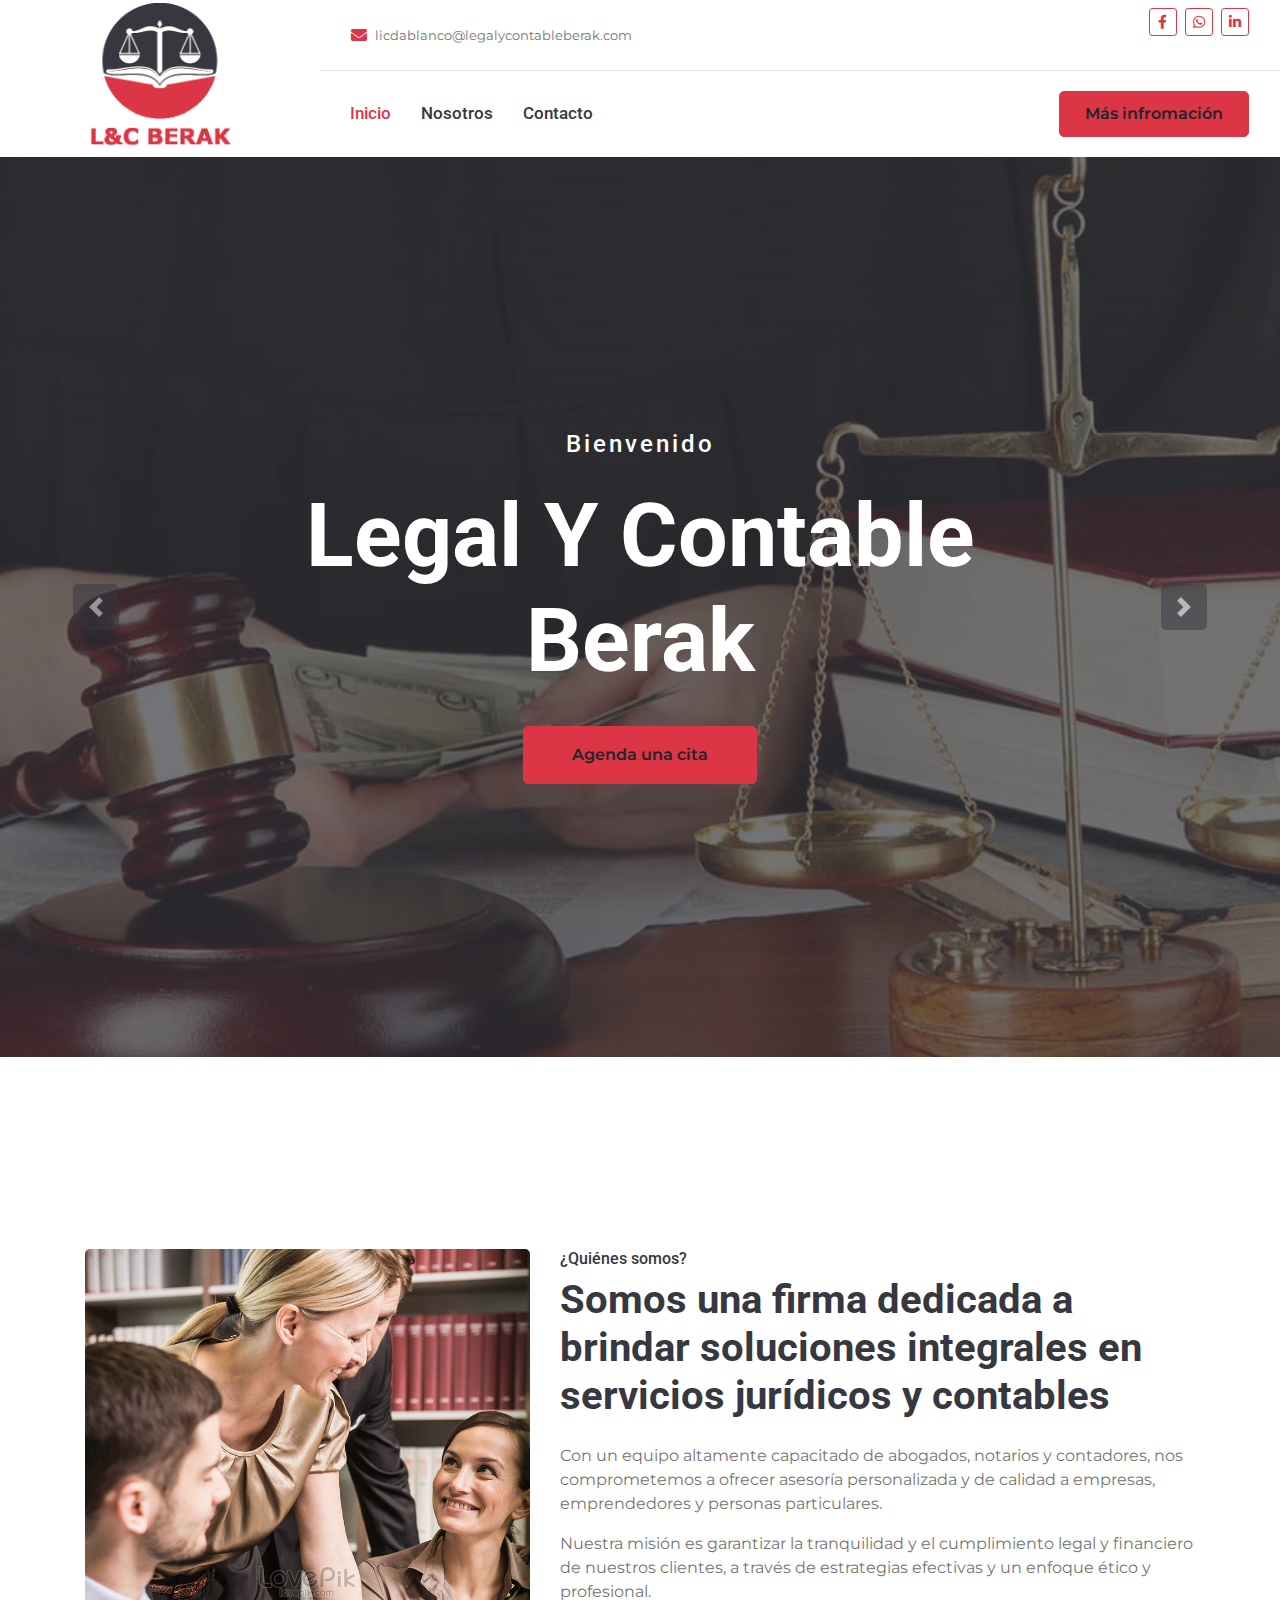
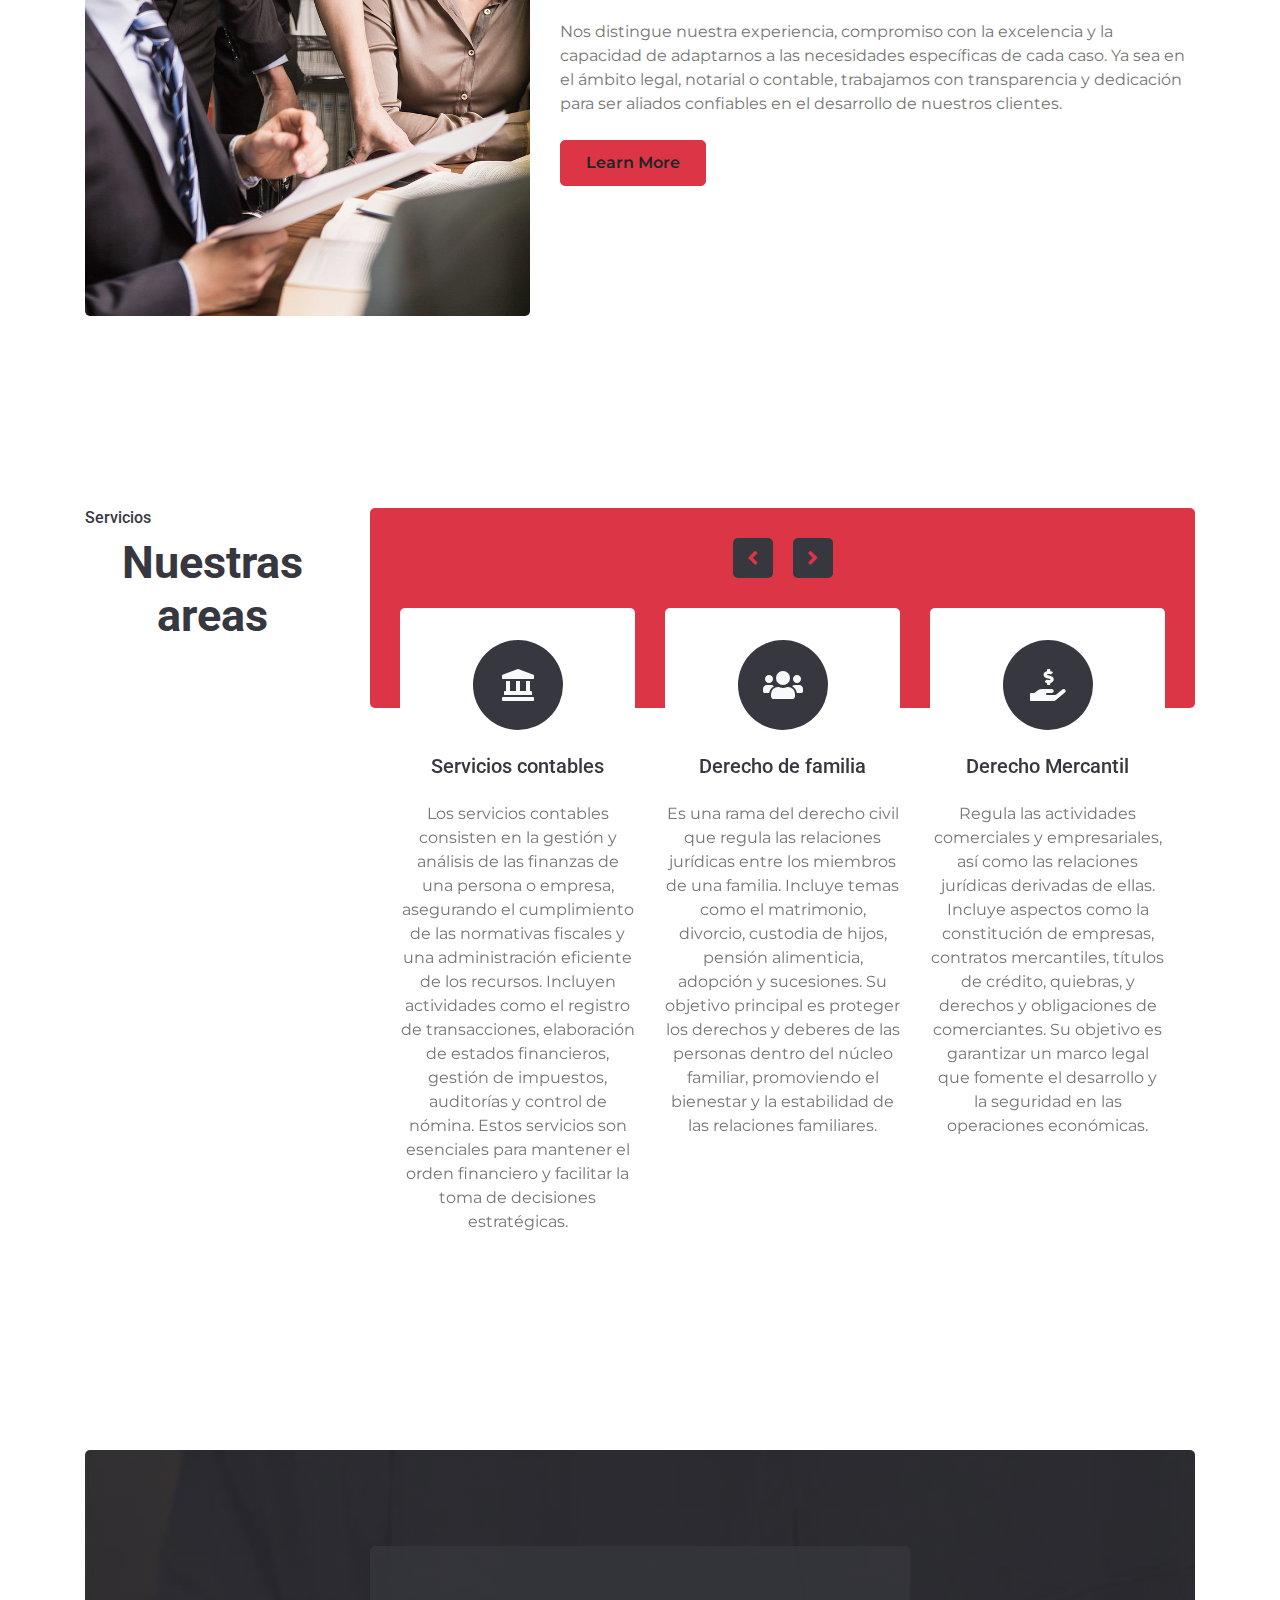
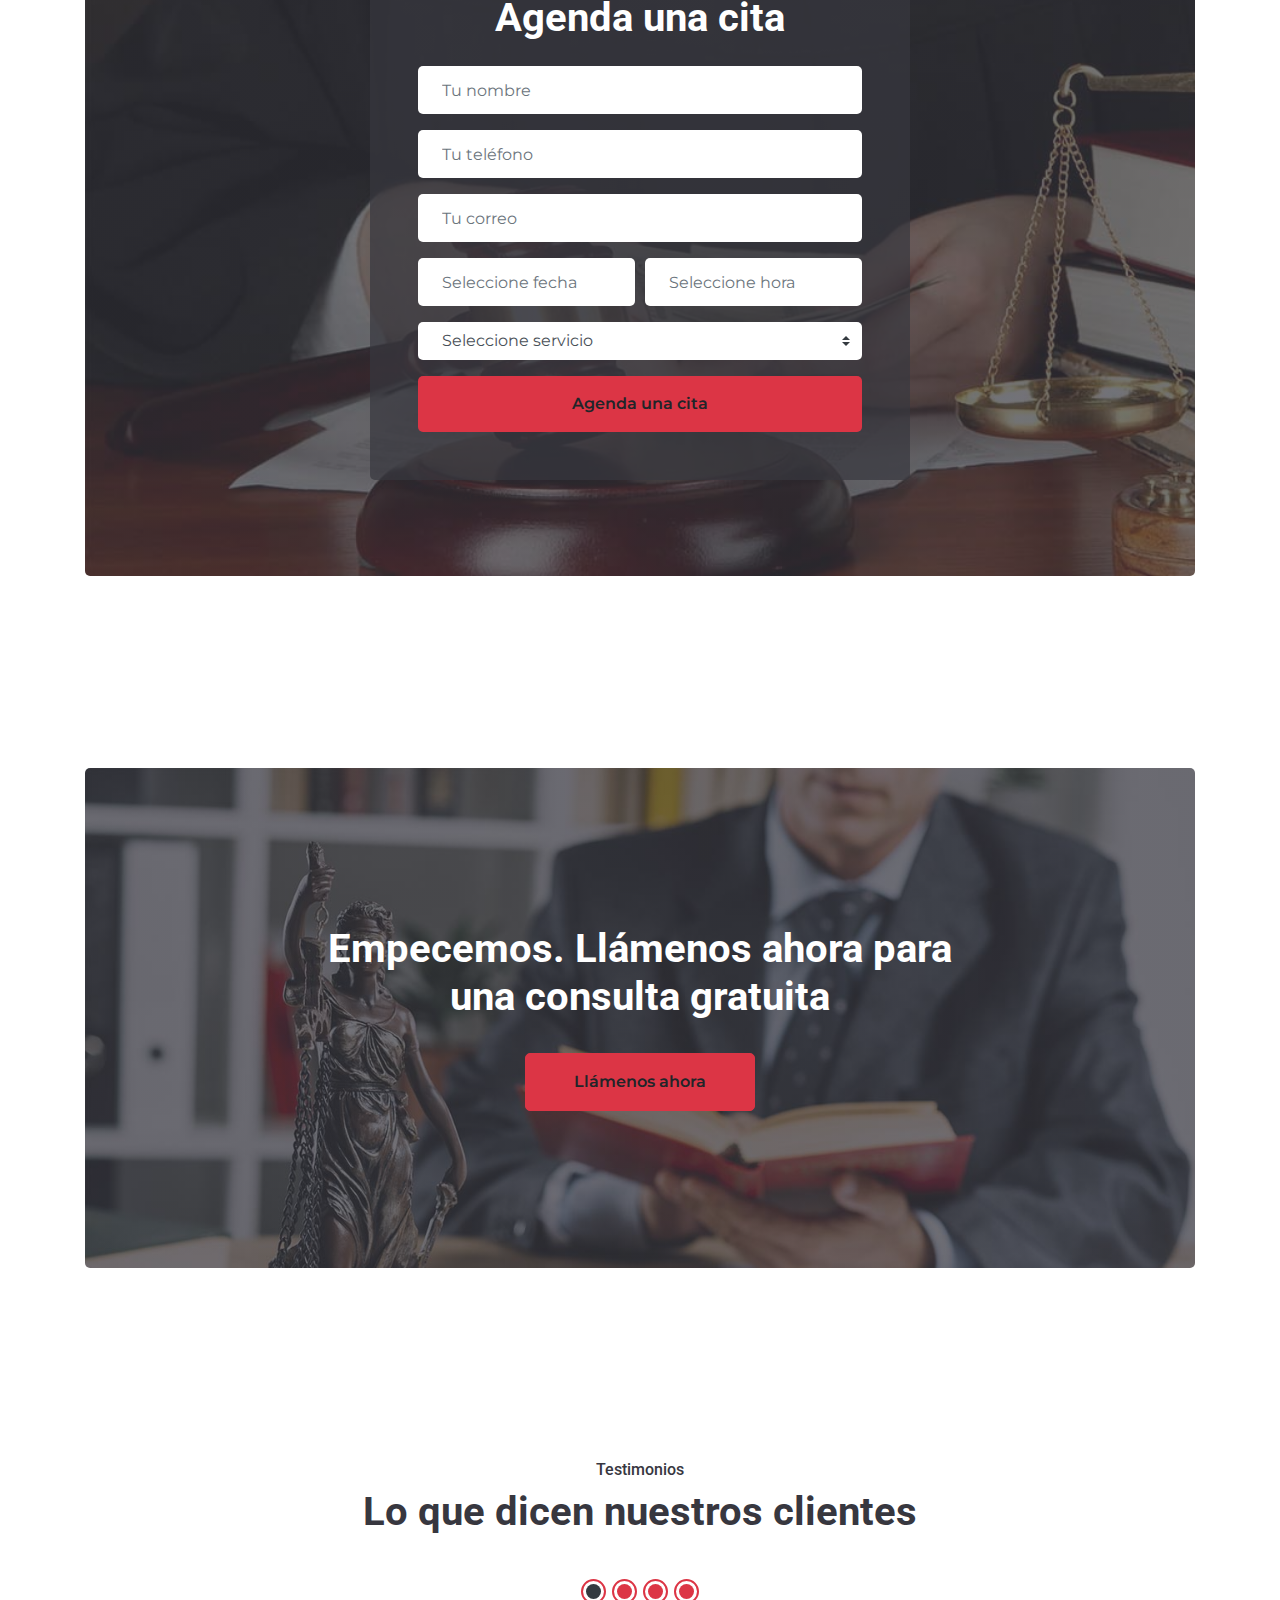
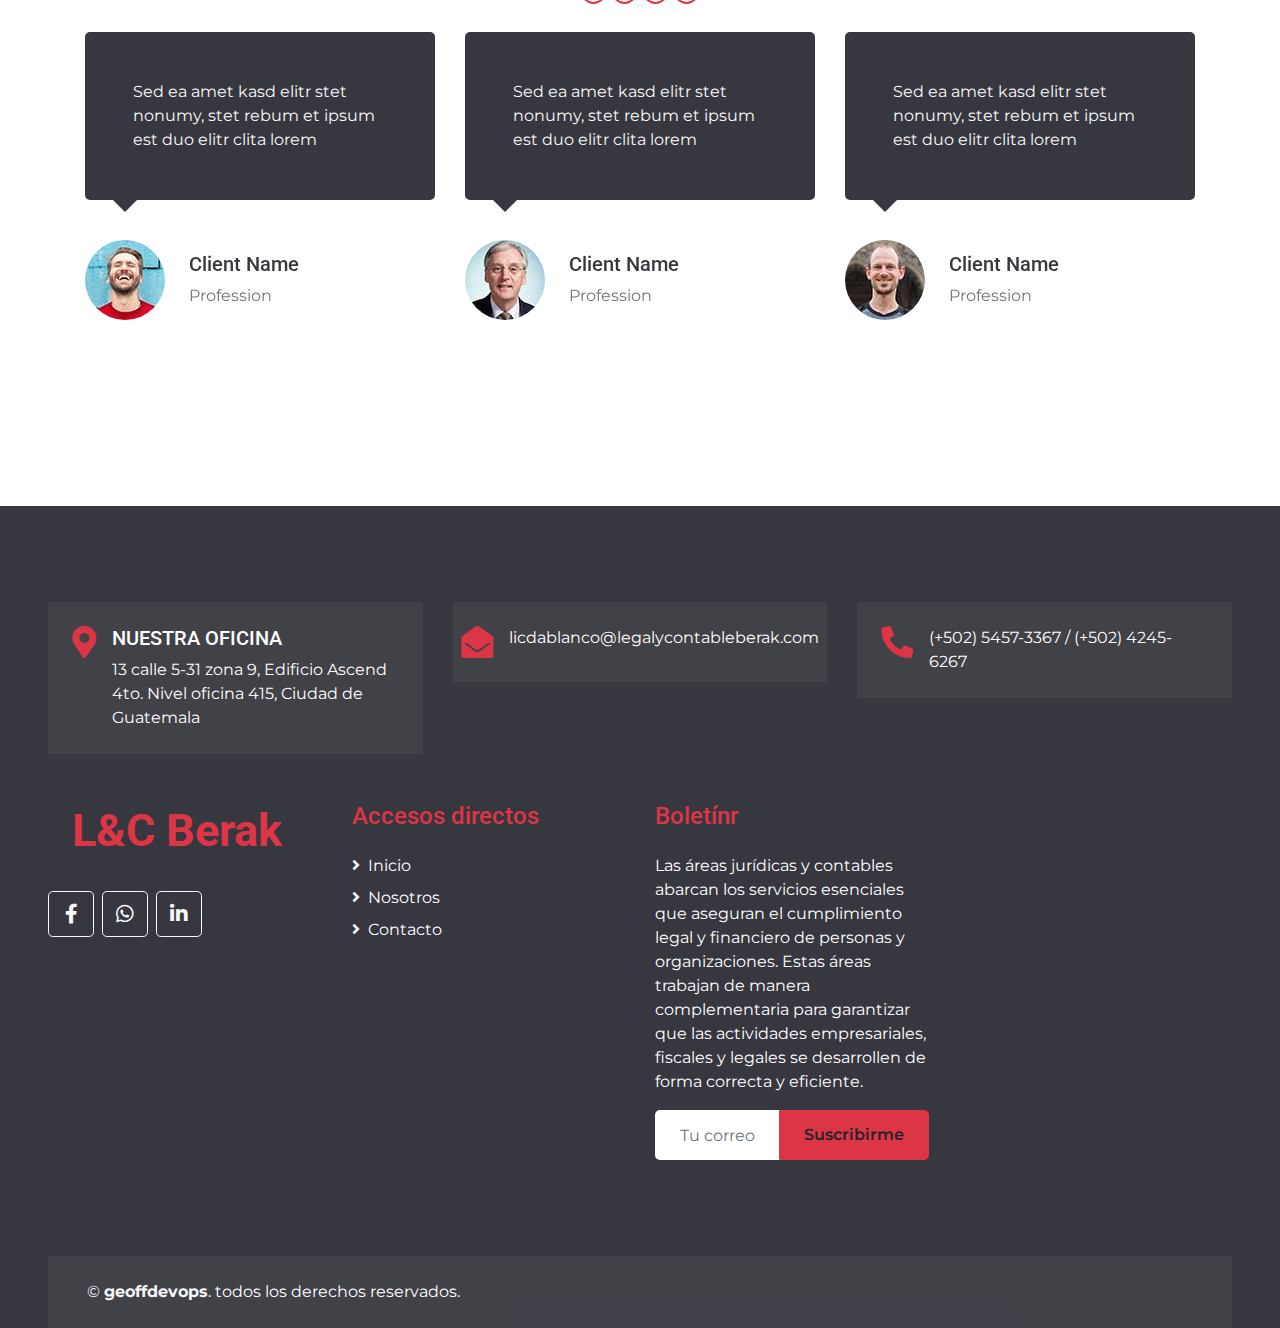
<file: index.html>
<!DOCTYPE html>
<html lang="en">

<head>
    <meta charset="utf-8">
    <title>L&C Berak</title>
    <meta content="width=device-width, initial-scale=1.0" name="viewport">
    <meta content="Free HTML Templates" name="keywords">
    <meta content="Free HTML Templates" name="description">

    <!-- Favicon -->
    <link href="img/favicon.svg" rel="icon">

    <!-- Google Web Fonts -->
    <link rel="preconnect" href="https://fonts.gstatic.com">
    <link href="https://fonts.googleapis.com/css2?family=Montserrat:wght@400;600&family=Roboto:wght@300;500;700&display=swap" rel="stylesheet"> 

    <!-- Font Awesome -->
    <link href="https://cdnjs.cloudflare.com/ajax/libs/font-awesome/5.10.0/css/all.min.css" rel="stylesheet">
    

    <!-- Libraries Stylesheet -->
    <link href="lib/owlcarousel/assets/owl.carousel.min.css" rel="stylesheet">
    <link href="lib/tempusdominus/css/tempusdominus-bootstrap-4.min.css" rel="stylesheet" />

    <!-- Customized Bootstrap Stylesheet -->
    <link href="css/style.css" rel="stylesheet">
</head>

<body>
    <!-- Inicio encabezado -->
    <div class="container-fluid">
        <div class="row">
            <div class="col-lg-3 d-none d-lg-block">
                <a href="index.html" class="navbar-brand w-100 h-100 m-0 p-0 d-flex flex-column align-items-center justify-content-center">
                  <img src="img/L&C6.svg" alt="Icono" style="width: 150px; margin-bottom: 10px;" class="m-0 display-4">
                  <!--<h1 class="m-0 display-4 text-primary text-uppercase">L&C Berak</h1>-->
                </a>
            </div>
            <div class="col-lg-9">
                <div class="row bg-white border-bottom d-none d-lg-flex">
                    <div class="col-lg-7 text-left">
                        <div class="h-100 d-inline-flex align-items-center py-2 px-3">
                            <i class="fa fa-envelope text-primary mr-2"></i>
                            <small>licdablanco@legalycontableberak.com</small>
                        </div>
                        <div class="h-100 d-inline-flex align-items-center py-2 px-2">
                            <i class="fa fa-phone-alt text-primary mr-2"></i>
                            <small>(+502) 5457-3367 / (+502) 4245-6267</small>
                        </div>
                    </div>
                    <div class="col-lg-5 text-right">
                        <div class="d-inline-flex align-items-center p-2">
                            <a class="btn btn-sm btn-outline-primary btn-sm-square mr-2" href="">
                                <i class="fab fa-facebook-f"></i>
                            </a>
                            <a class="btn btn-sm btn-outline-primary btn-sm-square mr-2" href="https://wa.link/m9ykl1">
                                <i class="fab fa-whatsapp"></i>
                            </a>
                            <!--<a class="btn btn-sm btn-outline-primary btn-sm-square mr-2" href="">
                                <i class="fab fa-twitter"></i>
                            </a>-->
                            <a class="btn btn-sm btn-outline-primary btn-sm-square mr-2" href="">
                                <i class="fab fa-linkedin-in"></i>
                            </a>
                            <!--<a class="btn btn-sm btn-outline-primary btn-sm-square mr-2" href="">
                                <i class="fab fa-instagram"></i>
                            </a>
                            <a class="btn btn-sm btn-outline-primary btn-sm-square mr-2" href="">
                                <i class="fab fa-youtube"></i>
                            </a>-->
                        </div>
                    </div>
                </div>
                <nav class="navbar navbar-expand-lg bg-white navbar-light p-0">
                    <a href="index.html" class="navbar-brand d-block d-lg-none">
                        <h1 class="m-0 display-4 text-primary text-uppercase">L&C Berak</h1>
                    </a>
                    <button type="button" class="navbar-toggler" data-toggle="collapse" data-target="#navbarCollapse">
                        <span class="navbar-toggler-icon"></span>
                    </button>
                    <div class="collapse navbar-collapse justify-content-between" id="navbarCollapse">
                        <div class="navbar-nav mr-auto py-0">
                            <a href="index.html" class="nav-item nav-link active">Inicio</a>
                            <a href="about.html" class="nav-item nav-link">Nosotros</a>
                            <!--<a href="service.html" class="nav-item nav-link">Practice</a>-->
                            <!--<a href="team.html" class="nav-item nav-link">Nuestro equipo</a>-->
                            <!--<div class="nav-item dropdown">
                                <a href="#" class="nav-link dropdown-toggle" data-toggle="dropdown">Menu_desplegable</a>
                                <div class="dropdown-menu rounded-0 m-0">
                                    <a href="#" class="dropdown-item">Menu Item 1</a>
                                    <a href="#" class="dropdown-item">Menu Item 2</a>
                                    <a href="#" class="dropdown-item">Menu Item 3</a>
                                </div>
                            </div>-->
                            <a href="contact.html" class="nav-item nav-link">Contacto</a>
                        </div>
                        <a href="" class="btn btn-primary mr-3 d-none d-lg-block">Más infromación</a>
                    </div>
                </nav>
            </div>
        </div>
    </div>
    <!-- Fin encabezado -->


    <!-- Inicio carrucel -->
    <div class="container-fluid p-0 mb-5 pb-5">
        <div id="header-carousel" class="carousel slide carousel-fade" data-ride="carousel">
            <div class="carousel-inner">
                <div class="carousel-item position-relative active" style="height: 100vh; min-height: 400px;">
                    <img class="position-absolute w-100 h-100" src="img/carousel-1.jpg" style="object-fit: cover;">
                    <div class="carousel-caption d-flex flex-column align-items-center justify-content-center">
                        <div class="p-3" style="max-width: 900px;">
                            <h4 class="text-white text-uppercase mb-4" style="letter-spacing: 3px;">Bienvenido</h4>
                            <h3 class="display-2 text-capitalize text-white mb-4">Legal y Contable Berak</h3>
                            <a class="btn btn-primary py-3 px-5 mt-2" href="#">Agenda una cita</a>
                        </div>
                    </div>
                </div>
                <div class="carousel-item position-relative" style="height: 100vh; min-height: 400px;">
                    <img class="position-absolute w-100 h-100" src="img/carousel-2.jpg" style="object-fit: cover;">
                    <div class="carousel-caption d-flex flex-column align-items-center justify-content-center">
                        <div class="p-3" style="max-width: 900px;">
                            <h4 class="text-white text-uppercase mb-4" style="letter-spacing: 3px;">Soluciones legales y contables a tu medida</h4>
                            <h3 class="display-2 text-capitalize text-white mb-4">Cuidamos tus derechos y tu patrimonio</h3>
                            <a class="btn btn-primary py-3 px-5 mt-2" href="#">Llámenos ahora</a>
                        </div>
                    </div>
                </div>
            </div>
            <a class="carousel-control-prev" href="#header-carousel" data-slide="prev">
                <div class="btn btn-lg btn-secondary btn-lg-square">
                    <span class="carousel-control-prev-icon"></span>
                </div>
            </a>
            <a class="carousel-control-next" href="#header-carousel" data-slide="next">
                <div class="btn btn-lg btn-secondary btn-lg-square">
                    <span class="carousel-control-next-icon"></span>
                </div>
            </a>
        </div>
    </div>
    <!-- Fin carrucel-->


    <!-- Inicio Quienes somos -->
    <div class="container-fluid py-5">
        <div class="container py-5">
            <div class="row">
                <div class="col-lg-5">
                    <img class="img-fluid rounded" src="img/about1.jpg" alt="">
                </div>
                <div class="col-lg-7 mt-4 mt-lg-0">
                    <!--<h2 class="position-relative text-center bg-white text-primary rounded p-3 mt-4 mb-4 d-none d-lg-block" style="width: 350px; margin-left: -205px;">25 años de experiencia</h2>-->
                    <h6 class="text-uppercase">¿Quiénes somos?</h6>
                    <h1 class="mb-4">Somos una firma dedicada a brindar soluciones integrales en servicios jurídicos y contables</h1>
                    <p>Con un equipo altamente capacitado de abogados, notarios y contadores, nos comprometemos a ofrecer asesoría personalizada y de calidad a empresas, emprendedores y personas particulares.</p>
                    <p>Nuestra misión es garantizar la tranquilidad y el cumplimiento legal y financiero de nuestros clientes, a través de estrategias efectivas y un enfoque ético y profesional.</p>
                    <p>Nos distingue nuestra experiencia, compromiso con la excelencia y la capacidad de adaptarnos a las necesidades específicas de cada caso. Ya sea en el ámbito legal, notarial o contable, trabajamos con transparencia y dedicación para ser aliados confiables en el desarrollo de nuestros clientes.</p>
                    <a href="about.html" class="btn btn-primary mt-2">Learn More</a>
                </div>
            </div>
        </div>
    </div>
    <!-- Fin Quienes somos -->


    <!-- inicio Servicios -->
    <div class="container-fluid py-5">
        <div class="container py-5">
            <div class="row">
                <div class="col-lg-3">
                    <h6 class="text-uppercase">Servicios</h6>
                    <h1 class="mb-4">Nuestras areas</h1>
                    <!--<p>Invidunt lorem justo clita. Erat lorem labore ea, justo dolor lorem ipsum ut sed eos, ipsum et dolor kasd sit ea justo. Erat justo sed sed diam. Ea et erat ut sed diam sea ipsum</p>-->
                    <!--<a href="" class="btn btn-primary mt-2">More Services</a>-->
                </div>
                <div class="col-lg-9 pt-5 pt-lg-0">
                    <div class="bg-primary rounded" style="height: 200px;"></div>
                    <div class="owl-carousel service-carousel position-relative" style="margin-top: -100px; padding: 0 30px;">
                        <div class="d-flex flex-column align-items-center text-center bg-white rounded pt-4">
                            <div class="icon-box bg-secondary ico-primary mt-2 mb-4">
                                <i class="fa fa-2x fa-landmark"></i>
                            </div>
                            <h5 class="mb-4 px-4">Servicios contables</h5>
                            <p class="m-0">Los servicios contables consisten en la gestión y análisis de las finanzas de una persona o empresa, asegurando el cumplimiento de las normativas fiscales y una administración eficiente de los recursos. Incluyen actividades como el registro de transacciones, elaboración de estados financieros, gestión de impuestos, auditorías y control de nómina. Estos servicios son esenciales para mantener el orden financiero y facilitar la toma de decisiones estratégicas.</p>
                        </div>
                        <div class="d-flex flex-column align-items-center text-center bg-white rounded pt-4">
                            <div class="icon-box bg-secondary ico-primary mt-2 mb-4">
                                <i class="fa fa-2x fa-users"></i>
                            </div>
                            <h5 class="mb-4 px-4">Derecho de familia</h5>
                            <p class="m-0">Es una rama del derecho civil que regula las relaciones jurídicas entre los miembros de una familia. Incluye temas como el matrimonio, divorcio, custodia de hijos, pensión alimenticia, adopción y sucesiones. Su objetivo principal es proteger los derechos y deberes de las personas dentro del núcleo familiar, promoviendo el bienestar y la estabilidad de las relaciones familiares.</p>
                        </div>
                        <div class="d-flex flex-column align-items-center text-center bg-white rounded pt-4">
                            <div class="icon-box bg-secondary ico-primary mt-2 mb-4">
                                <i class="fa fa-2x fa-hand-holding-usd"></i>
                            </div>
                            <h5 class="mb-4 px-4">Derecho Mercantil</h5>
                            <p class="m-0">Regula las actividades comerciales y empresariales, así como las relaciones jurídicas derivadas de ellas. Incluye aspectos como la constitución de empresas, contratos mercantiles, títulos de crédito, quiebras, y derechos y obligaciones de comerciantes. Su objetivo es garantizar un marco legal que fomente el desarrollo y la seguridad en las operaciones económicas.</p>
                        </div>
                        <div class="d-flex flex-column align-items-center text-center bg-white rounded pt-4">
                            <div class="icon-box bg-secondary ico-primary mt-2 mb-4">
                                <i class="fa fa-2x fa-gavel"></i>
                            </div>
                            <h5 class="mb-4 px-4">Femicidio</h5>
                            <p class="m-0">Asesoría y representación legal para víctimas y/o sobrevivientes de violencia y victimas colaterales, en los procesos judiciales.
                                Acompañamiento en la denuncia ante las autoridades competentes.
                                Litigio penal para garantizar justicia, castigo al responsable y reparación del daño.
                                Orientación en derechos humanos para prevenir la revictimización y garantizar el acceso a la justicia.</p>
                        </div>
                        <div class="d-flex flex-column align-items-center text-center bg-white rounded pt-4">
                            <div class="icon-box bg-secondary ico-primary mt-2 mb-4">
                                <i class="fa fa-2x fa-file-contract"></i>
                            </div>
                            <h5 class="mb-4 px-4">Notariado</h5>
                            <p class="m-0">Elaboramos una amplia variedad de documentos legales en cumplimiento con la normativa vigente, incluyendo escrituras públicas, actas y documentos autenticados. Entre nuestros servicios destacan la redacción de contratos de compraventa, testamentos, identificación personal, donaciones, permutas, promesas, convenios, procesos sucesorios testamentarios e intestados, cambios de nombre, y rectificación de actas de nacimiento y matrimonio, entre otros.</p>
                        </div>
                    </div>
                </div>
            </div>
        </div>
    </div>
    <!-- Fin servicios -->


    <!-- Formulario cita -->
    <div class="container-fluid py-5">
        <div class="container py-5">
            <div class="bg-appointment rounded">
                <div class="row h-100 align-items-center justify-content-center">
                    <div class="col-lg-6 py-5">
                        <div class="rounded p-5 my-5" style="background: rgba(55, 55, 63, .7);">
                            <h1 class="text-center text-white mb-4">Agenda una cita</h1>
                            <form name="sentMessage" id="contactForm" novalidate="novalidate" method="POST" action="https://legalycontableberak.com/mail/agenda.php">
                                <div class="form-group">
                                    <input type="text" name="name" class="form-control border-0 p-4" id="name" placeholder="Tu nombre" required />
                                </div>
                                <div class="form-group">
                                    <input type="tel" name="phone" class="form-control border-0 p-4" id="phone" placeholder="Tu teléfono" required />
                                </div>
                                <div class="form-group">
                                    <input type="email" name="email" class="form-control border-0 p-4" id="email" placeholder="Tu correo" required />
                                </div>
                                <div class="form-row">
                                    <div class="col-6">
                                        <div class="form-group">
                                            <input type="text" name="date" class="form-control border-0 p-4 datetimepicker-input" id="date" placeholder="Seleccione fecha" required />
                                        </div>
                                    </div>
                                    <div class="col-6">
                                        <div class="form-group">
                                            <input type="text" name="time" class="form-control border-0 p-4 datetimepicker-input" id="time" placeholder="Seleccione hora" required />
                                        </div>
                                    </div>
                                </div>
                                <div class="form-group">
                                    <select name="service" class="custom-select border-0 px-4" required>
                                        <option value="" selected disabled>Seleccione servicio</option>
                                        <option value="1">Servicios contables</option>
                                        <option value="2">Derecho de familia</option>
                                        <option value="3">Derecho mercantil</option>
                                        <option value="4">Femicidio</option>
                                    </select>
                                </div>
                                <div>
                                    <button class="btn btn-primary btn-block border-0 py-3" type="submit" id="sendMessageButton">Agenda una cita</button>
                                </div>
                            </form>
                        </div>
                    </div>
                </div>
            </div>
        </div>
    </div>
    <!-- Fin formulario cita -->


    <!-- Inicio Valores -->
    <!--<div class="container-fluid py-5">
        <div class="container py-5">
            <div class="row">
                <div class="col-lg-6" style="min-height: 500px;">
                    <div class="position-relative h-100 rounded overflow-hidden">
                        <img class="position-absolute w-100 h-100" src="img/feature.jpg" style="object-fit: cover;">
                    </div>
                </div>
                <div class="col-lg-6 pt-5 pb-lg-5">
                    <div class="feature-text bg-white rounded p-lg-5">
                        <h6 class="text-uppercase">Nuestros pilares</h6>
                        <h1 class="mb-4">¿Por qué elegirnos?</h1>
                        <div class="d-flex mb-4">
                            <div class="btn-primary btn-lg-square px-3" style="border-radius: 50px;">
                                <h5 class="text-secondary m-0">01</h5>
                            </div>
                            <div class="ml-4">
                                <h5>Mejores Prácticas Legales</h5>
                                <p class="m-0">Ipsum duo tempor elitr rebum stet magna amet kasd. Ipsum magna ipsum ipsum stet ipsum</p>
                            </div>
                        </div>
                        <div class="d-flex mb-4">
                            <div class="btn-primary btn-lg-square px-3" style="border-radius: 50px;">
                                <h5 class="text-secondary m-0">02</h5>
                            </div>
                            <div class="ml-4">
                                <h5>Eficiencia y confianza</h5>
                                <p class="m-0">Ipsum duo tempor elitr rebum stet magna amet kasd. Ipsum magna ipsum ipsum stet ipsum</p>
                            </div>
                        </div>
                        <div class="d-flex">
                            <div class="btn-primary btn-lg-square px-3" style="border-radius: 50px;">
                                <h5 class="text-secondary m-0">03</h5>
                            </div>
                            <div class="ml-4">
                                <h5>Resultados que te mereces</h5>
                                <p class="m-0">Ipsum duo tempor elitr rebum stet magna amet kasd. Ipsum magna ipsum ipsum stet ipsum</p>
                            </div>
                        </div>
                    </div>
                </div>
            </div>
        </div>
    </div>-->
    <!-- Fin valores -->


    <!-- Inicio llamenos ahora -->
    <div class="container-fluid py-5">
        <div class="container py-5">
            <div class="bg-action rounded" style="height: 500px;">
                <div class="row h-100 align-items-center justify-content-center">
                    <div class="col-lg-7 text-center">
                        <h1 class="text-white mb-4">Empecemos. Llámenos ahora para una consulta gratuita</h1>
                        <a class="btn btn-primary py-3 px-5 mt-2" href="#">Llámenos ahora</a>
                    </div>
                </div>
            </div>
        </div>
    </div>
    <!-- Fin llamenos ahora-->


    <!-- Inicio Equipo-->
    <!--<div class="container-fluid py-5">
        <div class="container py-5">
            <div class="text-center pb-2">
                <h6 class="text-uppercase">Nuestros Abogados</h6>
                <h1 class="mb-4">Conozca a nuestros abogados</h1>
            </div>
            <div class="row">
                <div class="col-12">
                    <div class="bg-primary rounded" style="height: 200px;"></div>
                    <div class="owl-carousel team-carousel position-relative" style="margin-top: -97px; padding: 0 30px;">
                        <div class="team-item text-center bg-white rounded overflow-hidden pt-4">
                            <h5 class="mb-2 px-4">Nombre del abogado</h5>
                            <p class="mb-3 px-4">Practice Area</p>
                            <div class="team-img position-relative">
                                <img class="img-fluid" src="img/team-1.jpg" alt="">
                                <div class="team-social">
                                    <a class="btn btn-outline-light btn-square mx-1" href="#"><i class="fab fa-twitter"></i></a>
                                    <a class="btn btn-outline-light btn-square mx-1" href="#"><i class="fab fa-facebook-f"></i></a>
                                    <a class="btn btn-outline-light btn-square mx-1" href="#"><i class="fab fa-whatsapp"></i></a>
                                    <a class="btn btn-outline-light btn-square mx-1" href="#"><i class="fab fa-linkedin-in"></i></a>
                                </div>
                            </div>
                        </div>
                        <div class="team-item text-center bg-white rounded overflow-hidden pt-4">
                            <h5 class="mb-2 px-4">Nombre del abogado</h5>
                            <p class="mb-3 px-4">Practice Area</p>
                            <div class="team-img position-relative">
                                <img class="img-fluid" src="img/team-2.jpg" alt="">
                                <div class="team-social">
                                    <a class="btn btn-outline-light btn-square mx-1" href="#"><i class="fab fa-twitter"></i></a>
                                    <a class="btn btn-outline-light btn-square mx-1" href="#"><i class="fab fa-facebook-f"></i></a>
                                    <a class="btn btn-outline-light btn-square mx-1" href="#"><i class="fab fa-whatsapp"></i></a>
                                    <a class="btn btn-outline-light btn-square mx-1" href="#"><i class="fab fa-linkedin-in"></i></a>
                                </div>
                            </div>
                        </div>
                        <div class="team-item text-center bg-white rounded overflow-hidden pt-4">
                            <h5 class="mb-2 px-4">Nombre del abogado</h5>
                            <p class="mb-3 px-4">Practice Area</p>
                            <div class="team-img position-relative">
                                <img class="img-fluid" src="img/team-3.jpg" alt="">
                                <div class="team-social">
                                    <a class="btn btn-outline-light btn-square mx-1" href="#"><i class="fab fa-twitter"></i></a>
                                    <a class="btn btn-outline-light btn-square mx-1" href="#"><i class="fab fa-facebook-f"></i></a>
                                    <a class="btn btn-outline-light btn-square mx-1" href="#"><i class="fab fa-whatsapp"></i></a>
                                    <a class="btn btn-outline-light btn-square mx-1" href="#"><i class="fab fa-linkedin-in"></i></a>
                                </div>
                            </div>
                        </div>
                        <div class="team-item text-center bg-white rounded overflow-hidden pt-4">
                            <h5 class="mb-2 px-4">Nombre del abogado</h5>
                            <p class="mb-3 px-4">Practice Area</p>
                            <div class="team-img position-relative">
                                <img class="img-fluid" src="img/team-4.jpg" alt="">
                                <div class="team-social">
                                    <a class="btn btn-outline-light btn-square mx-1" href="#"><i class="fab fa-twitter"></i></a>
                                    <a class="btn btn-outline-light btn-square mx-1" href="#"><i class="fab fa-facebook-f"></i></a>
                                    <a class="btn btn-outline-light btn-square mx-1" href="#"><i class="fab fa-whatsapp"></i></a>
                                    <a class="btn btn-outline-light btn-square mx-1" href="#"><i class="fab fa-linkedin-in"></i></a>
                                </div>
                            </div>
                        </div>
                        <div class="team-item text-center bg-white rounded overflow-hidden pt-4">
                            <h5 class="mb-2 px-4">Nombre del abogado</h5>
                            <p class="mb-3 px-4">Practice Area</p>
                            <div class="team-img position-relative">
                                <img class="img-fluid" src="img/team-5.jpg" alt="">
                                <div class="team-social">
                                    <a class="btn btn-outline-light btn-square mx-1" href="#"><i class="fab fa-twitter"></i></a>
                                    <a class="btn btn-outline-light btn-square mx-1" href="#"><i class="fab fa-facebook-f"></i></a>
                                    <a class="btn btn-outline-light btn-square mx-1" href="#"><i class="fab fa-whatsapp"></i></a>
                                    <a class="btn btn-outline-light btn-square mx-1" href="#"><i class="fab fa-linkedin-in"></i></a>
                                </div>
                            </div>
                        </div>
                    </div>
                </div>
            </div>
        </div>
    </div>-->
    <!-- Fin inicio -->


    <!-- Inicio testimonio-->
    <div class="container-fluid py-5">
        <div class="container py-5">
            <div class="text-center pb-5">
                <h6 class="text-uppercase">Testimonios</h6>
                <h1 class="mb-5">Lo que dicen nuestros clientes</h1>
            </div>
            <div class="owl-carousel testimonial-carousel">
                <div class="testimonial-item">
                    <div class="testimonial-text position-relative bg-secondary text-light rounded p-5 mb-4">
                        Sed ea amet kasd elitr stet nonumy, stet rebum et ipsum est duo elitr clita lorem
                    </div>
                    <div class="d-flex align-items-center pt-3">
                        <img class="img-fluid rounded-circle" src="img/testimonial-1.jpg" style="width: 80px; height: 80px;" alt="">
                        <div class="pl-4">
                            <h5>Client Name</h5>
                            <p class="m-0">Profession</p>
                        </div>
                    </div>
                </div>
                <div class="testimonial-item">
                    <div class="testimonial-text position-relative bg-secondary text-light rounded p-5 mb-4">
                        Sed ea amet kasd elitr stet nonumy, stet rebum et ipsum est duo elitr clita lorem
                    </div>
                    <div class="d-flex align-items-center pt-3">
                        <img class="img-fluid rounded-circle" src="img/testimonial-2.jpg" style="width: 80px; height: 80px;" alt="">
                        <div class="pl-4">
                            <h5>Client Name</h5>
                            <p class="m-0">Profession</p>
                        </div>
                    </div>
                </div>
                <div class="testimonial-item">
                    <div class="testimonial-text position-relative bg-secondary text-light rounded p-5 mb-4">
                        Sed ea amet kasd elitr stet nonumy, stet rebum et ipsum est duo elitr clita lorem
                    </div>
                    <div class="d-flex align-items-center pt-3">
                        <img class="img-fluid rounded-circle" src="img/testimonial-3.jpg" style="width: 80px; height: 80px;" alt="">
                        <div class="pl-4">
                            <h5>Client Name</h5>
                            <p class="m-0">Profession</p>
                        </div>
                    </div>
                </div>
                <div class="testimonial-item">
                    <div class="testimonial-text position-relative bg-secondary text-light rounded p-5 mb-4">
                        Sed ea amet kasd elitr stet nonumy, stet rebum et ipsum est duo elitr clita lorem
                    </div>
                    <div class="d-flex align-items-center pt-3">
                        <img class="img-fluid rounded-circle" src="img/testimonial-4.jpg" style="width: 80px; height: 80px;" alt="">
                        <div class="pl-4">
                            <h5>Client Name</h5>
                            <p class="m-0">Profession</p>
                        </div>
                    </div>
                </div>
            </div>
        </div>
    </div>
    <!-- Fin testimonio-->


    <!-- Inicio pie de pagina-->
    <div class="container-fluid bg-secondary text-white pt-5 px-sm-3 px-md-5" style="margin-top: 90px;">
        <div class="row mt-5">
            <div class="col-lg-4">
                <div class="d-flex justify-content-lg-center p-4" style="background: rgba(256, 256, 256, .05);">
                    <i class="fa fa-2x fa-map-marker-alt text-primary"></i>
                    <div class="ml-3">
                        <h5 class="text-white">NUESTRA OFICINA</h5>
                        <p class="m-0">13 calle 5-31 zona 9, Edificio Ascend 4to. Nivel oficina 415, Ciudad de Guatemala</p>
                    </div>
                </div>
            </div>
            <div class="col-lg-4">
                <div class="d-flex justify-content-lg-center p-4" style="background: rgba(256, 256, 256, .05);">
                    <i class="fa fa-2x fa-envelope-open text-primary"></i>
                    <div class="ml-3">
                        <!--<h5 class="text-white">Email Us</h5>-->
                        <p class="m-0">licdablanco@legalycontableberak.com</p>
                    </div>
                </div>
            </div>
            <div class="col-lg-4">
                <div class="d-flex justify-content-lg-center p-4" style="background: rgba(256, 256, 256, .05);">
                    <i class="fa fa-2x fa-phone-alt text-primary"></i>
                    <div class="ml-3">
                        <!--<h5 class="text-white">Call Us</h5>-->
                        <p class="m-0">(+502) 5457-3367 / (+502) 4245-6267</p>
                    </div>
                </div>
            </div>
        </div>
        <div class="row pt-5">
            <div class="col-lg-3 col-md-6 mb-5">
                <a href="index.html" class="navbar-brand">
                    <h1 class="m-0 mt-n2 display-4 text-primary text-uppercase">L&C Berak</h1>
                </a>
                <!--<p>Volup amet magna clita tempor. Tempor sea eos vero ipsum. Lorem lorem sit sed elitr sed kasd et</p>-->
                <div class="d-flex justify-content-start mt-4">
                    <!--<a class="btn btn-lg btn-outline-light btn-lg-square mr-2" href="#"><i class="fab fa-twitter"></i></a>-->
                    <a class="btn btn-lg btn-outline-light btn-lg-square mr-2" href="#"><i class="fab fa-facebook-f"></i></a>
                    <a class="btn btn-lg btn-outline-light btn-lg-square mr-2" href="https://wa.link/m9ykl1"><i class="fab fa-whatsapp"></i></a>
                    <a class="btn btn-lg btn-outline-light btn-lg-square mr-2" href="#"><i class="fab fa-linkedin-in"></i></a>
                    <!--<a class="btn btn-lg btn-outline-light btn-lg-square" href="#"><i class="fab fa-instagram"></i></a>-->
                </div>
            </div>
            <div class="col-lg-3 col-md-6 mb-5">
                <h4 class="font-weight-semi-bold text-primary mb-4">Accesos directos</h4>
                <div class="d-flex flex-column justify-content-start">
                    <a class="text-white mb-2" href="#"><i class="fa fa-angle-right mr-2"></i>Inicio</a>
                    <a class="text-white mb-2" href="#"><i class="fa fa-angle-right mr-2"></i>Nosotros</a>
                    <!--<a class="text-white mb-2" href="#"><i class="fa fa-angle-right mr-2"></i>Servicios</a>-->
                    <!--<a class="text-white mb-2" href="#"><i class="fa fa-angle-right mr-2"></i>Nuestro equipo</a>-->
                    <a class="text-white" href="#"><i class="fa fa-angle-right mr-2"></i>Contacto</a>
                </div>
            </div>
            <!--<div class="col-lg-3 col-md-6 mb-5">
                <h4 class="font-weight-semi-bold text-primary mb-4">Quick Links</h4>
                <div class="d-flex flex-column justify-content-start">
                    <a class="text-white mb-2" href="#"><i class="fa fa-angle-right mr-2"></i>FAQs</a>
                    <a class="text-white mb-2" href="#"><i class="fa fa-angle-right mr-2"></i>Help</a>
                    <a class="text-white mb-2" href="#"><i class="fa fa-angle-right mr-2"></i>Terms</a>
                    <a class="text-white mb-2" href="#"><i class="fa fa-angle-right mr-2"></i>Privacy</a>
                    <a class="text-white" href="#"><i class="fa fa-angle-right mr-2"></i>Site Map</a>
                </div>
            </div>-->
            <div class="col-lg-3 col-md-6 mb-5">
                <h4 class="font-weight-semi-bold text-primary mb-4">Boletínr</h4>
                <p>Las áreas jurídicas y contables abarcan los servicios esenciales que aseguran el cumplimiento legal y financiero de personas y organizaciones. Estas áreas trabajan de manera complementaria para garantizar que las actividades empresariales, fiscales y legales se desarrollen de forma correcta y eficiente.</p>
                <div class="w-100">
                    <div class="input-group">
                        <input type="text" class="form-control border-0" style="padding: 25px;" placeholder="Tu correo">
                        <div class="input-group-append">
                            <button class="btn btn-primary px-4">Suscribirme</button>
                        </div>
                    </div>
                </div>
            </div>
        </div>
        <div class="row p-4 mt-5 mx-0" style="background: rgba(256, 256, 256, .05);">
            <div class="col-md-6 text-center text-md-left mb-3 mb-md-0">
                <p class="m-0 text-white">&copy; <a class="font-weight-bold" href="#">geoffdevops</a>. todos los derechos reservados.</p>
            </div>
            <!--<div class="col-md-6 text-center text-md-right">
                <p class="m-0 text-white">Designed by <a class="font-weight-bold" href="https://htmlcodex.com">HTML Codex</a></p>
            </div>-->
        </div>
    </div>
    <!-- Fin pie de pagina-->


    <!-- Back to Top -->
    <a href="#" class="btn btn-primary px-3 back-to-top"><i class="fa fa-angle-double-up"></i></a>


    <!-- JavaScript Libraries -->
    <script src="https://code.jquery.com/jquery-3.4.1.min.js"></script>
    <script src="https://stackpath.bootstrapcdn.com/bootstrap/4.4.1/js/bootstrap.bundle.min.js"></script>
    <script src="lib/easing/easing.min.js"></script>
    <script src="lib/waypoints/waypoints.min.js"></script>
    <script src="lib/owlcarousel/owl.carousel.min.js"></script>
    <script src="lib/tempusdominus/js/moment.min.js"></script>
    <script src="lib/tempusdominus/js/moment-timezone.min.js"></script>
    <script src="lib/tempusdominus/js/tempusdominus-bootstrap-4.min.js"></script>

    <!-- Contact Javascript File -->
    <script src="mail/jqBootstrapValidation.min.js"></script>
    <script src="mail/agenda.js"></script>

    <!-- Template Javascript -->
    <script src="js/main.js"></script>
</body>

</html>
</file>
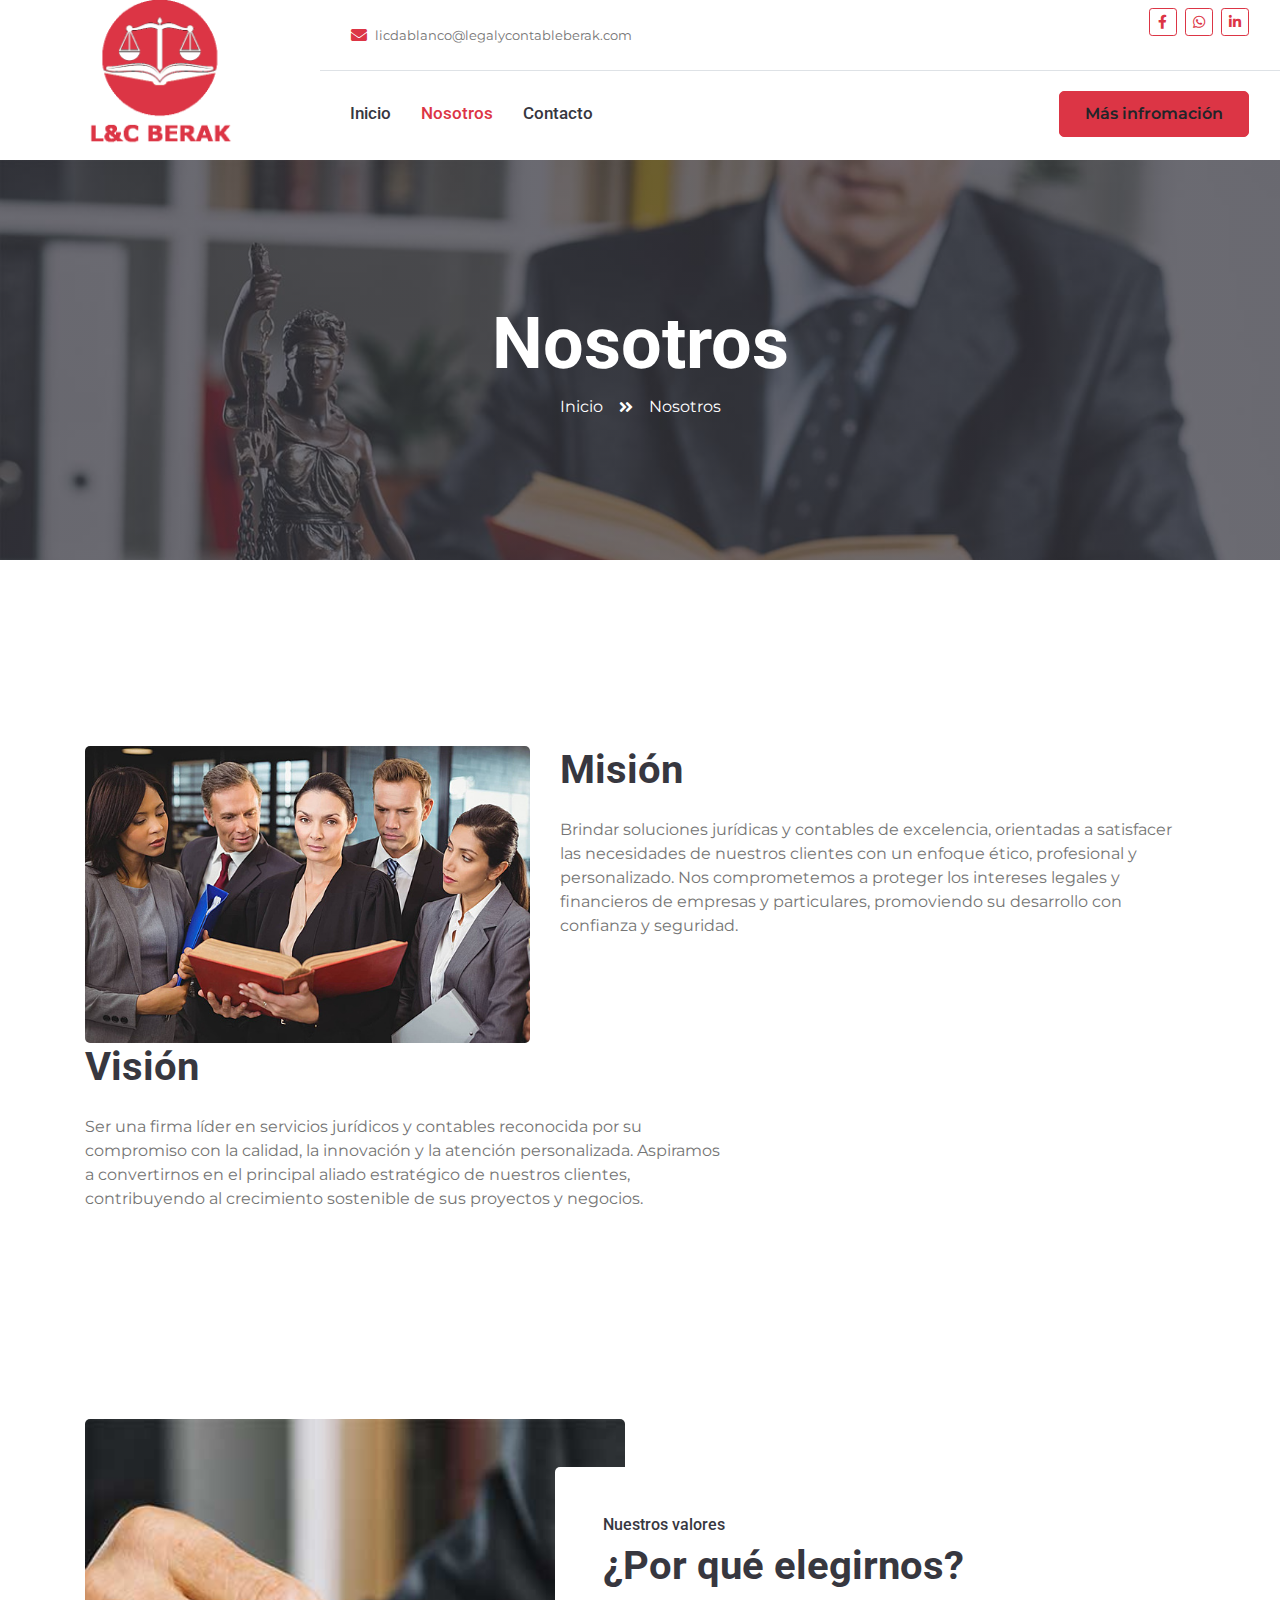
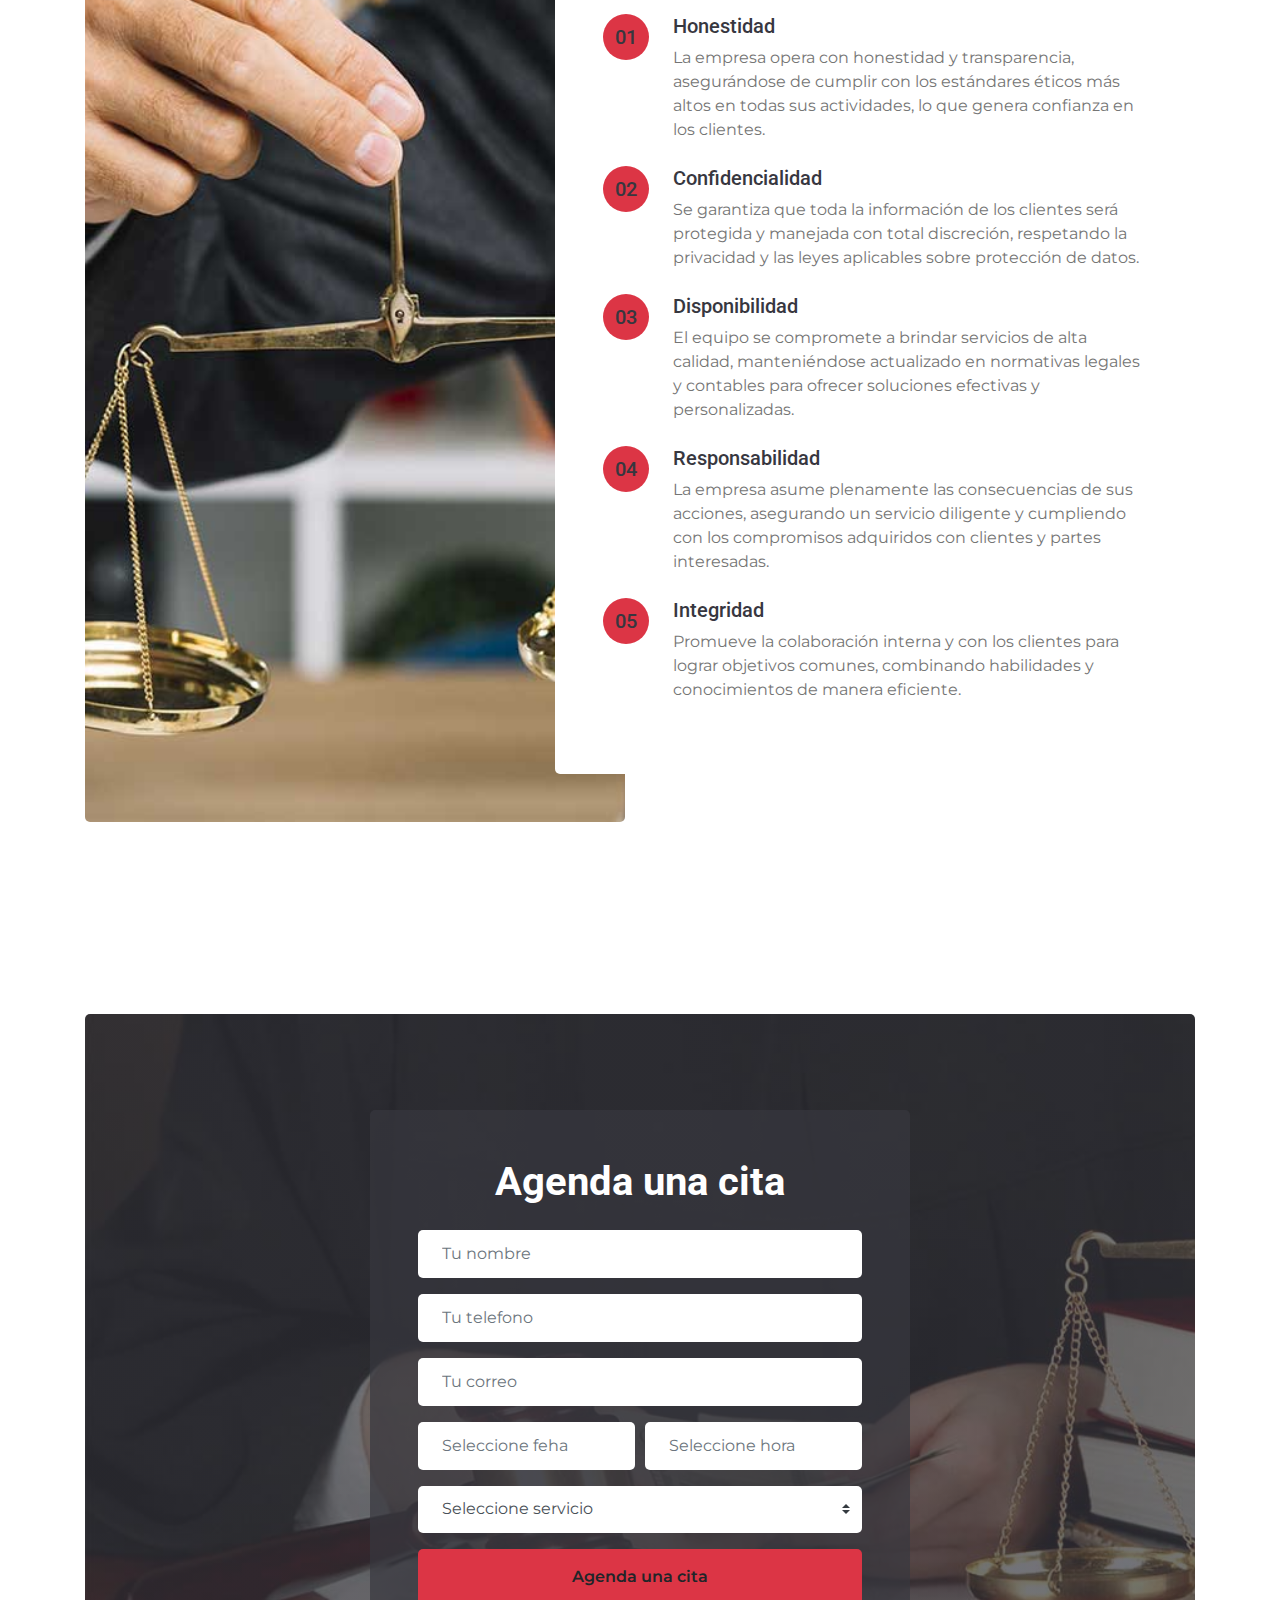
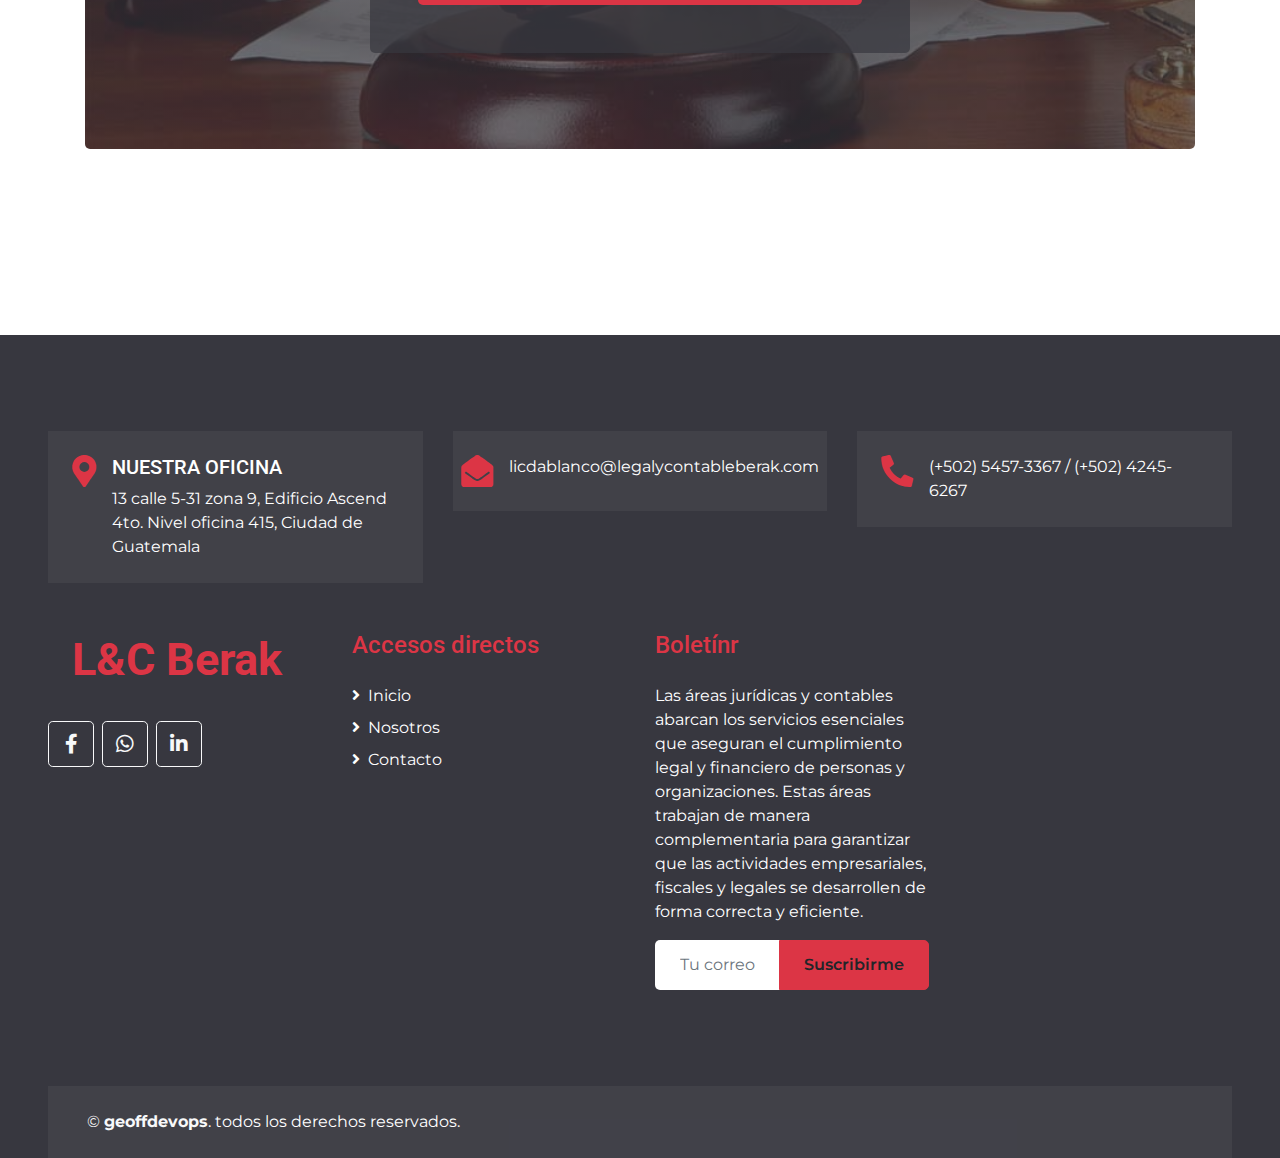
<file: about.html>
<!DOCTYPE html>
<html lang="en">

<head>
    <meta charset="utf-8">
    <title>L&C Berak</title>
    <meta content="width=device-width, initial-scale=1.0" name="viewport">
    <meta content="Free HTML Templates" name="keywords">
    <meta content="Free HTML Templates" name="description">

    <!-- Favicon -->
    <link href="img/favicon.svg" rel="icon">

    <!-- Google Web Fonts -->
    <link rel="preconnect" href="https://fonts.gstatic.com">
    <link href="https://fonts.googleapis.com/css2?family=Montserrat:wght@400;600&family=Roboto:wght@300;500;700&display=swap" rel="stylesheet"> 

    <!-- Font Awesome -->
    <link href="https://cdnjs.cloudflare.com/ajax/libs/font-awesome/5.10.0/css/all.min.css" rel="stylesheet">

    <!-- Libraries Stylesheet -->
    <link href="lib/owlcarousel/assets/owl.carousel.min.css" rel="stylesheet">
    <link href="lib/tempusdominus/css/tempusdominus-bootstrap-4.min.css" rel="stylesheet" />

    <!-- Customized Bootstrap Stylesheet -->
    <link href="css/style.css" rel="stylesheet">
</head>

<body>
    <!-- Inicio Encabezado-->
    <div class="container-fluid">
        <div class="row">
            <div class="col-lg-3  d-none d-lg-block">
                <a href="index.html" class="navbar-brand w-100 h-100 m-0 p-0 d-flex flex-column align-items-center justify-content-center">
                  <img src="img/L&C5.svg" alt="Icono" style="width: 150px; margin-bottom: 10px;">
                  <!--<h1 class="m-0 display-4 text-primary text-uppercase">L&C Berak</h1>-->
                </a>
            </div>
            <div class="col-lg-9">
                <div class="row bg-white border-bottom d-none d-lg-flex">
                    <div class="col-lg-7 text-left">
                        <div class="h-100 d-inline-flex align-items-center py-2 px-3">
                            <i class="fa fa-envelope text-primary mr-2"></i>
                            <small>licdablanco@legalycontableberak.com</small>
                        </div>
                        <div class="h-100 d-inline-flex align-items-center py-2 px-2">
                            <i class="fa fa-phone-alt text-primary mr-2"></i>
                            <small>(+502) 5457-3367 / (+502) 4245-6267</small>
                        </div>
                    </div>
                    <div class="col-lg-5 text-right">
                        <div class="d-inline-flex align-items-center p-2">
                            <a class="btn btn-sm btn-outline-primary btn-sm-square mr-2" href="">
                                <i class="fab fa-facebook-f"></i>
                            </a>
                            <a class="btn btn-sm btn-outline-primary btn-sm-square mr-2" href="https://wa.link/m9ykl1">
                                <i class="fab fa-whatsapp"></i>
                            </a>
                            <!--<a class="btn btn-sm btn-outline-primary btn-sm-square mr-2" href="">
                                <i class="fab fa-twitter"></i>
                            </a>-->
                            <a class="btn btn-sm btn-outline-primary btn-sm-square mr-2" href="">
                                <i class="fab fa-linkedin-in"></i>
                            </a>
                            <!--<a class="btn btn-sm btn-outline-primary btn-sm-square mr-2" href="">
                                <i class="fab fa-instagram"></i>
                            </a>
                            <a class="btn btn-sm btn-outline-primary btn-sm-square mr-2" href="">
                                <i class="fab fa-youtube"></i>
                            </a>-->
                        </div>
                    </div>
                </div>
                <nav class="navbar navbar-expand-lg bg-white navbar-light p-0">
                    <a href="index.html" class="navbar-brand d-block d-lg-none">
                        <h1 class="m-0 display-4 text-primary text-uppercase">L&C Berak</h1>
                    </a>
                    <button type="button" class="navbar-toggler" data-toggle="collapse" data-target="#navbarCollapse">
                        <span class="navbar-toggler-icon"></span>
                    </button>
                    <div class="collapse navbar-collapse justify-content-between" id="navbarCollapse">
                        <div class="navbar-nav mr-auto py-0">
                            <a href="index.html" class="nav-item nav-link">Inicio</a>
                            <a href="about.html" class="nav-item nav-link active">Nosotros</a>
                            <!--<a href="service.html" class="nav-item nav-link">Practice</a>-->
                            <!--<a href="team.html" class="nav-item nav-link">Nuestro equipo</a>-->
                            <!--<div class="nav-item dropdown">
                                <a href="#" class="nav-link dropdown-toggle" data-toggle="dropdown">Menu_desplegable</a>
                                <div class="dropdown-menu rounded-0 m-0">
                                    <a href="#" class="dropdown-item">Menu Item 1</a>
                                    <a href="#" class="dropdown-item">Menu Item 2</a>
                                    <a href="#" class="dropdown-item">Menu Item 3</a>
                                </div>
                            </div>-->
                            <a href="contact.html" class="nav-item nav-link">Contacto</a>
                        </div>
                        <a href="" class="btn btn-primary mr-3 d-none d-lg-block">Más infromación</a>
                    </div>
                </nav>
            </div>
        </div>
    </div>
    <!-- Fin Encabezado-->


    <!-- Page Header Start -->
    <div class="container-fluid bg-page-header" style="margin-bottom: 90px;">
        <div class="container">
            <div class="d-flex flex-column align-items-center justify-content-center" style="min-height: 400px">
                <h3 class="display-3 text-white text-uppercase">Nosotros</h3>
                <div class="d-inline-flex text-white">
                    <p class="m-0 text-uppercase"><a class="text-white" href="">Inicio</a></p>
                    <i class="fa fa-angle-double-right pt-1 px-3"></i>
                    <p class="m-0 text-uppercase">Nosotros</p>
                </div>
            </div>
        </div>
    </div>
    <!-- Page Header End -->


    <!-- About Start -->
    <div class="container-fluid py-5">
        <div class="container py-5">
            <div class="row">
                <div class="col-lg-5">
                    <img class="img-fluid rounded" src="img/nosotros.jpg" alt="">
                </div>
                <div class="col-lg-7 mt-4 mt-lg-0">
                    <!--<h2 class="position-relative text-center bg-white text-primary rounded p-3 mt-4 mb-4 d-none d-lg-block" style="width: 350px; margin-left: -205px;">25 años de experiencia</h2>-->
                    <!--<h6 class="text-uppercase">¿Quiénes somos?</h6>-->
                    <h1 class="mb-4">Misión</h1>
                    <p>Brindar soluciones jurídicas y contables de excelencia, orientadas a satisfacer las necesidades de nuestros clientes con un enfoque ético, profesional y personalizado. Nos comprometemos a proteger los intereses legales y financieros de empresas y particulares, promoviendo su desarrollo con confianza y seguridad.</p>
                    <!--<a href="" class="btn btn-primary mt-2">Brindamos servicios legales confiables y efectivosMore</a>-->
                </div>
                <div class="col-lg-7 mt-4 mt-lg-0">
                    <!--<h2 class="position-relative text-center bg-white text-primary rounded p-3 mt-4 mb-4 d-none d-lg-block" style="width: 350px; margin-left: -205px;">25 años de experiencia</h2>-->
                    <!--<h6 class="text-uppercase">¿Quiénes somos?</h6>-->
                    <h1 class="mb-4">Visión</h1>
                    <p>Ser una firma líder en servicios jurídicos y contables reconocida por su compromiso con la calidad, la innovación y la atención personalizada. Aspiramos a convertirnos en el principal aliado estratégico de nuestros clientes, contribuyendo al crecimiento sostenible de sus proyectos y negocios.</p>
                    <!--<a href="" class="btn btn-primary mt-2">Brindamos servicios legales confiables y efectivosMore</a>-->
                </div>
            </div>
        </div>
    </div>
    <!-- About End -->
    

    <!-- Inicio valores -->
    <div class="container-fluid py-5">
        <div class="container py-5">
            <div class="row">
                <div class="col-lg-6" style="min-height: 500px;">
                    <div class="position-relative h-100 rounded overflow-hidden">
                        <img class="position-absolute w-100 h-100" src="img/feature.jpg" style="object-fit: cover;">
                    </div>
                </div>
                <div class="col-lg-6 pt-5 pb-lg-5">
                    <div class="feature-text bg-white rounded p-lg-5">
                        <h6 class="text-uppercase">Nuestros valores</h6>
                        <h1 class="mb-4">¿Por qué elegirnos?</h1>
                        <div class="d-flex mb-4">
                            <div class="btn-primary btn-lg-square px-3" style="border-radius: 50px;">
                                <h5 class="text-secondary m-0">01</h5>
                            </div>
                            <div class="ml-4">
                                <h5>Honestidad</h5>
                                <p class="m-0">La empresa opera con honestidad y transparencia, asegurándose de cumplir con los estándares éticos más altos en todas sus actividades, lo que genera confianza en los clientes.</p>
                            </div>
                        </div>
                        <div class="d-flex mb-4">
                            <div class="btn-primary btn-lg-square px-3" style="border-radius: 50px;">
                                <h5 class="text-secondary m-0">02</h5>
                            </div>
                            <div class="ml-4">
                                <h5>Confidencialidad</h5>
                                <p class="m-0">Se garantiza que toda la información de los clientes será protegida y manejada con total discreción, respetando la privacidad y las leyes aplicables sobre protección de datos.</p>
                            </div>
                        </div>
                        <div class="d-flex mb-4">
                            <div class="btn-primary btn-lg-square px-3" style="border-radius: 50px;">
                                <h5 class="text-secondary m-0">03</h5>
                            </div>
                            <div class="ml-4">
                                <h5>Disponibilidad</h5>
                                <p class="m-0">El equipo se compromete a brindar servicios de alta calidad, manteniéndose actualizado en normativas legales y contables para ofrecer soluciones efectivas y personalizadas.</p>
                            </div>
                        </div>
                        <div class="d-flex mb-4">
                            <div class="btn-primary btn-lg-square px-3" style="border-radius: 50px;">
                                <h5 class="text-secondary m-0">04</h5>
                            </div>
                            <div class="ml-4">
                                <h5>Responsabilidad</h5>
                                <p class="m-0">La empresa asume plenamente las consecuencias de sus acciones, asegurando un servicio diligente y cumpliendo con los compromisos adquiridos con clientes y partes interesadas.</p>
                            </div>
                        </div>
                        <div class="d-flex mb-4">
                            <div class="btn-primary btn-lg-square px-3" style="border-radius: 50px;">
                                <h5 class="text-secondary m-0">05</h5>
                            </div>
                            <div class="ml-4">
                                <h5>Integridad</h5>
                                <p class="m-0">Promueve la colaboración interna y con los clientes para lograr objetivos comunes, combinando habilidades y conocimientos de manera eficiente.</p>
                            </div>
                        </div>
                       <!--<div class="d-flex mb-4">
                            <div class="btn-primary btn-lg-square px-3" style="border-radius: 50px;">
                                <h5 class="text-secondary m-0">06</h5>
                            </div>
                            <div class="ml-4">
                                <h5>Innovación</h5>
                                <p class="m-0">Adopta nuevas tecnologías y prácticas modernas para optimizar los procesos jurídicos y contables, ofreciendo soluciones adaptadas a un entorno cambiante.</p>
                            </div>
                        </div>-->
                    </div>
                </div>
            </div>
        </div>
    </div>
    <!-- Fin valores-->


    <!-- Formulario cita  -->
    <div class="container-fluid py-5">
        <div class="container py-5">
            <div class="bg-appointment rounded">
                <div class="row h-100 align-items-center justify-content-center">
                    <div class="col-lg-6 py-5">
                        <div class="rounded p-5 my-5" style="background: rgba(55, 55, 63, .7);">
                            <h1 class="text-center text-white mb-4">Agenda una cita</h1>
                            <form>
                                <div class="form-group">
                                    <input type="text" class="form-control border-0 p-4" placeholder="Tu nombre" required="required" />
                                </div>
                                <div class="form-group">
                                    <input type="tel" class="form-control border-0 p-4" placeholder="Tu telefono" required="required" />
                                </div>
                                <div class="form-group">
                                    <input type="email" class="form-control border-0 p-4" placeholder="Tu correo" required="required" />
                                </div>
                                <div class="form-row">
                                    <div class="col-6">
                                        <div class="form-group">
                                            <div class="date" id="date" data-target-input="nearest">
                                                <input type="text" class="form-control border-0 p-4 datetimepicker-input" placeholder="Seleccione feha" data-target="#date" data-toggle="datetimepicker"/>
                                            </div>
                                        </div>
                                    </div>
                                    <div class="col-6">
                                        <div class="form-group">
                                            <div class="time" id="time" data-target-input="nearest">
                                                <input type="text" class="form-control border-0 p-4 datetimepicker-input" placeholder="Seleccione hora" data-target="#time" data-toggle="datetimepicker"/>
                                            </div>
                                        </div>
                                    </div>
                                </div>
                                <div class="form-group">
                                    <select class="custom-select border-0 px-4" style="height: 47px;">
                                        <option selected>Seleccione servicio</option>
                                        <option value="1">Servicios contables</option>
                                        <option value="2">Derecho de familia</option>
                                        <option value="3">Derecho mercantil</option>
                                        <option value="3">Femicidio</option>
                                    </select>
                                </div>
                                <div>
                                    <button class="btn btn-primary btn-block border-0 py-3" type="submit">Agenda una cita</button>
                                </div>
                            </form>
                        </div>
                    </div>
                </div>
            </div>
        </div>
    </div>
    <!-- Fin formulario cita-->


    <!-- Footer Start -->
    <div class="container-fluid bg-secondary text-white pt-5 px-sm-3 px-md-5" style="margin-top: 90px;">
        <div class="row mt-5">
            <div class="col-lg-4">
                <div class="d-flex justify-content-lg-center p-4" style="background: rgba(256, 256, 256, .05);">
                    <i class="fa fa-2x fa-map-marker-alt text-primary"></i>
                    <div class="ml-3">
                        <h5 class="text-white">NUESTRA OFICINA</h5>
                        <p class="m-0">13 calle 5-31 zona 9, Edificio Ascend 4to. Nivel oficina 415, Ciudad de Guatemala</p>
                    </div>
                </div>
            </div>
            <div class="col-lg-4">
                <div class="d-flex justify-content-lg-center p-4" style="background: rgba(256, 256, 256, .05);">
                    <i class="fa fa-2x fa-envelope-open text-primary"></i>
                    <div class="ml-3">
                        <!--<h5 class="text-white">Email Us</h5>-->
                        <p class="m-0">licdablanco@legalycontableberak.com</p>
                    </div>
                </div>
            </div>
            <div class="col-lg-4">
                <div class="d-flex justify-content-lg-center p-4" style="background: rgba(256, 256, 256, .05);">
                    <i class="fa fa-2x fa-phone-alt text-primary"></i>
                    <div class="ml-3">
                        <!--<h5 class="text-white">Call Us</h5>-->
                        <p class="m-0">(+502) 5457-3367 / (+502) 4245-6267</p>
                    </div>
                </div>
            </div>
        </div>
        <div class="row pt-5">
            <div class="col-lg-3 col-md-6 mb-5">
                <a href="index.html" class="navbar-brand">
                    <h1 class="m-0 mt-n2 display-4 text-primary text-uppercase">L&C Berak</h1>
                </a>
                <!--<p>Volup amet magna clita tempor. Tempor sea eos vero ipsum. Lorem lorem sit sed elitr sed kasd et</p>-->
                <div class="d-flex justify-content-start mt-4">
                    <!--<a class="btn btn-lg btn-outline-light btn-lg-square mr-2" href="#"><i class="fab fa-twitter"></i></a>-->
                    <a class="btn btn-lg btn-outline-light btn-lg-square mr-2" href="#"><i class="fab fa-facebook-f"></i></a>
                    <a class="btn btn-lg btn-outline-light btn-lg-square mr-2" href="https://wa.link/m9ykl1"><i class="fab fa-whatsapp"></i></a>
                    <a class="btn btn-lg btn-outline-light btn-lg-square mr-2" href="#"><i class="fab fa-linkedin-in"></i></a>
                    <!--<a class="btn btn-lg btn-outline-light btn-lg-square" href="#"><i class="fab fa-instagram"></i></a>-->
                </div>
            </div>
            <div class="col-lg-3 col-md-6 mb-5">
                <h4 class="font-weight-semi-bold text-primary mb-4">Accesos directos</h4>
                <div class="d-flex flex-column justify-content-start">
                    <a class="text-white mb-2" href="#"><i class="fa fa-angle-right mr-2"></i>Inicio</a>
                    <a class="text-white mb-2" href="#"><i class="fa fa-angle-right mr-2"></i>Nosotros</a>
                    <!--<a class="text-white mb-2" href="#"><i class="fa fa-angle-right mr-2"></i>Servicios</a>-->
                    <!--<a class="text-white mb-2" href="#"><i class="fa fa-angle-right mr-2"></i>Nuestro equipo</a>-->
                    <a class="text-white" href="#"><i class="fa fa-angle-right mr-2"></i>Contacto</a>
                </div>
            </div>
            <!--<div class="col-lg-3 col-md-6 mb-5">
                <h4 class="font-weight-semi-bold text-primary mb-4">Quick Links</h4>
                <div class="d-flex flex-column justify-content-start">
                    <a class="text-white mb-2" href="#"><i class="fa fa-angle-right mr-2"></i>FAQs</a>
                    <a class="text-white mb-2" href="#"><i class="fa fa-angle-right mr-2"></i>Help</a>
                    <a class="text-white mb-2" href="#"><i class="fa fa-angle-right mr-2"></i>Terms</a>
                    <a class="text-white mb-2" href="#"><i class="fa fa-angle-right mr-2"></i>Privacy</a>
                    <a class="text-white" href="#"><i class="fa fa-angle-right mr-2"></i>Site Map</a>
                </div>
            </div>-->
            <div class="col-lg-3 col-md-6 mb-5">
                <h4 class="font-weight-semi-bold text-primary mb-4">Boletínr</h4>
                <p>Las áreas jurídicas y contables abarcan los servicios esenciales que aseguran el cumplimiento legal y financiero de personas y organizaciones. Estas áreas trabajan de manera complementaria para garantizar que las actividades empresariales, fiscales y legales se desarrollen de forma correcta y eficiente.</p>
                <div class="w-100">
                    <div class="input-group">
                        <input type="text" class="form-control border-0" style="padding: 25px;" placeholder="Tu correo">
                        <div class="input-group-append">
                            <button class="btn btn-primary px-4">Suscribirme</button>
                        </div>
                    </div>
                </div>
            </div>
        </div>
        <div class="row p-4 mt-5 mx-0" style="background: rgba(256, 256, 256, .05);">
            <div class="col-md-6 text-center text-md-left mb-3 mb-md-0">
                <p class="m-0 text-white">&copy; <a class="font-weight-bold" href="#">geoffdevops</a>. todos los derechos reservados.</p>
            </div>
            <!--<div class="col-md-6 text-center text-md-right">
                <p class="m-0 text-white">Designed by <a class="font-weight-bold" href="https://htmlcodex.com">HTML Codex</a></p>
            </div>-->
        </div>
    </div>
    <!-- Footer End -->


    <!-- Back to Top -->
    <a href="#" class="btn btn-primary px-3 back-to-top"><i class="fa fa-angle-double-up"></i></a>


    <!-- JavaScript Libraries -->
    <script src="https://code.jquery.com/jquery-3.4.1.min.js"></script>
    <script src="https://stackpath.bootstrapcdn.com/bootstrap/4.4.1/js/bootstrap.bundle.min.js"></script>
    <script src="lib/easing/easing.min.js"></script>
    <script src="lib/waypoints/waypoints.min.js"></script>
    <script src="lib/owlcarousel/owl.carousel.min.js"></script>
    <script src="lib/tempusdominus/js/moment.min.js"></script>
    <script src="lib/tempusdominus/js/moment-timezone.min.js"></script>
    <script src="lib/tempusdominus/js/tempusdominus-bootstrap-4.min.js"></script>

    <!-- Contact Javascript File -->
    <script src="mail/jqBootstrapValidation.min.js"></script>
    <script src="mail/contact.js"></script>

    <!-- Template Javascript -->
    <script src="js/main.js"></script>
</body>

</html>
</file>
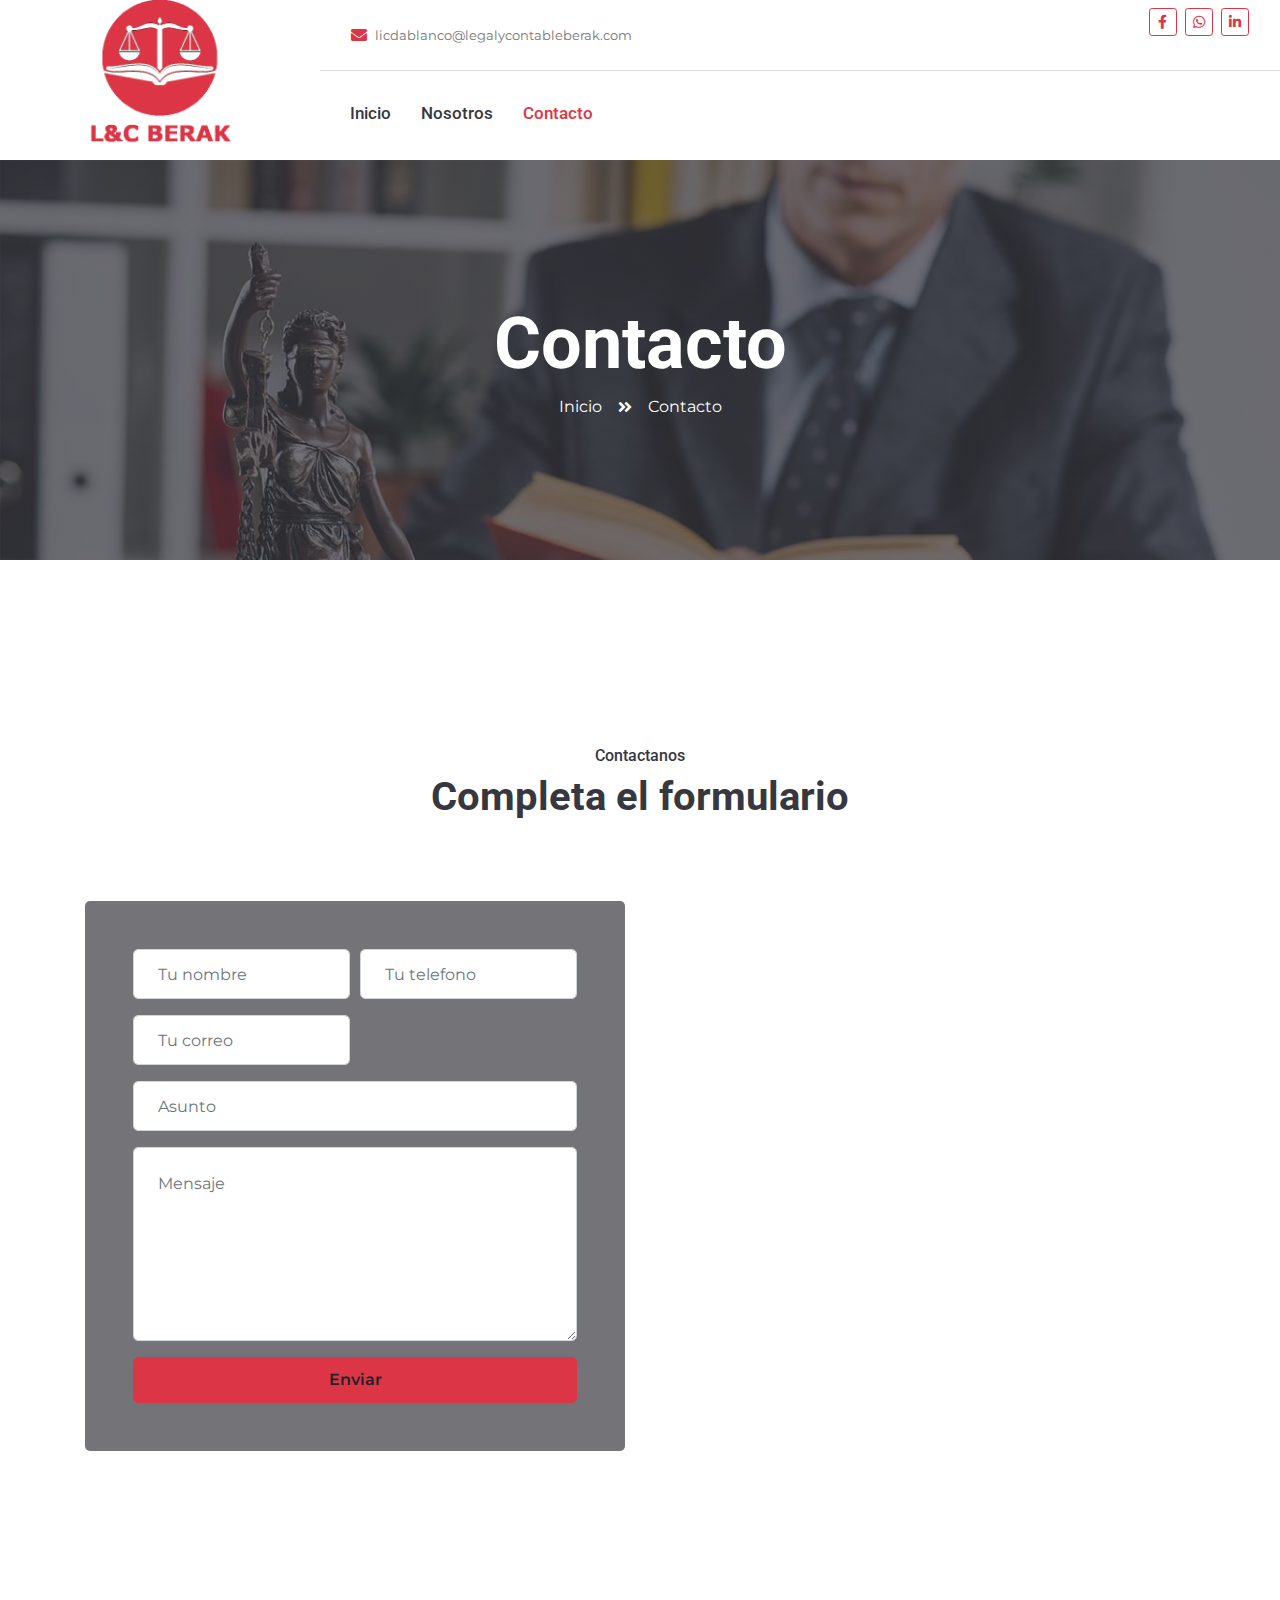
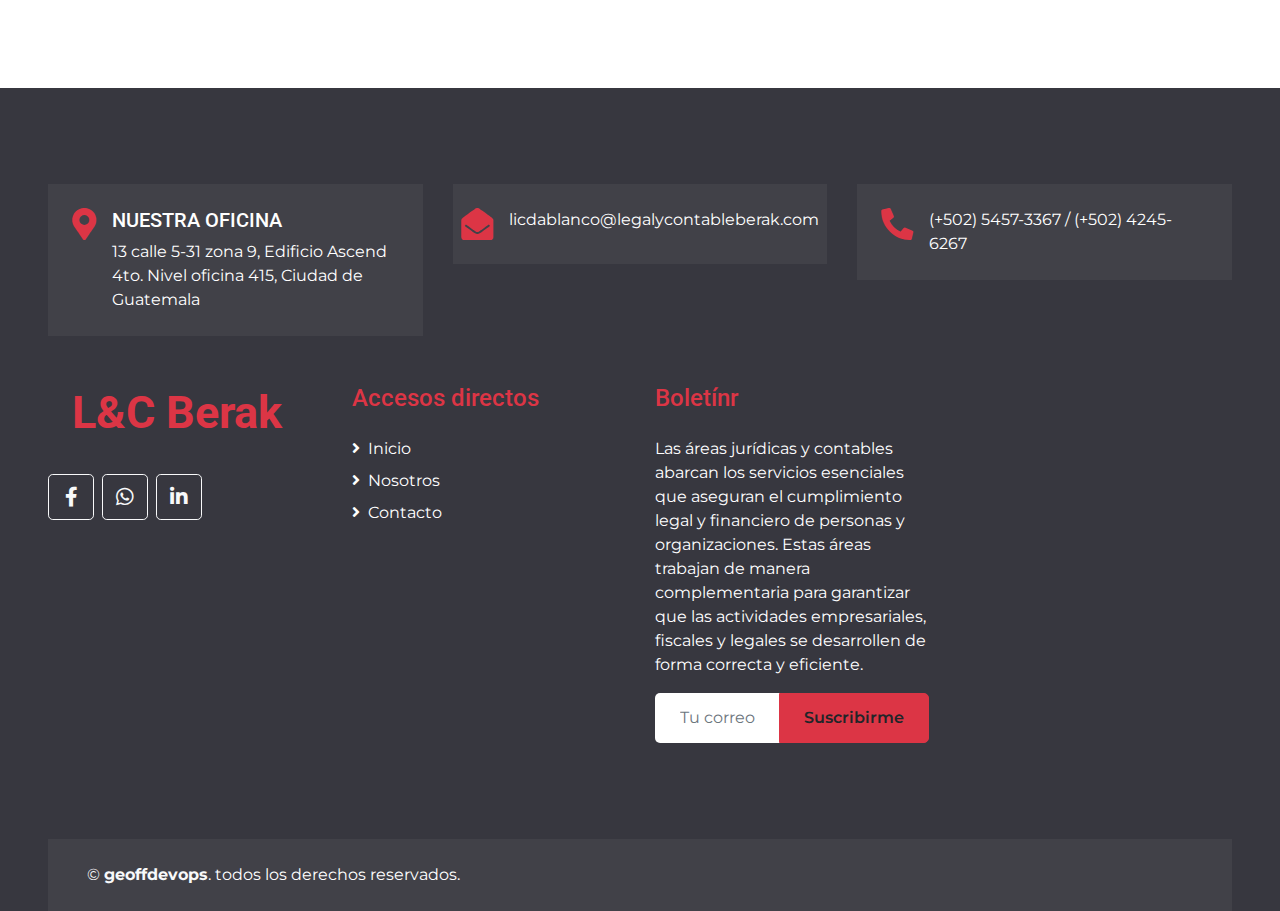
<file: contact.html>
<!DOCTYPE html>
<html lang="en">

<head>
    <meta charset="utf-8">
    <title>L&C Berak</title>
    <meta content="width=device-width, initial-scale=1.0" name="viewport">
    <meta content="Free HTML Templates" name="keywords">
    <meta content="Free HTML Templates" name="description">

    <!-- Favicon -->
    <link href="img/favicon.svg" rel="icon">

    <!-- Google Web Fonts -->
    <link rel="preconnect" href="https://fonts.gstatic.com">
    <link href="https://fonts.googleapis.com/css2?family=Montserrat:wght@400;600&family=Roboto:wght@300;500;700&display=swap" rel="stylesheet"> 

    <!-- Font Awesome -->
    <link href="https://cdnjs.cloudflare.com/ajax/libs/font-awesome/5.10.0/css/all.min.css" rel="stylesheet">

    <!-- Libraries Stylesheet -->
    <link href="lib/owlcarousel/assets/owl.carousel.min.css" rel="stylesheet">
    <link href="lib/tempusdominus/css/tempusdominus-bootstrap-4.min.css" rel="stylesheet" />

    <!-- Customized Bootstrap Stylesheet -->
    <link href="css/style.css" rel="stylesheet">
</head>

<body>
    <!-- Header Start -->
    <div class="container-fluid">
        <div class="row">
            <div class="col-lg-3 d-none d-lg-block">
                <a href="index.html" class="navbar-brand w-100 h-100 m-0 p-0 d-flex flex-column align-items-center justify-content-center">
                  <img src="img/L&C5.svg" alt="Icono" style="width: 150px; margin-bottom: 10px;">
                  <!--<h1 class="m-0 display-4 text-primary text-uppercase">L&C Berak</h1>-->
                </a>
            </div>
            <div class="col-lg-9">
                <div class="row bg-white border-bottom d-none d-lg-flex">
                    <div class="col-lg-7 text-left">
                        <div class="h-100 d-inline-flex align-items-center py-2 px-3">
                            <i class="fa fa-envelope text-primary mr-2"></i>
                            <small>licdablanco@legalycontableberak.com</small>
                        </div>
                        <div class="h-100 d-inline-flex align-items-center py-2 px-2">
                            <i class="fa fa-phone-alt text-primary mr-2"></i>
                            <small>(+502) 5457-3367 / (+502) 4245-6267</small>
                        </div>
                    </div>
                    <div class="col-lg-5 text-right">
                        <div class="d-inline-flex align-items-center p-2">
                            <a class="btn btn-sm btn-outline-primary btn-sm-square mr-2" href="">
                                <i class="fab fa-facebook-f"></i>
                            </a>
                            <a class="btn btn-sm btn-outline-primary btn-sm-square mr-2" href="https://wa.link/m9ykl1">
                                <i class="fab fa-whatsapp"></i>
                            </a>
                            <!--<a class="btn btn-sm btn-outline-primary btn-sm-square mr-2" href="">
                                <i class="fab fa-twitter"></i>
                            </a>-->
                            <a class="btn btn-sm btn-outline-primary btn-sm-square mr-2" href="">
                                <i class="fab fa-linkedin-in"></i>
                            </a>
                            <!--<a class="btn btn-sm btn-outline-primary btn-sm-square mr-2" href="">
                                <i class="fab fa-instagram"></i>
                            </a>
                            <a class="btn btn-sm btn-outline-primary btn-sm-square mr-2" href="">
                                <i class="fab fa-youtube"></i>
                            </a>-->
                        </div>
                    </div>
                </div>
                <nav class="navbar navbar-expand-lg bg-white navbar-light p-0">
                    <a href="index.html" class="navbar-brand d-block d-lg-none">
                        <h1 class="m-0 display-4 text-primary text-uppercase">L&C Berak</h1>
                    </a>
                    <button type="button" class="navbar-toggler" data-toggle="collapse" data-target="#navbarCollapse">
                        <span class="navbar-toggler-icon"></span>
                    </button>
                    <div class="collapse navbar-collapse justify-content-between" id="navbarCollapse">
                        <div class="navbar-nav mr-auto py-0">
                            <a href="index.html" class="nav-item nav-link">Inicio</a>
                            <a href="about.html" class="nav-item nav-link">Nosotros</a>
                            <!--<a href="service.html" class="nav-item nav-link">Practice</a>-->
                            <!--<a href="team.html" class="nav-item nav-link">Nuestro equipo</a>-->
                            <!--<div class="nav-item dropdown">
                                <a href="#" class="nav-link dropdown-toggle" data-toggle="dropdown">Dropdown</a>
                                <div class="dropdown-menu rounded-0 m-0">
                                    <a href="#" class="dropdown-item">Menu Item 1</a>
                                    <a href="#" class="dropdown-item">Menu Item 2</a>
                                    <a href="#" class="dropdown-item">Menu Item 3</a>
                                </div>
                            </div>-->
                            <a href="contact.html" class="nav-item nav-link active">Contacto</a>
                        </div>
                        <!--<a href="" class="btn btn-primary mr-3 d-none d-lg-block">Más infromación</a>-->
                    </div>
                </nav>
            </div>
        </div>
    </div>
    <!-- Header End -->


    <!-- Page Header Start -->
    <div class="container-fluid bg-page-header" style="margin-bottom: 90px;">
        <div class="container">
            <div class="d-flex flex-column align-items-center justify-content-center" style="min-height: 400px">
                <h3 class="display-3 text-white text-uppercase">Contacto</h3>
                <div class="d-inline-flex text-white">
                    <p class="m-0 text-uppercase"><a class="text-white" href="">Inicio</a></p>
                    <i class="fa fa-angle-double-right pt-1 px-3"></i>
                    <p class="m-0 text-uppercase">Contacto</p>
                </div>
            </div>
        </div>
    </div>
    <!-- Page Header End -->


    <!-- Contact Start -->
    <div class="container-fluid py-5">
        <div class="container py-5">
            <div class="text-center pb-2">
                <h6 class="text-uppercase">Contactanos</h6>
                <h1 class="mb-4">Completa el formulario</h1>
            </div>
            <div class="row">
                <div class="col-lg-6 mb-5 mb-lg-0">
                    <div class="rounded p-5 my-5" style="background: rgba(55, 55, 63, .7);">
                        <form name="sentMessage" id="contactForm" novalidate="novalidate">
                            <div class="form-row">
                                <div class="col-sm-6 control-group">
                                    <input type="text" class="form-control p-4" id="name" placeholder="Tu nombre" required="required" data-validation-required-message="Por favor ingresa tu nombre" />
                                    <p class="help-block text-danger"></p>
                                </div>
                                <div class="col-sm-6 control-group">
                                    <input type="tel" class="form-control p-4" id="phone" placeholder="Tu telefono" required="required" data-validation-required-message="Por favor ingresa tu numero de telefono"/>
                                    <p class="help-block text-danger"></p>
                                </div>
                                <div class="col-sm-6 control-group">
                                    <input type="email" class="form-control p-4" id="email" placeholder="Tu correo" required="required" data-validation-required-message="Por favor ingresa tu correo" />
                                    <p class="help-block text-danger"></p>
                                </div>
                            </div>
                            <div class="control-group">
                                <input type="text" class="form-control p-4" id="subject" placeholder="Asunto" required="required" data-validation-required-message="Please enter a subject" />
                                <p class="help-block text-danger"></p>
                            </div>
                            <div class="control-group">
                                <textarea class="form-control p-4" rows="6" id="message" placeholder="Mensaje" required="required" data-validation-required-message="Please enter your message"></textarea>
                                <p class="help-block text-danger"></p>
                            </div>
                            <div>
                                <button class="btn btn-primary btn-block" type="submit" id="sendMessageButton">Enviar</button>
                            </div>
                        </form>
                    </div>
                </div>
                <div class="col-lg-6 mb-5 mb-lg-0">
                    <div class="rounded p-5 my-5">
                        <iframe src="https://www.google.com/maps/embed?pb=!1m18!1m12!1m3!1d3860.966446535219!2d-90.5215252!3d14.600987300000002!2m3!1f0!2f0!3f0!3m2!1i1024!2i768!4f13.1!3m3!1m2!1s0x8589a3d748a8f019%3A0x4463d4ce2443c325!2sEdificio%20Ascend!5e0!3m2!1ses-419!2sgt!4v1735831284111!5m2!1ses-419!2sgt" width="600" height="450" style="border:0;" allowfullscreen="" loading="lazy" referrerpolicy="no-referrer-when-downgrade"></iframe>
                    </div>
                </div>
            </div>
        </div>
    </div>
    <!-- Contact End -->


    <!-- Footer Start -->
    <div class="container-fluid bg-secondary text-white pt-5 px-sm-3 px-md-5" style="margin-top: 90px;">
        <div class="row mt-5">
            <div class="col-lg-4">
                <div class="d-flex justify-content-lg-center p-4" style="background: rgba(256, 256, 256, .05);">
                    <i class="fa fa-2x fa-map-marker-alt text-primary"></i>
                    <div class="ml-3">
                        <h5 class="text-white">NUESTRA OFICINA</h5>
                        <p class="m-0">13 calle 5-31 zona 9, Edificio Ascend 4to. Nivel oficina 415, Ciudad de Guatemala</p>
                    </div>
                </div>
            </div>
            <div class="col-lg-4">
                <div class="d-flex justify-content-lg-center p-4" style="background: rgba(256, 256, 256, .05);">
                    <i class="fa fa-2x fa-envelope-open text-primary"></i>
                    <div class="ml-3">
                        <!--<h5 class="text-white">Email Us</h5>-->
                        <p class="m-0">licdablanco@legalycontableberak.com</p>
                    </div>
                </div>
            </div>
            <div class="col-lg-4">
                <div class="d-flex justify-content-lg-center p-4" style="background: rgba(256, 256, 256, .05);">
                    <i class="fa fa-2x fa-phone-alt text-primary"></i>
                    <div class="ml-3">
                        <!--<h5 class="text-white">Call Us</h5>-->
                        <p class="m-0">(+502) 5457-3367 / (+502) 4245-6267</p>
                    </div>
                </div>
            </div>
        </div>
        <div class="row pt-5">
            <div class="col-lg-3 col-md-6 mb-5">
                <a href="index.html" class="navbar-brand">
                    <h1 class="m-0 mt-n2 display-4 text-primary text-uppercase">L&C Berak</h1>
                </a>
                <!--<p>Volup amet magna clita tempor. Tempor sea eos vero ipsum. Lorem lorem sit sed elitr sed kasd et</p>-->
                <div class="d-flex justify-content-start mt-4">
                    <!--<a class="btn btn-lg btn-outline-light btn-lg-square mr-2" href="#"><i class="fab fa-twitter"></i></a>-->
                    <a class="btn btn-lg btn-outline-light btn-lg-square mr-2" href="#"><i class="fab fa-facebook-f"></i></a>
                    <a class="btn btn-lg btn-outline-light btn-lg-square mr-2" href="https://wa.link/m9ykl1"><i class="fab fa-whatsapp"></i></a>
                    <a class="btn btn-lg btn-outline-light btn-lg-square mr-2" href="#"><i class="fab fa-linkedin-in"></i></a>
                    <!--<a class="btn btn-lg btn-outline-light btn-lg-square" href="#"><i class="fab fa-instagram"></i></a>-->
                </div>
            </div>
            <div class="col-lg-3 col-md-6 mb-5">
                <h4 class="font-weight-semi-bold text-primary mb-4">Accesos directos</h4>
                <div class="d-flex flex-column justify-content-start">
                    <a class="text-white mb-2" href="#"><i class="fa fa-angle-right mr-2"></i>Inicio</a>
                    <a class="text-white mb-2" href="#"><i class="fa fa-angle-right mr-2"></i>Nosotros</a>
                    <!--<a class="text-white mb-2" href="#"><i class="fa fa-angle-right mr-2"></i>Services</a>-->
                    <!--<a class="text-white mb-2" href="#"><i class="fa fa-angle-right mr-2"></i>Nuestro equipo</a>-->
                    <a class="text-white" href="#"><i class="fa fa-angle-right mr-2"></i>Contacto</a>
                </div>
            </div>
            <!--<div class="col-lg-3 col-md-6 mb-5">
                <h4 class="font-weight-semi-bold text-primary mb-4">Quick Links</h4>
                <div class="d-flex flex-column justify-content-start">
                    <a class="text-white mb-2" href="#"><i class="fa fa-angle-right mr-2"></i>FAQs</a>
                    <a class="text-white mb-2" href="#"><i class="fa fa-angle-right mr-2"></i>Help</a>
                    <a class="text-white mb-2" href="#"><i class="fa fa-angle-right mr-2"></i>Terms</a>
                    <a class="text-white mb-2" href="#"><i class="fa fa-angle-right mr-2"></i>Privacy</a>
                    <a class="text-white" href="#"><i class="fa fa-angle-right mr-2"></i>Site Map</a>
                </div>
            </div>-->
            <div class="col-lg-3 col-md-6 mb-5">
                <h4 class="font-weight-semi-bold text-primary mb-4">Boletínr</h4>
                <p>Las áreas jurídicas y contables abarcan los servicios esenciales que aseguran el cumplimiento legal y financiero de personas y organizaciones. Estas áreas trabajan de manera complementaria para garantizar que las actividades empresariales, fiscales y legales se desarrollen de forma correcta y eficiente.</p>
                <div class="w-100">
                    <div class="input-group">
                        <input type="text" class="form-control border-0" style="padding: 25px;" placeholder="Tu correo">
                        <div class="input-group-append">
                            <button class="btn btn-primary px-4">Suscribirme</button>
                        </div>
                    </div>
                </div>
            </div>
        </div>
        <div class="row p-4 mt-5 mx-0" style="background: rgba(256, 256, 256, .05);">
            <div class="col-md-6 text-center text-md-left mb-3 mb-md-0">
                <p class="m-0 text-white">&copy; <a class="font-weight-bold" href="#">geoffdevops</a>. todos los derechos reservados.</p>
            </div>
            <!--<div class="col-md-6 text-center text-md-right">
                <p class="m-0 text-white">Designed by <a class="font-weight-bold" href="https://htmlcodex.com">HTML Codex</a></p>
            </div>-->
        </div>
    </div>
    <!-- Footer End -->


    <!-- Back to Top -->
    <a href="#" class="btn btn-primary px-3 back-to-top"><i class="fa fa-angle-double-up"></i></a>


    <!-- JavaScript Libraries -->
    <script src="https://code.jquery.com/jquery-3.4.1.min.js"></script>
    <script src="https://stackpath.bootstrapcdn.com/bootstrap/4.4.1/js/bootstrap.bundle.min.js"></script>
    <script src="lib/easing/easing.min.js"></script>
    <script src="lib/waypoints/waypoints.min.js"></script>
    <script src="lib/owlcarousel/owl.carousel.min.js"></script>
    <script src="lib/tempusdominus/js/moment.min.js"></script>
    <script src="lib/tempusdominus/js/moment-timezone.min.js"></script>
    <script src="lib/tempusdominus/js/tempusdominus-bootstrap-4.min.js"></script>

    <!-- Contact Javascript File -->
    <script src="mail/jqBootstrapValidation.min.js"></script>
    <script src="mail/contact.js"></script>

    <!-- Template Javascript -->
    <script src="js/main.js"></script>
</body>

</html>
</file>
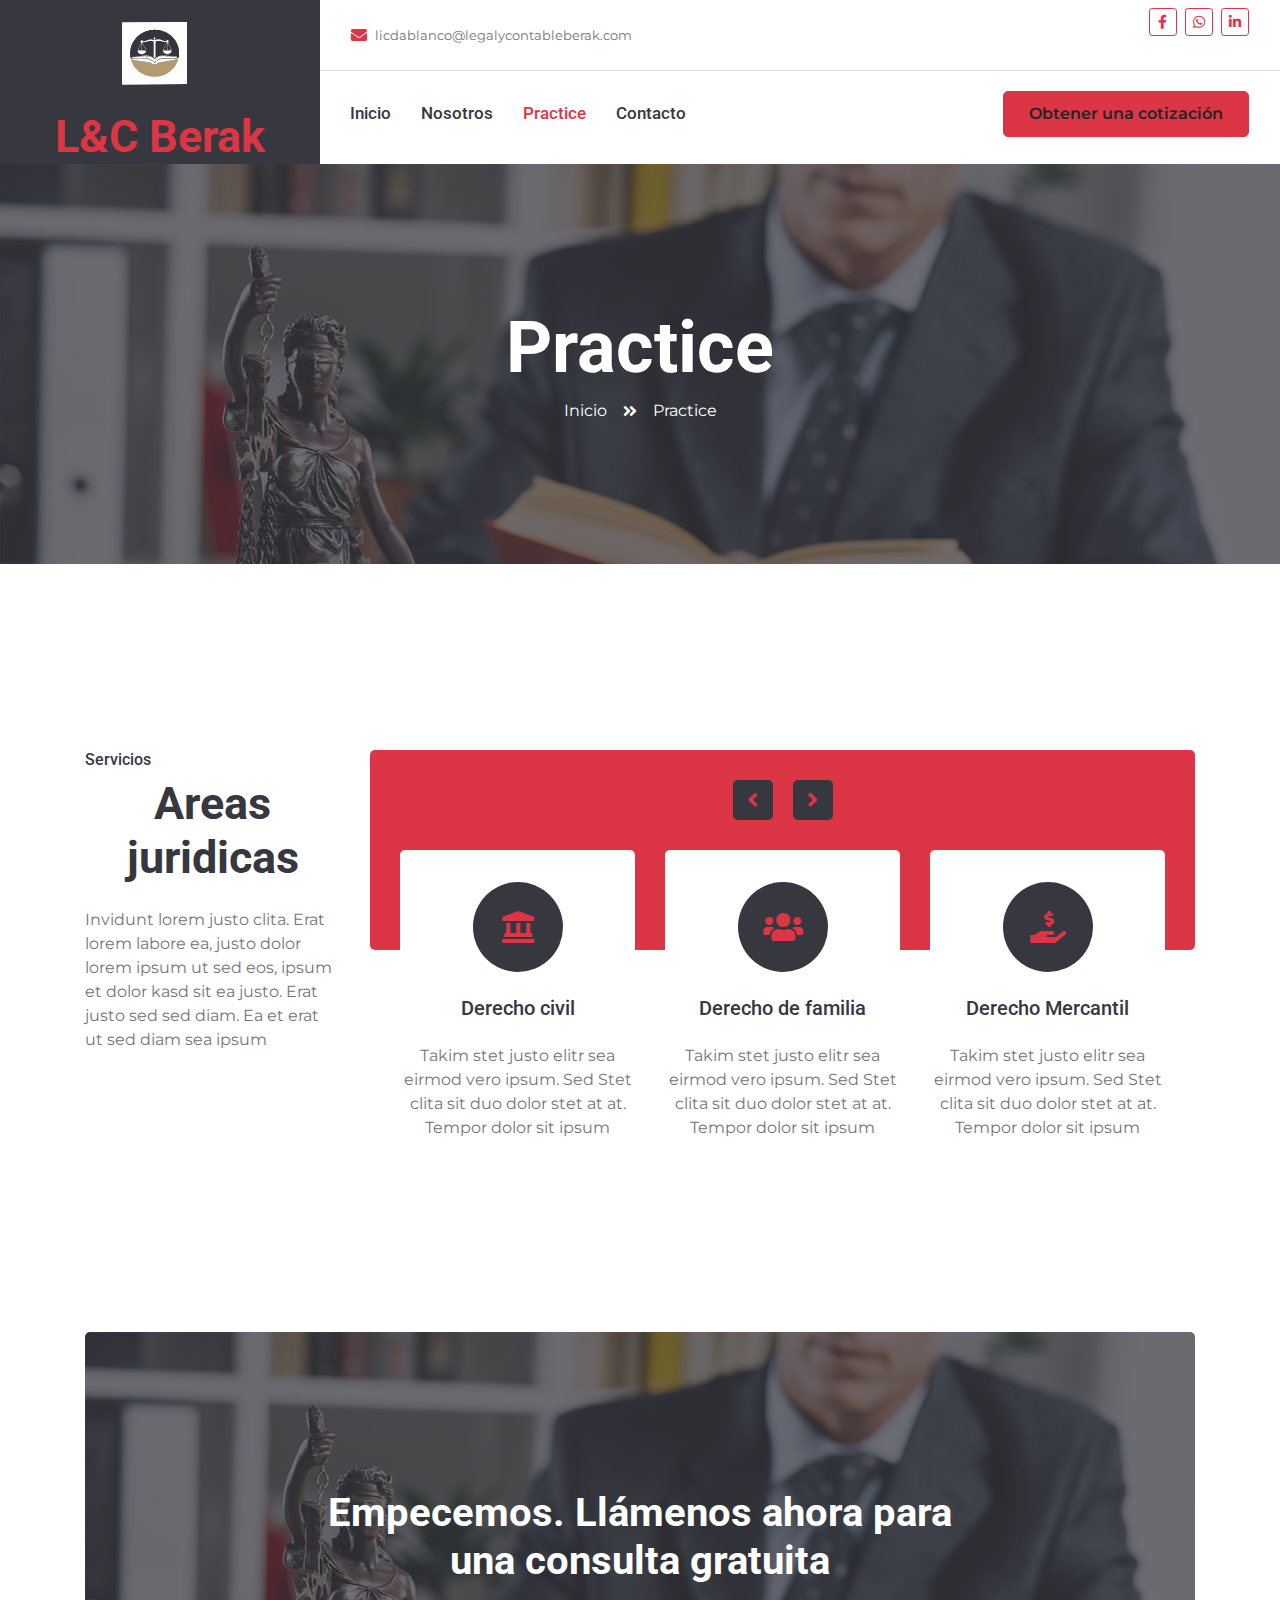
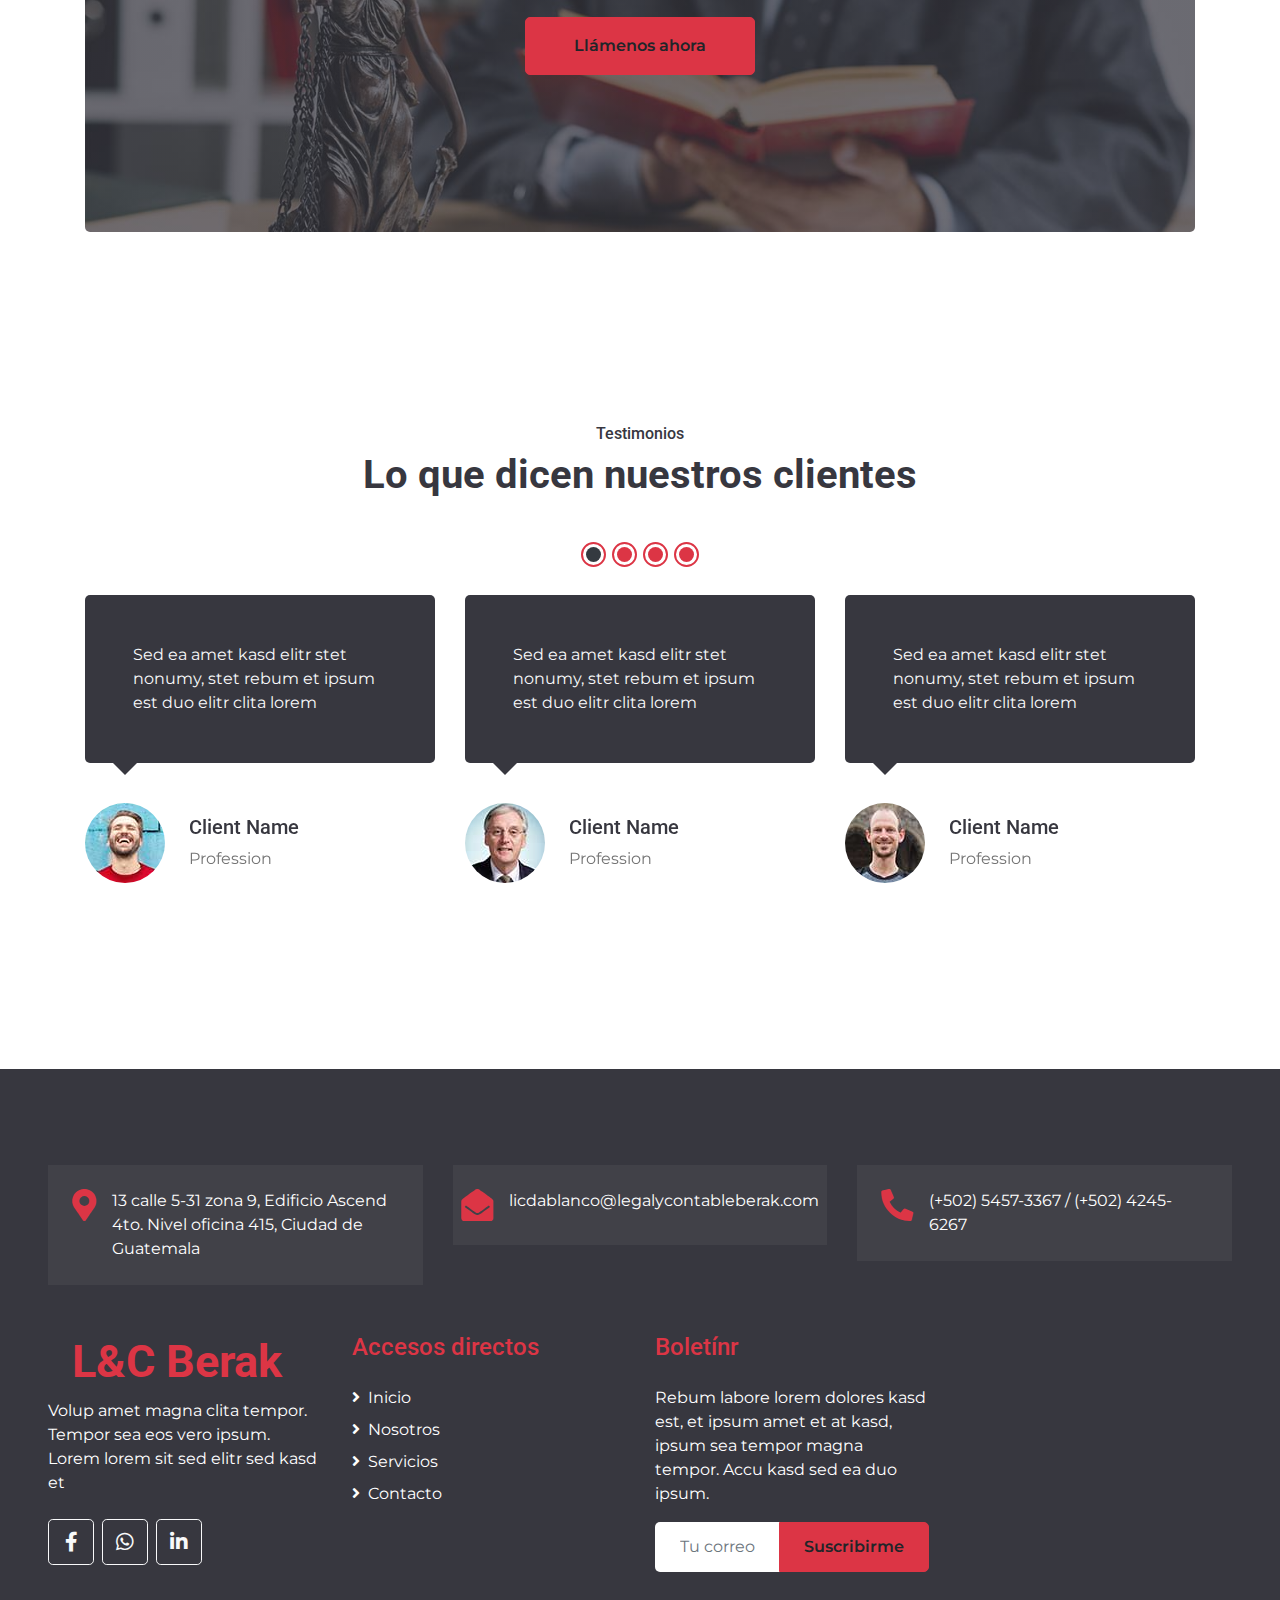
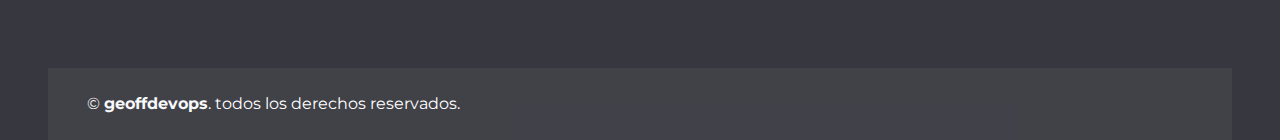
<file: service.html>
<!DOCTYPE html>
<html lang="en">

<head>
    <meta charset="utf-8">
    <title>L&C Berak</title>
    <meta content="width=device-width, initial-scale=1.0" name="viewport">
    <meta content="Free HTML Templates" name="keywords">
    <meta content="Free HTML Templates" name="description">

    <!-- Favicon -->
    <link href="img/favicon.svg" rel="icon">

    <!-- Google Web Fonts -->
    <link rel="preconnect" href="https://fonts.gstatic.com">
    <link href="https://fonts.googleapis.com/css2?family=Montserrat:wght@400;600&family=Roboto:wght@300;500;700&display=swap" rel="stylesheet"> 

    <!-- Font Awesome -->
    <link href="https://cdnjs.cloudflare.com/ajax/libs/font-awesome/5.10.0/css/all.min.css" rel="stylesheet">

    <!-- Libraries Stylesheet -->
    <link href="lib/owlcarousel/assets/owl.carousel.min.css" rel="stylesheet">
    <link href="lib/tempusdominus/css/tempusdominus-bootstrap-4.min.css" rel="stylesheet" />

    <!-- Customized Bootstrap Stylesheet -->
    <link href="css/style.css" rel="stylesheet">
</head>

<body>
    <!-- Header Start -->
    <div class="container-fluid">
        <div class="row">
            <div class="col-lg-3 bg-secondary d-none d-lg-block">
                <a href="index.html" class="navbar-brand w-100 h-100 m-0 p-0 d-flex flex-column align-items-center justify-content-center">
                  <img src="img/favicon.svg" alt="Icono" style="width: 100px; margin-bottom: 10px;">
                  <h1 class="m-0 display-4 text-primary text-uppercase">L&C Berak</h1>
                </a>
            </div>
            <div class="col-lg-9">
                <div class="row bg-white border-bottom d-none d-lg-flex">
                    <div class="col-lg-7 text-left">
                        <div class="h-100 d-inline-flex align-items-center py-2 px-3">
                            <i class="fa fa-envelope text-primary mr-2"></i>
                            <small>licdablanco@legalycontableberak.com</small>
                        </div>
                        <div class="h-100 d-inline-flex align-items-center py-2 px-2">
                            <i class="fa fa-phone-alt text-primary mr-2"></i>
                            <small>(+502) 5457-3367 / (+502) 4245-6267</small>
                        </div>
                    </div>
                    <div class="col-lg-5 text-right">
                        <div class="d-inline-flex align-items-center p-2">
                            <a class="btn btn-sm btn-outline-primary btn-sm-square mr-2" href="">
                                <i class="fab fa-facebook-f"></i>
                            </a>
                            <a class="btn btn-sm btn-outline-primary btn-sm-square mr-2" href="https://wa.link/m9ykl1">
                                <i class="fab fa-whatsapp"></i>
                            </a>
                            <!--<a class="btn btn-sm btn-outline-primary btn-sm-square mr-2" href="">
                                <i class="fab fa-twitter"></i>
                            </a>-->
                            <a class="btn btn-sm btn-outline-primary btn-sm-square mr-2" href="">
                                <i class="fab fa-linkedin-in"></i>
                            </a>
                            <!--<a class="btn btn-sm btn-outline-primary btn-sm-square mr-2" href="">
                                <i class="fab fa-instagram"></i>
                            </a>
                            <a class="btn btn-sm btn-outline-primary btn-sm-square mr-2" href="">
                                <i class="fab fa-youtube"></i>
                            </a>-->
                        </div>
                    </div>
                </div>
                <nav class="navbar navbar-expand-lg bg-white navbar-light p-0">
                    <a href="index.html" class="navbar-brand d-block d-lg-none">
                        <h1 class="m-0 display-4 text-primary text-uppercase">L&C Berak</h1>
                    </a>
                    <button type="button" class="navbar-toggler" data-toggle="collapse" data-target="#navbarCollapse">
                        <span class="navbar-toggler-icon"></span>
                    </button>
                    <div class="collapse navbar-collapse justify-content-between" id="navbarCollapse">
                        <div class="navbar-nav mr-auto py-0">
                            <a href="index.html" class="nav-item nav-link">Inicio</a>
                            <a href="about.html" class="nav-item nav-link">Nosotros</a>
                            <a href="service.html" class="nav-item nav-link active">Practice</a>
                            <!--<a href="team.html" class="nav-item nav-link">Nuestro equipo</a>-->
                            <!--<div class="nav-item dropdown">
                                <a href="#" class="nav-link dropdown-toggle" data-toggle="dropdown">Dropdown</a>
                                <div class="dropdown-menu rounded-0 m-0">
                                    <a href="#" class="dropdown-item">Menu Item 1</a>
                                    <a href="#" class="dropdown-item">Menu Item 2</a>
                                    <a href="#" class="dropdown-item">Menu Item 3</a>
                                </div>
                            </div>-->
                            <a href="contact.html" class="nav-item nav-link">Contacto</a>
                        </div>
                        <a href="" class="btn btn-primary mr-3 d-none d-lg-block">Obtener una cotización</a>
                    </div>
                </nav>
            </div>
        </div>
    </div>
    <!-- Header End -->


    <!-- Page Header Start -->
    <div class="container-fluid bg-page-header" style="margin-bottom: 90px;">
        <div class="container">
            <div class="d-flex flex-column align-items-center justify-content-center" style="min-height: 400px">
                <h3 class="display-3 text-white text-uppercase">Practice</h3>
                <div class="d-inline-flex text-white">
                    <p class="m-0 text-uppercase"><a class="text-white" href="">Inicio</a></p>
                    <i class="fa fa-angle-double-right pt-1 px-3"></i>
                    <p class="m-0 text-uppercase">Practice</p>
                </div>
            </div>
        </div>
    </div>
    <!-- Page Header End -->


    <!-- Services Start -->
    <div class="container-fluid py-5">
        <div class="container py-5">
            <div class="row">
                <div class="col-lg-3">
                    <h6 class="text-uppercase">Servicios</h6>
                    <h1 class="mb-4">Areas juridicas</h1>
                    <p>Invidunt lorem justo clita. Erat lorem labore ea, justo dolor lorem ipsum ut sed eos, ipsum et dolor kasd sit ea justo. Erat justo sed sed diam. Ea et erat ut sed diam sea ipsum</p>
                    <!--<a href="" class="btn btn-primary mt-2">More Services</a>-->
                </div>
                <div class="col-lg-9 pt-5 pt-lg-0">
                    <div class="bg-primary rounded" style="height: 200px;"></div>
                    <div class="owl-carousel service-carousel position-relative" style="margin-top: -100px; padding: 0 30px;">
                        <div class="d-flex flex-column align-items-center text-center bg-white rounded pt-4">
                            <div class="icon-box bg-secondary text-primary mt-2 mb-4">
                                <i class="fa fa-2x fa-landmark"></i>
                            </div>
                            <h5 class="mb-4 px-4">Derecho civil</h5>
                            <p class="m-0">Takim stet justo elitr sea eirmod vero ipsum. Sed Stet clita sit duo dolor stet at at. Tempor dolor sit ipsum</p>
                        </div>
                        <div class="d-flex flex-column align-items-center text-center bg-white rounded pt-4">
                            <div class="icon-box bg-secondary text-primary mt-2 mb-4">
                                <i class="fa fa-2x fa-users"></i>
                            </div>
                            <h5 class="mb-4 px-4">Derecho de familia</h5>
                            <p class="m-0">Takim stet justo elitr sea eirmod vero ipsum. Sed Stet clita sit duo dolor stet at at. Tempor dolor sit ipsum</p>
                        </div>
                        <div class="d-flex flex-column align-items-center text-center bg-white rounded pt-4">
                            <div class="icon-box bg-secondary text-primary mt-2 mb-4">
                                <i class="fa fa-2x fa-hand-holding-usd"></i>
                            </div>
                            <h5 class="mb-4 px-4">Derecho Mercantil</h5>
                            <p class="m-0">Takim stet justo elitr sea eirmod vero ipsum. Sed Stet clita sit duo dolor stet at at. Tempor dolor sit ipsum</p>
                        </div>
                        <div class="d-flex flex-column align-items-center text-center bg-white rounded pt-4">
                            <div class="icon-box bg-secondary text-primary mt-2 mb-4">
                                <i class="fa fa-2x fa-gavel"></i>
                            </div>
                            <h5 class="mb-4 px-4">Criminal Law</h5>
                            <p class="m-0">Takim stet justo elitr sea eirmod vero ipsum. Sed Stet clita sit duo dolor stet at at. Tempor dolor sit ipsum</p>
                        </div>
                    </div>
                </div>
            </div>
        </div>
    </div>
    <!-- Services End -->


    <!-- Action Start -->
    <div class="container-fluid py-5">
        <div class="container py-5">
            <div class="bg-action rounded" style="height: 500px;">
                <div class="row h-100 align-items-center justify-content-center">
                    <div class="col-lg-7 text-center">
                        <h1 class="text-white mb-4">Empecemos. Llámenos ahora para una consulta gratuita</h1>
                        <a class="btn btn-primary py-3 px-5 mt-2" href="#">Llámenos ahora</a>
                    </div>
                </div>
            </div>
        </div>
    </div>
    <!-- Action End -->


    <!-- Testimonial Start -->
    <div class="container-fluid py-5">
        <div class="container py-5">
            <div class="text-center pb-5">
                <h6 class="text-uppercase">Testimonios</h6>
                <h1 class="mb-5">Lo que dicen nuestros clientes</h1>
            </div>
            <div class="owl-carousel testimonial-carousel">
                <div class="testimonial-item">
                    <div class="testimonial-text position-relative bg-secondary text-light rounded p-5 mb-4">
                        Sed ea amet kasd elitr stet nonumy, stet rebum et ipsum est duo elitr clita lorem
                    </div>
                    <div class="d-flex align-items-center pt-3">
                        <img class="img-fluid rounded-circle" src="img/testimonial-1.jpg" style="width: 80px; height: 80px;" alt="">
                        <div class="pl-4">
                            <h5>Client Name</h5>
                            <p class="m-0">Profession</p>
                        </div>
                    </div>
                </div>
                <div class="testimonial-item">
                    <div class="testimonial-text position-relative bg-secondary text-light rounded p-5 mb-4">
                        Sed ea amet kasd elitr stet nonumy, stet rebum et ipsum est duo elitr clita lorem
                    </div>
                    <div class="d-flex align-items-center pt-3">
                        <img class="img-fluid rounded-circle" src="img/testimonial-2.jpg" style="width: 80px; height: 80px;" alt="">
                        <div class="pl-4">
                            <h5>Client Name</h5>
                            <p class="m-0">Profession</p>
                        </div>
                    </div>
                </div>
                <div class="testimonial-item">
                    <div class="testimonial-text position-relative bg-secondary text-light rounded p-5 mb-4">
                        Sed ea amet kasd elitr stet nonumy, stet rebum et ipsum est duo elitr clita lorem
                    </div>
                    <div class="d-flex align-items-center pt-3">
                        <img class="img-fluid rounded-circle" src="img/testimonial-3.jpg" style="width: 80px; height: 80px;" alt="">
                        <div class="pl-4">
                            <h5>Client Name</h5>
                            <p class="m-0">Profession</p>
                        </div>
                    </div>
                </div>
                <div class="testimonial-item">
                    <div class="testimonial-text position-relative bg-secondary text-light rounded p-5 mb-4">
                        Sed ea amet kasd elitr stet nonumy, stet rebum et ipsum est duo elitr clita lorem
                    </div>
                    <div class="d-flex align-items-center pt-3">
                        <img class="img-fluid rounded-circle" src="img/testimonial-4.jpg" style="width: 80px; height: 80px;" alt="">
                        <div class="pl-4">
                            <h5>Client Name</h5>
                            <p class="m-0">Profession</p>
                        </div>
                    </div>
                </div>
            </div>
        </div>
    </div>
    <!-- Testimonial End -->


    <!-- Footer Start -->
    <div class="container-fluid bg-secondary text-white pt-5 px-sm-3 px-md-5" style="margin-top: 90px;">
        <div class="row mt-5">
            <div class="col-lg-4">
                <div class="d-flex justify-content-lg-center p-4" style="background: rgba(256, 256, 256, .05);">
                    <i class="fa fa-2x fa-map-marker-alt text-primary"></i>
                    <div class="ml-3">
                        <!--<h5 class="text-white">NUESTRA OFICINA</h5>-->
                        <p class="m-0">13 calle 5-31 zona 9, Edificio Ascend 4to. Nivel oficina 415, Ciudad de Guatemala</p>
                    </div>
                </div>
            </div>
            <div class="col-lg-4">
                <div class="d-flex justify-content-lg-center p-4" style="background: rgba(256, 256, 256, .05);">
                    <i class="fa fa-2x fa-envelope-open text-primary"></i>
                    <div class="ml-3">
                        <!--<h5 class="text-white">Email Us</h5>-->
                        <p class="m-0">licdablanco@legalycontableberak.com</p>
                    </div>
                </div>
            </div>
            <div class="col-lg-4">
                <div class="d-flex justify-content-lg-center p-4" style="background: rgba(256, 256, 256, .05);">
                    <i class="fa fa-2x fa-phone-alt text-primary"></i>
                    <div class="ml-3">
                        <!--<h5 class="text-white">Call Us</h5>-->
                        <p class="m-0">(+502) 5457-3367 / (+502) 4245-6267</p>
                    </div>
                </div>
            </div>
        </div>
        <div class="row pt-5">
            <div class="col-lg-3 col-md-6 mb-5">
                <a href="index.html" class="navbar-brand">
                    <h1 class="m-0 mt-n2 display-4 text-primary text-uppercase">L&C Berak</h1>
                </a>
                <p>Volup amet magna clita tempor. Tempor sea eos vero ipsum. Lorem lorem sit sed elitr sed kasd et</p>
                <div class="d-flex justify-content-start mt-4">
                    <!--<a class="btn btn-lg btn-outline-light btn-lg-square mr-2" href="#"><i class="fab fa-twitter"></i></a>-->
                    <a class="btn btn-lg btn-outline-light btn-lg-square mr-2" href="#"><i class="fab fa-facebook-f"></i></a>
                    <a class="btn btn-lg btn-outline-light btn-lg-square mr-2" href="https://wa.link/m9ykl1"><i class="fab fa-whatsapp"></i></a>
                    <a class="btn btn-lg btn-outline-light btn-lg-square mr-2" href="#"><i class="fab fa-linkedin-in"></i></a>
                    <!--<a class="btn btn-lg btn-outline-light btn-lg-square" href="#"><i class="fab fa-instagram"></i></a>-->
                </div>
            </div>
            <div class="col-lg-3 col-md-6 mb-5">
                <h4 class="font-weight-semi-bold text-primary mb-4">Accesos directos</h4>
                <div class="d-flex flex-column justify-content-start">
                    <a class="text-white mb-2" href="#"><i class="fa fa-angle-right mr-2"></i>Inicio</a>
                    <a class="text-white mb-2" href="#"><i class="fa fa-angle-right mr-2"></i>Nosotros</a>
                    <a class="text-white mb-2" href="#"><i class="fa fa-angle-right mr-2"></i>Servicios</a>
                    <!--<a class="text-white mb-2" href="#"><i class="fa fa-angle-right mr-2"></i>Nuestro equipo</a>-->
                    <a class="text-white" href="#"><i class="fa fa-angle-right mr-2"></i>Contacto</a>
                </div>
            </div>
            <!--<div class="col-lg-3 col-md-6 mb-5">
                <h4 class="font-weight-semi-bold text-primary mb-4">Quick Links</h4>
                <div class="d-flex flex-column justify-content-start">
                    <a class="text-white mb-2" href="#"><i class="fa fa-angle-right mr-2"></i>FAQs</a>
                    <a class="text-white mb-2" href="#"><i class="fa fa-angle-right mr-2"></i>Help</a>
                    <a class="text-white mb-2" href="#"><i class="fa fa-angle-right mr-2"></i>Terms</a>
                    <a class="text-white mb-2" href="#"><i class="fa fa-angle-right mr-2"></i>Privacy</a>
                    <a class="text-white" href="#"><i class="fa fa-angle-right mr-2"></i>Site Map</a>
                </div>
            </div>-->
            <div class="col-lg-3 col-md-6 mb-5">
                <h4 class="font-weight-semi-bold text-primary mb-4">Boletínr</h4>
                <p>Rebum labore lorem dolores kasd est, et ipsum amet et at kasd, ipsum sea tempor magna tempor. Accu kasd sed ea duo ipsum.</p>
                <div class="w-100">
                    <div class="input-group">
                        <input type="text" class="form-control border-0" style="padding: 25px;" placeholder="Tu correo">
                        <div class="input-group-append">
                            <button class="btn btn-primary px-4">Suscribirme</button>
                        </div>
                    </div>
                </div>
            </div>
        </div>
        <div class="row p-4 mt-5 mx-0" style="background: rgba(256, 256, 256, .05);">
            <div class="col-md-6 text-center text-md-left mb-3 mb-md-0">
                <p class="m-0 text-white">&copy; <a class="font-weight-bold" href="#">geoffdevops</a>. todos los derechos reservados.</p>
            </div>
            <!--<div class="col-md-6 text-center text-md-right">
                <p class="m-0 text-white">Designed by <a class="font-weight-bold" href="https://htmlcodex.com">HTML Codex</a></p>
            </div>-->
        </div>
    </div>
    <!-- Footer End -->


    <!-- Back to Top -->
    <a href="#" class="btn btn-primary px-3 back-to-top"><i class="fa fa-angle-double-up"></i></a>


    <!-- JavaScript Libraries -->
    <script src="https://code.jquery.com/jquery-3.4.1.min.js"></script>
    <script src="https://stackpath.bootstrapcdn.com/bootstrap/4.4.1/js/bootstrap.bundle.min.js"></script>
    <script src="lib/easing/easing.min.js"></script>
    <script src="lib/waypoints/waypoints.min.js"></script>
    <script src="lib/owlcarousel/owl.carousel.min.js"></script>
    <script src="lib/tempusdominus/js/moment.min.js"></script>
    <script src="lib/tempusdominus/js/moment-timezone.min.js"></script>
    <script src="lib/tempusdominus/js/tempusdominus-bootstrap-4.min.js"></script>

    <!-- Contact Javascript File -->
    <script src="mail/jqBootstrapValidation.min.js"></script>
    <script src="mail/contact.js"></script>

    <!-- Template Javascript -->
    <script src="js/main.js"></script>
</body>

</html>
</file>
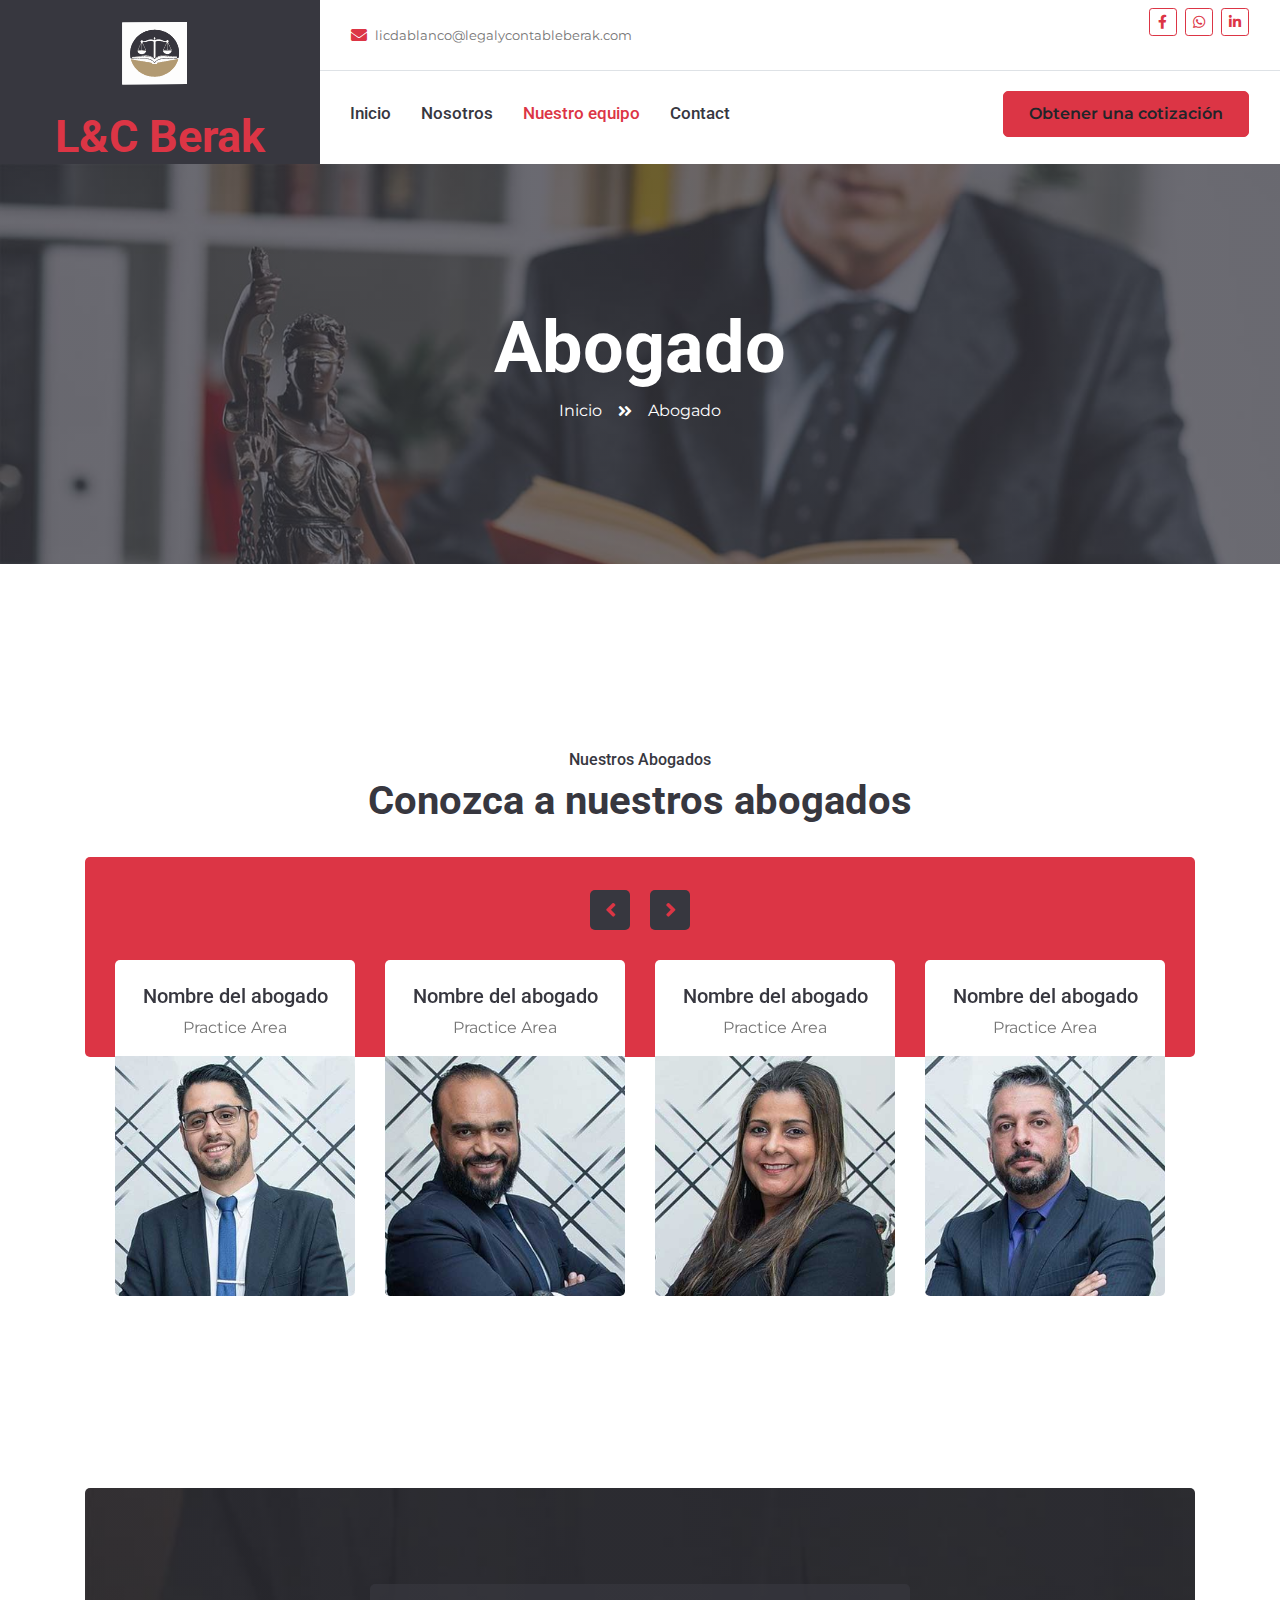
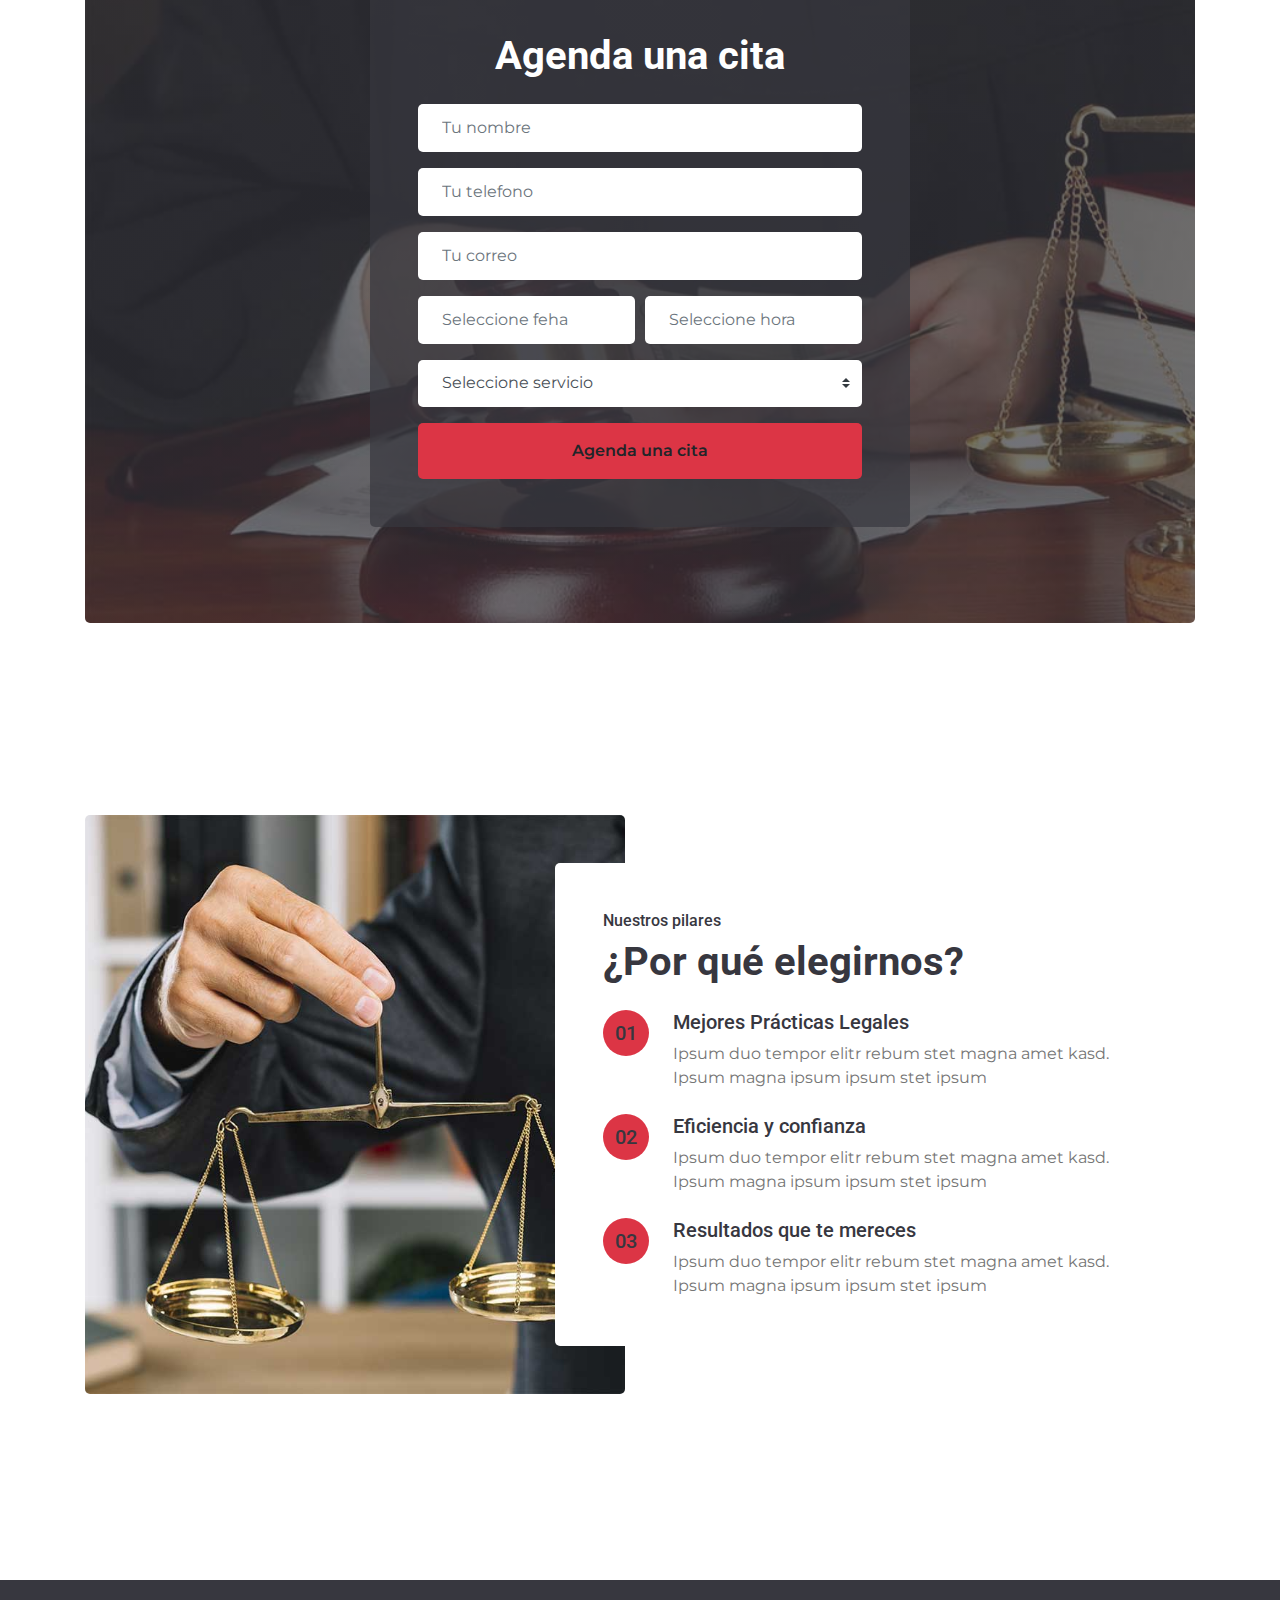
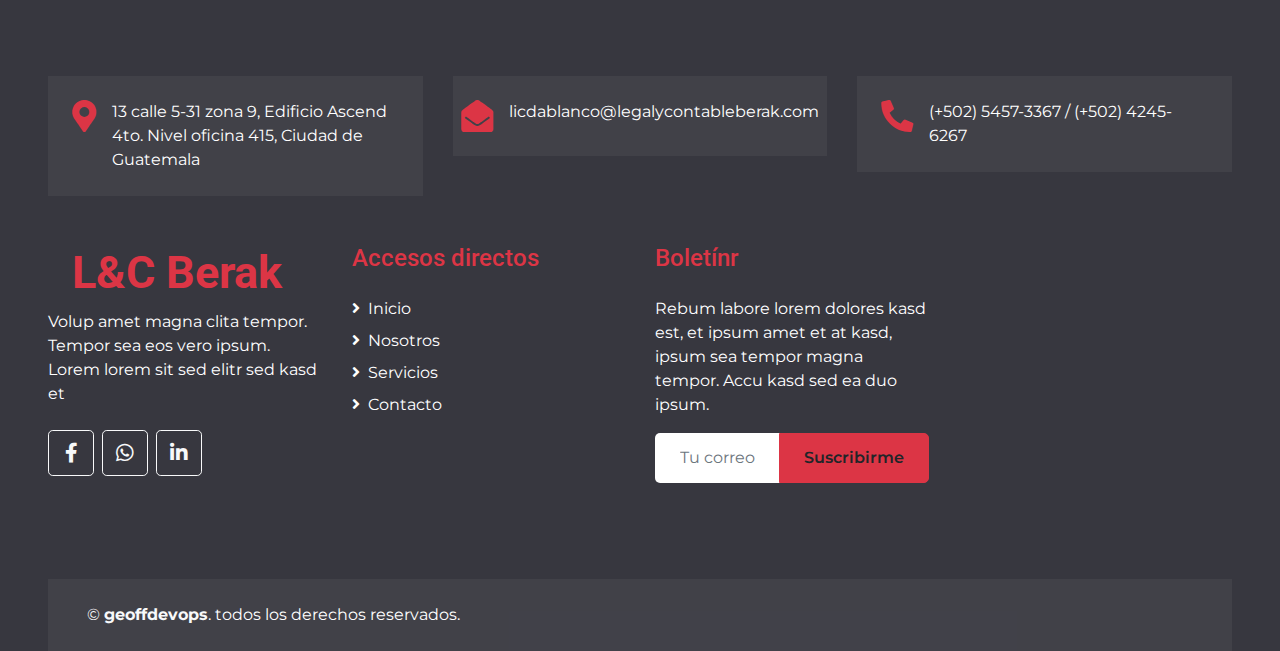
<file: team.html>
<!DOCTYPE html>
<html lang="en">

<head>
    <meta charset="utf-8">
    <title>L&C Berak</title>
    <meta content="width=device-width, initial-scale=1.0" name="viewport">
    <meta content="Free HTML Templates" name="keywords">
    <meta content="Free HTML Templates" name="description">

    <!-- Favicon -->
    <link href="img/favicon.svg" rel="icon">

    <!-- Google Web Fonts -->
    <link rel="preconnect" href="https://fonts.gstatic.com">
    <link href="https://fonts.googleapis.com/css2?family=Montserrat:wght@400;600&family=Roboto:wght@300;500;700&display=swap" rel="stylesheet"> 

    <!-- Font Awesome -->
    <link href="https://cdnjs.cloudflare.com/ajax/libs/font-awesome/5.10.0/css/all.min.css" rel="stylesheet">

    <!-- Libraries Stylesheet -->
    <link href="lib/owlcarousel/assets/owl.carousel.min.css" rel="stylesheet">
    <link href="lib/tempusdominus/css/tempusdominus-bootstrap-4.min.css" rel="stylesheet" />

    <!-- Customized Bootstrap Stylesheet -->
    <link href="css/style.css" rel="stylesheet">
</head>

<body>
    <!-- Header Start -->
    <div class="container-fluid">
        <div class="row">
            <div class="col-lg-3 bg-secondary d-none d-lg-block">
                <a href="index.html" class="navbar-brand w-100 h-100 m-0 p-0 d-flex flex-column align-items-center justify-content-center">
                  <img src="img/favicon.svg" alt="Icono" style="width: 100px; margin-bottom: 10px;">
                  <h1 class="m-0 display-4 text-primary text-uppercase">L&C Berak</h1>
                </a>
            </div>
            <div class="col-lg-9">
                <div class="row bg-white border-bottom d-none d-lg-flex">
                    <div class="col-lg-7 text-left">
                        <div class="h-100 d-inline-flex align-items-center py-2 px-3">
                            <i class="fa fa-envelope text-primary mr-2"></i>
                            <small>licdablanco@legalycontableberak.com</small>
                        </div>
                        <div class="h-100 d-inline-flex align-items-center py-2 px-2">
                            <i class="fa fa-phone-alt text-primary mr-2"></i>
                            <small>(+502) 5457-3367 / (+502) 4245-6267</small>
                        </div>
                    </div>
                    <div class="col-lg-5 text-right">
                        <div class="d-inline-flex align-items-center p-2">
                            <a class="btn btn-sm btn-outline-primary btn-sm-square mr-2" href="">
                                <i class="fab fa-facebook-f"></i>
                            </a>
                            <a class="btn btn-sm btn-outline-primary btn-sm-square mr-2" href="https://wa.link/m9ykl1">
                                <i class="fab fa-whatsapp"></i>
                            </a>
                            <!--<a class="btn btn-sm btn-outline-primary btn-sm-square mr-2" href="">
                                <i class="fab fa-twitter"></i>
                            </a>-->
                            <a class="btn btn-sm btn-outline-primary btn-sm-square mr-2" href="">
                                <i class="fab fa-linkedin-in"></i>
                            </a>
                            <!--<a class="btn btn-sm btn-outline-primary btn-sm-square mr-2" href="">
                                <i class="fab fa-instagram"></i>
                            </a>
                            <a class="btn btn-sm btn-outline-primary btn-sm-square mr-2" href="">
                                <i class="fab fa-youtube"></i>
                            </a>-->
                        </div>
                    </div>
                </div>
                <nav class="navbar navbar-expand-lg bg-white navbar-light p-0">
                    <a href="index.html" class="navbar-brand d-block d-lg-none">
                        <h1 class="m-0 display-4 text-primary text-uppercase">L&C Berak</h1>
                    </a>
                    <button type="button" class="navbar-toggler" data-toggle="collapse" data-target="#navbarCollapse">
                        <span class="navbar-toggler-icon"></span>
                    </button>
                    <div class="collapse navbar-collapse justify-content-between" id="navbarCollapse">
                        <div class="navbar-nav mr-auto py-0">
                            <a href="index.html" class="nav-item nav-link">Inicio</a>
                            <a href="about.html" class="nav-item nav-link">Nosotros</a>
                            <!--<a href="service.html" class="nav-item nav-link">Practice</a>-->
                            <a href="team.html" class="nav-item nav-link active">Nuestro equipo</a>
                            <!--<div class="nav-item dropdown">
                                <a href="#" class="nav-link dropdown-toggle" data-toggle="dropdown">Dropdown</a>
                                <div class="dropdown-menu rounded-0 m-0">
                                    <a href="#" class="dropdown-item">Menu Item 1</a>
                                    <a href="#" class="dropdown-item">Menu Item 2</a>
                                    <a href="#" class="dropdown-item">Menu Item 3</a>
                                </div>
                            </div>-->
                            <a href="contact.html" class="nav-item nav-link">Contact</a>
                        </div>
                        <a href="" class="btn btn-primary mr-3 d-none d-lg-block">Obtener una cotización</a>
                    </div>
                </nav>
            </div>
        </div>
    </div>
    <!-- Header End -->


    <!-- Page Header Start -->
    <div class="container-fluid bg-page-header" style="margin-bottom: 90px;">
        <div class="container">
            <div class="d-flex flex-column align-items-center justify-content-center" style="min-height: 400px">
                <h3 class="display-3 text-white text-uppercase">Abogado</h3>
                <div class="d-inline-flex text-white">
                    <p class="m-0 text-uppercase"><a class="text-white" href="">Inicio</a></p>
                    <i class="fa fa-angle-double-right pt-1 px-3"></i>
                    <p class="m-0 text-uppercase">Abogado</p>
                </div>
            </div>
        </div>
    </div>
    <!-- Page Header End -->


    <!-- Team Start -->
    <div class="container-fluid py-5">
        <div class="container py-5">
            <div class="text-center pb-2">
                <h6 class="text-uppercase">Nuestros Abogados</h6>
                <h1 class="mb-4">Conozca a nuestros abogados</h1>
            </div>
            <div class="row">
                <div class="col-12">
                    <div class="bg-primary rounded" style="height: 200px;"></div>
                    <div class="owl-carousel team-carousel position-relative" style="margin-top: -97px; padding: 0 30px;">
                        <div class="team-item text-center bg-white rounded overflow-hidden pt-4">
                            <h5 class="mb-2 px-4">Nombre del abogado</h5>
                            <p class="mb-3 px-4">Practice Area</p>
                            <div class="team-img position-relative">
                                <img class="img-fluid" src="img/team-1.jpg" alt="">
                                <div class="team-social">
                                    <a class="btn btn-outline-light btn-square mx-1" href="#"><i class="fab fa-twitter"></i></a>
                                    <a class="btn btn-outline-light btn-square mx-1" href="#"><i class="fab fa-facebook-f"></i></a>
                                    <a class="btn btn-outline-light btn-square mx-1" href="#"><i class="fab fa-linkedin-in"></i></a>
                                </div>
                            </div>
                        </div>
                        <div class="team-item text-center bg-white rounded overflow-hidden pt-4">
                            <h5 class="mb-2 px-4">Nombre del abogado</h5>
                            <p class="mb-3 px-4">Practice Area</p>
                            <div class="team-img position-relative">
                                <img class="img-fluid" src="img/team-2.jpg" alt="">
                                <div class="team-social">
                                    <a class="btn btn-outline-light btn-square mx-1" href="#"><i class="fab fa-twitter"></i></a>
                                    <a class="btn btn-outline-light btn-square mx-1" href="#"><i class="fab fa-facebook-f"></i></a>
                                    <a class="btn btn-outline-light btn-square mx-1" href="#"><i class="fab fa-linkedin-in"></i></a>
                                </div>
                            </div>
                        </div>
                        <div class="team-item text-center bg-white rounded overflow-hidden pt-4">
                            <h5 class="mb-2 px-4">Nombre del abogado</h5>
                            <p class="mb-3 px-4">Practice Area</p>
                            <div class="team-img position-relative">
                                <img class="img-fluid" src="img/team-3.jpg" alt="">
                                <div class="team-social">
                                    <a class="btn btn-outline-light btn-square mx-1" href="#"><i class="fab fa-twitter"></i></a>
                                    <a class="btn btn-outline-light btn-square mx-1" href="#"><i class="fab fa-facebook-f"></i></a>
                                    <a class="btn btn-outline-light btn-square mx-1" href="#"><i class="fab fa-linkedin-in"></i></a>
                                </div>
                            </div>
                        </div>
                        <div class="team-item text-center bg-white rounded overflow-hidden pt-4">
                            <h5 class="mb-2 px-4">Nombre del abogado</h5>
                            <p class="mb-3 px-4">Practice Area</p>
                            <div class="team-img position-relative">
                                <img class="img-fluid" src="img/team-4.jpg" alt="">
                                <div class="team-social">
                                    <a class="btn btn-outline-light btn-square mx-1" href="#"><i class="fab fa-twitter"></i></a>
                                    <a class="btn btn-outline-light btn-square mx-1" href="#"><i class="fab fa-facebook-f"></i></a>
                                    <a class="btn btn-outline-light btn-square mx-1" href="#"><i class="fab fa-linkedin-in"></i></a>
                                </div>
                            </div>
                        </div>
                        <div class="team-item text-center bg-white rounded overflow-hidden pt-4">
                            <h5 class="mb-2 px-4">Nombre del abogado</h5>
                            <p class="mb-3 px-4">Practice Area</p>
                            <div class="team-img position-relative">
                                <img class="img-fluid" src="img/team-5.jpg" alt="">
                                <div class="team-social">
                                    <a class="btn btn-outline-light btn-square mx-1" href="#"><i class="fab fa-twitter"></i></a>
                                    <a class="btn btn-outline-light btn-square mx-1" href="#"><i class="fab fa-facebook-f"></i></a>
                                    <a class="btn btn-outline-light btn-square mx-1" href="#"><i class="fab fa-linkedin-in"></i></a>
                                </div>
                            </div>
                        </div>
                    </div>
                </div>
            </div>
        </div>
    </div>
    <!-- Team End -->


    <!-- Appointment Start -->
    <div class="container-fluid py-5">
        <div class="container py-5">
            <div class="bg-appointment rounded">
                <div class="row h-100 align-items-center justify-content-center">
                    <div class="col-lg-6 py-5">
                        <div class="rounded p-5 my-5" style="background: rgba(55, 55, 63, .7);">
                            <h1 class="text-center text-white mb-4">Agenda una cita</h1>
                            <form>
                                <div class="form-group">
                                    <input type="text" class="form-control border-0 p-4" placeholder="Tu nombre" required="required" />
                                </div>
                                <div class="form-group">
                                    <input type="tel" class="form-control border-0 p-4" placeholder="Tu telefono" required="required" />
                                </div>
                                <div class="form-group">
                                    <input type="email" class="form-control border-0 p-4" placeholder="Tu correo" required="required" />
                                </div>
                                <div class="form-row">
                                    <div class="col-6">
                                        <div class="form-group">
                                            <div class="date" id="date" data-target-input="nearest">
                                                <input type="text" class="form-control border-0 p-4 datetimepicker-input" placeholder="Seleccione feha" data-target="#date" data-toggle="datetimepicker"/>
                                            </div>
                                        </div>
                                    </div>
                                    <div class="col-6">
                                        <div class="form-group">
                                            <div class="time" id="time" data-target-input="nearest">
                                                <input type="text" class="form-control border-0 p-4 datetimepicker-input" placeholder="Seleccione hora" data-target="#time" data-toggle="datetimepicker"/>
                                            </div>
                                        </div>
                                    </div>
                                </div>
                                <div class="form-group">
                                    <select class="custom-select border-0 px-4" style="height: 47px;">
                                        <option selected>Seleccione servicio</option>
                                        <option value="1">Service 1</option>
                                        <option value="2">Service 1</option>
                                        <option value="3">Service 1</option>
                                    </select>
                                </div>
                                <div>
                                    <button class="btn btn-primary btn-block border-0 py-3" type="submit">Agenda una cita</button>
                                </div>
                            </form>
                        </div>
                    </div>
                </div>
            </div>
        </div>
    </div>
    <!-- Appointment End -->


    <!-- Features Start -->
    <div class="container-fluid py-5">
        <div class="container py-5">
            <div class="row">
                <div class="col-lg-6" style="min-height: 500px;">
                    <div class="position-relative h-100 rounded overflow-hidden">
                        <img class="position-absolute w-100 h-100" src="img/feature.jpg" style="object-fit: cover;">
                    </div>
                </div>
                <div class="col-lg-6 pt-5 pb-lg-5">
                    <div class="feature-text bg-white rounded p-lg-5">
                        <h6 class="text-uppercase">Nuestros pilares</h6>
                        <h1 class="mb-4">¿Por qué elegirnos?</h1>
                        <div class="d-flex mb-4">
                            <div class="btn-primary btn-lg-square px-3" style="border-radius: 50px;">
                                <h5 class="text-secondary m-0">01</h5>
                            </div>
                            <div class="ml-4">
                                <h5>Mejores Prácticas Legales</h5>
                                <p class="m-0">Ipsum duo tempor elitr rebum stet magna amet kasd. Ipsum magna ipsum ipsum stet ipsum</p>
                            </div>
                        </div>
                        <div class="d-flex mb-4">
                            <div class="btn-primary btn-lg-square px-3" style="border-radius: 50px;">
                                <h5 class="text-secondary m-0">02</h5>
                            </div>
                            <div class="ml-4">
                                <h5>Eficiencia y confianza</h5>
                                <p class="m-0">Ipsum duo tempor elitr rebum stet magna amet kasd. Ipsum magna ipsum ipsum stet ipsum</p>
                            </div>
                        </div>
                        <div class="d-flex">
                            <div class="btn-primary btn-lg-square px-3" style="border-radius: 50px;">
                                <h5 class="text-secondary m-0">03</h5>
                            </div>
                            <div class="ml-4">
                                <h5>Resultados que te mereces</h5>
                                <p class="m-0">Ipsum duo tempor elitr rebum stet magna amet kasd. Ipsum magna ipsum ipsum stet ipsum</p>
                            </div>
                        </div>
                    </div>
                </div>
            </div>
        </div>
    </div>
    <!-- Features End -->


    <!-- Footer Start -->
    <div class="container-fluid bg-secondary text-white pt-5 px-sm-3 px-md-5" style="margin-top: 90px;">
        <div class="row mt-5">
            <div class="col-lg-4">
                <div class="d-flex justify-content-lg-center p-4" style="background: rgba(256, 256, 256, .05);">
                    <i class="fa fa-2x fa-map-marker-alt text-primary"></i>
                    <div class="ml-3">
                        <!--<h5 class="text-white">NUESTRA OFICINA</h5>-->
                        <p class="m-0">13 calle 5-31 zona 9, Edificio Ascend 4to. Nivel oficina 415, Ciudad de Guatemala</p>
                    </div>
                </div>
            </div>
            <div class="col-lg-4">
                <div class="d-flex justify-content-lg-center p-4" style="background: rgba(256, 256, 256, .05);">
                    <i class="fa fa-2x fa-envelope-open text-primary"></i>
                    <div class="ml-3">
                        <!--<h5 class="text-white">Email Us</h5>-->
                        <p class="m-0">licdablanco@legalycontableberak.com</p>
                    </div>
                </div>
            </div>
            <div class="col-lg-4">
                <div class="d-flex justify-content-lg-center p-4" style="background: rgba(256, 256, 256, .05);">
                    <i class="fa fa-2x fa-phone-alt text-primary"></i>
                    <div class="ml-3">
                        <!--<h5 class="text-white">Call Us</h5>-->
                        <p class="m-0">(+502) 5457-3367 / (+502) 4245-6267</p>
                    </div>
                </div>
            </div>
        </div>
        <div class="row pt-5">
            <div class="col-lg-3 col-md-6 mb-5">
                <a href="index.html" class="navbar-brand">
                    <h1 class="m-0 mt-n2 display-4 text-primary text-uppercase">L&C Berak</h1>
                </a>
                <p>Volup amet magna clita tempor. Tempor sea eos vero ipsum. Lorem lorem sit sed elitr sed kasd et</p>
                <div class="d-flex justify-content-start mt-4">
                    <!--<a class="btn btn-lg btn-outline-light btn-lg-square mr-2" href="#"><i class="fab fa-twitter"></i></a>-->
                    <a class="btn btn-lg btn-outline-light btn-lg-square mr-2" href="#"><i class="fab fa-facebook-f"></i></a>
                    <a class="btn btn-lg btn-outline-light btn-lg-square mr-2" href="https://wa.link/m9ykl1"><i class="fab fa-whatsapp"></i></a>
                    <a class="btn btn-lg btn-outline-light btn-lg-square mr-2" href="#"><i class="fab fa-linkedin-in"></i></a>
                    <!--<a class="btn btn-lg btn-outline-light btn-lg-square" href="#"><i class="fab fa-instagram"></i></a>-->
                </div>
            </div>
            <div class="col-lg-3 col-md-6 mb-5">
                <h4 class="font-weight-semi-bold text-primary mb-4">Accesos directos</h4>
                <div class="d-flex flex-column justify-content-start">
                    <a class="text-white mb-2" href="#"><i class="fa fa-angle-right mr-2"></i>Inicio</a>
                    <a class="text-white mb-2" href="#"><i class="fa fa-angle-right mr-2"></i>Nosotros</a>
                    <a class="text-white mb-2" href="#"><i class="fa fa-angle-right mr-2"></i>Servicios</a>
                    <!--<a class="text-white mb-2" href="#"><i class="fa fa-angle-right mr-2"></i>Nuestro equipo</a>-->
                    <a class="text-white" href="#"><i class="fa fa-angle-right mr-2"></i>Contacto</a>
                </div>
            </div>
            <!--<div class="col-lg-3 col-md-6 mb-5">
                <h4 class="font-weight-semi-bold text-primary mb-4">Quick Links</h4>
                <div class="d-flex flex-column justify-content-start">
                    <a class="text-white mb-2" href="#"><i class="fa fa-angle-right mr-2"></i>FAQs</a>
                    <a class="text-white mb-2" href="#"><i class="fa fa-angle-right mr-2"></i>Help</a>
                    <a class="text-white mb-2" href="#"><i class="fa fa-angle-right mr-2"></i>Terms</a>
                    <a class="text-white mb-2" href="#"><i class="fa fa-angle-right mr-2"></i>Privacy</a>
                    <a class="text-white" href="#"><i class="fa fa-angle-right mr-2"></i>Site Map</a>
                </div>
            </div>-->
            <div class="col-lg-3 col-md-6 mb-5">
                <h4 class="font-weight-semi-bold text-primary mb-4">Boletínr</h4>
                <p>Rebum labore lorem dolores kasd est, et ipsum amet et at kasd, ipsum sea tempor magna tempor. Accu kasd sed ea duo ipsum.</p>
                <div class="w-100">
                    <div class="input-group">
                        <input type="text" class="form-control border-0" style="padding: 25px;" placeholder="Tu correo">
                        <div class="input-group-append">
                            <button class="btn btn-primary px-4">Suscribirme</button>
                        </div>
                    </div>
                </div>
            </div>
        </div>
        <div class="row p-4 mt-5 mx-0" style="background: rgba(256, 256, 256, .05);">
            <div class="col-md-6 text-center text-md-left mb-3 mb-md-0">
                <p class="m-0 text-white">&copy; <a class="font-weight-bold" href="#">geoffdevops</a>. todos los derechos reservados.</p>
            </div>
            <!--<div class="col-md-6 text-center text-md-right">
                <p class="m-0 text-white">Designed by <a class="font-weight-bold" href="https://htmlcodex.com">HTML Codex</a></p>
            </div>-->
        </div>
    </div>
    <!-- Footer End -->


    <!-- Back to Top -->
    <a href="#" class="btn btn-primary px-3 back-to-top"><i class="fa fa-angle-double-up"></i></a>


    <!-- JavaScript Libraries -->
    <script src="https://code.jquery.com/jquery-3.4.1.min.js"></script>
    <script src="https://stackpath.bootstrapcdn.com/bootstrap/4.4.1/js/bootstrap.bundle.min.js"></script>
    <script src="lib/easing/easing.min.js"></script>
    <script src="lib/waypoints/waypoints.min.js"></script>
    <script src="lib/owlcarousel/owl.carousel.min.js"></script>
    <script src="lib/tempusdominus/js/moment.min.js"></script>
    <script src="lib/tempusdominus/js/moment-timezone.min.js"></script>
    <script src="lib/tempusdominus/js/tempusdominus-bootstrap-4.min.js"></script>

    <!-- Contact Javascript File -->
    <script src="mail/jqBootstrapValidation.min.js"></script>
    <script src="mail/contact.js"></script>

    <!-- Template Javascript -->
    <script src="js/main.js"></script>
</body>

</html>
</file>
<file: css/style.css>
/******* Bootstrap Theming ********/
/*!
 * Bootstrap v4.5.3 (https://getbootstrap.com/)
 * Copyright 2011-2020 The Bootstrap Authors
 * Copyright 2011-2020 Twitter, Inc.
 * Licensed under MIT (https://github.com/twbs/bootstrap/blob/main/LICENSE)
 */
:root {
  --blue: #007bff;
  --indigo: #6610f2;
  --purple: #6f42c1;
  --pink: #e83e8c;
  --red: #dc3545;
  --orange: #fd7e14;
  --yellow: #ffc107;
  --green: #28a745;
  --teal: #20c997;
  --cyan: #17a2b8;
  --white: #fff;
  --gray: #6c757d;
  --gray-dark: #343a40;
  --primary: #B49C73;
  --secondary: #37373F;
  --success: #28a745;
  --info: #17a2b8;
  --warning: #ffc107;
  --danger: #dc3545;
  --light: #f8f9fa;
  --dark: #343a40;
  --breakpoint-xs: 0;
  --breakpoint-sm: 576px;
  --breakpoint-md: 768px;
  --breakpoint-lg: 992px;
  --breakpoint-xl: 1200px;
  --font-family-sans-serif: "Montserrat", sans-serif;
  --font-family-monospace: SFMono-Regular, Menlo, Monaco, Consolas, "Liberation Mono", "Courier New", monospace;
}

*,
*::before,
*::after {
  box-sizing: border-box;
}

html {
  font-family: sans-serif;
  line-height: 1.15;
  -webkit-text-size-adjust: 100%;
  -webkit-tap-highlight-color: rgba(0, 0, 0, 0);
}

article, aside, figcaption, figure, footer, header, hgroup, main, nav, section {
  display: block;
}

body {
  margin: 0;
  font-family: "Montserrat", sans-serif;
  font-size: 1rem;
  font-weight: 400;
  line-height: 1.5;
  color: #757575;
  text-align: left;
  background-color: #fff;
}

[tabindex="-1"]:focus:not(:focus-visible) {
  outline: 0 !important;
}

hr {
  box-sizing: content-box;
  height: 0;
  overflow: visible;
}

h1, h2, h3, h4, h5, h6 {
  margin-top: 0;
  margin-bottom: 0.5rem;
}

p {
  margin-top: 0;
  margin-bottom: 1rem;
}

abbr[title],
abbr[data-original-title] {
  text-decoration: underline;
  text-decoration: underline dotted;
  cursor: help;
  border-bottom: 0;
  text-decoration-skip-ink: none;
}

address {
  margin-bottom: 1rem;
  font-style: normal;
  line-height: inherit;
}

ol,
ul,
dl {
  margin-top: 0;
  margin-bottom: 1rem;
}

ol ol,
ul ul,
ol ul,
ul ol {
  margin-bottom: 0;
}

dt {
  font-weight: 700;
}

dd {
  margin-bottom: .5rem;
  margin-left: 0;
}

blockquote {
  margin: 0 0 1rem;
}

b,
strong {
  font-weight: bolder;
}

small {
  font-size: 80%;
}

sub,
sup {
  position: relative;
  font-size: 75%;
  line-height: 0;
  vertical-align: baseline;
}

sub {
  bottom: -.25em;
}

sup {
  top: -.5em;
}

a {
  color: var(--light);
  text-decoration: none;
  background-color: transparent;
}

a:hover {
  color: var(--gray);
  text-decoration: underline;
}

a:not([href]):not([class]) {
  color: inherit;
  text-decoration: none;
}

a:not([href]):not([class]):hover {
  color: inherit;
  text-decoration: none;
}

pre,
code,
kbd,
samp {
  font-family: SFMono-Regular, Menlo, Monaco, Consolas, "Liberation Mono", "Courier New", monospace;
  font-size: 1em;
}

pre {
  margin-top: 0;
  margin-bottom: 1rem;
  overflow: auto;
  -ms-overflow-style: scrollbar;
}

figure {
  margin: 0 0 1rem;
}

img {
  vertical-align: middle;
  border-style: none;
}

svg {
  overflow: hidden;
  vertical-align: middle;
}

table {
  border-collapse: collapse;
}

caption {
  padding-top: 0.75rem;
  padding-bottom: 0.75rem;
  color: #6c757d;
  text-align: left;
  caption-side: bottom;
}

th {
  text-align: inherit;
  text-align: -webkit-match-parent;
}

label {
  display: inline-block;
  margin-bottom: 0.5rem;
}

button {
  border-radius: 0;
}

button:focus {
  outline: 1px dotted;
  outline: 5px auto -webkit-focus-ring-color;
}

input,
button,
select,
optgroup,
textarea {
  margin: 0;
  font-family: inherit;
  font-size: inherit;
  line-height: inherit;
}

button,
input {
  overflow: visible;
}

button,
select {
  text-transform: none;
}

[role="button"] {
  cursor: pointer;
}

select {
  word-wrap: normal;
}

button,
[type="button"],
[type="reset"],
[type="submit"] {
  -webkit-appearance: button;
}

button:not(:disabled),
[type="button"]:not(:disabled),
[type="reset"]:not(:disabled),
[type="submit"]:not(:disabled) {
  cursor: pointer;
}

button::-moz-focus-inner,
[type="button"]::-moz-focus-inner,
[type="reset"]::-moz-focus-inner,
[type="submit"]::-moz-focus-inner {
  padding: 0;
  border-style: none;
}

input[type="radio"],
input[type="checkbox"] {
  box-sizing: border-box;
  padding: 0;
}

textarea {
  overflow: auto;
  resize: vertical;
}

fieldset {
  min-width: 0;
  padding: 0;
  margin: 0;
  border: 0;
}

legend {
  display: block;
  width: 100%;
  max-width: 100%;
  padding: 0;
  margin-bottom: .5rem;
  font-size: 1.5rem;
  line-height: inherit;
  color: inherit;
  white-space: normal;
}

@media (max-width: 1200px) {
  legend {
    font-size: calc(1.275rem + 0.3vw) ;
  }
}

progress {
  vertical-align: baseline;
}

[type="number"]::-webkit-inner-spin-button,
[type="number"]::-webkit-outer-spin-button {
  height: auto;
}

[type="search"] {
  outline-offset: -2px;
  -webkit-appearance: none;
}

[type="search"]::-webkit-search-decoration {
  -webkit-appearance: none;
}

::-webkit-file-upload-button {
  font: inherit;
  -webkit-appearance: button;
}

output {
  display: inline-block;
}

summary {
  display: list-item;
  cursor: pointer;
}

template {
  display: none;
}

[hidden] {
  display: none !important;
}

h1, h2, h3, h4, h5, h6,
.h1, .h2, .h3, .h4, .h5, .h6 {
  margin-bottom: 0.5rem;
  font-family: "Roboto", sans-serif;
  font-weight: 500;
  line-height: 1.2;
  color: #37373F;
}

h1, .h1 {
  font-size: 2.5rem;
}

@media (max-width: 1200px) {
  h1, .h1 {
    font-size: calc(1.375rem + 1.5vw) ;
  }
}

h2, .h2 {
  font-size: 2rem;
}

@media (max-width: 1200px) {
  h2, .h2 {
    font-size: calc(1.325rem + 0.9vw) ;
  }
}

h3, .h3 {
  font-size: 1.75rem;
}

@media (max-width: 1200px) {
  h3, .h3 {
    font-size: calc(1.3rem + 0.6vw) ;
  }
}

h4, .h4 {
  font-size: 1.5rem;
}

@media (max-width: 1200px) {
  h4, .h4 {
    font-size: calc(1.275rem + 0.3vw) ;
  }
}

h5, .h5 {
  font-size: 1.25rem;
}

h6, .h6 {
  font-size: 1rem;
}

.lead {
  font-size: 1.25rem;
  font-weight: 300;
}

.display-1 {
  font-size: 6rem;
  font-weight: 300;
  line-height: 1.2;
}

@media (max-width: 1200px) {
  .display-1 {
    font-size: calc(1.725rem + 5.7vw) ;
  }
}

.display-2 {
  font-size: 5.5rem;
  font-weight: 300;
  line-height: 1.2;
}

@media (max-width: 1200px) {
  .display-2 {
    font-size: calc(1.675rem + 5.1vw) ;
  }
}

.display-3 {
  font-size: 4.5rem;
  font-weight: 300;
  line-height: 1.2;
}

@media (max-width: 1200px) {
  .display-3 {
    font-size: calc(1.575rem + 3.9vw) ;
  }
}

.display-4 {
  font-size: 3.5rem;
  font-weight: 300;
  line-height: 1.2;
}

@media (max-width: 1200px) {
  .display-4 {
    font-size: calc(1.475rem + 2.7vw) ;
  }
}

hr {
  margin-top: 1rem;
  margin-bottom: 1rem;
  border: 0;
  border-top: 1px solid rgba(0, 0, 0, 0.1);
}

small,
.small {
  font-size: 80%;
  font-weight: 400;
}

mark,
.mark {
  padding: 0.2em;
  background-color: #fcf8e3;
}

.list-unstyled {
  padding-left: 0;
  list-style: none;
}

.list-inline {
  padding-left: 0;
  list-style: none;
}

.list-inline-item {
  display: inline-block;
}

.list-inline-item:not(:last-child) {
  margin-right: 0.5rem;
}

.initialism {
  font-size: 90%;
  text-transform: uppercase;
}

.blockquote {
  margin-bottom: 1rem;
  font-size: 1.25rem;
}

.blockquote-footer {
  display: block;
  font-size: 80%;
  color: #6c757d;
}

.blockquote-footer::before {
  content: "\2014\00A0";
}

.img-fluid {
  max-width: 100%;
  height: auto;
}

.img-thumbnail {
  padding: 0.25rem;
  background-color: #fff;
  border: 1px solid #dee2e6;
  border-radius: 5px;
  max-width: 100%;
  height: auto;
}

.figure {
  display: inline-block;
}

.figure-img {
  margin-bottom: 0.5rem;
  line-height: 1;
}

.figure-caption {
  font-size: 90%;
  color: #6c757d;
}

code {
  font-size: 87.5%;
  color: #e83e8c;
  word-wrap: break-word;
}

a > code {
  color: inherit;
}

kbd {
  padding: 0.2rem 0.4rem;
  font-size: 87.5%;
  color: #fff;
  background-color: #212529;
  border-radius: 0.2rem;
}

kbd kbd {
  padding: 0;
  font-size: 100%;
  font-weight: 700;
}

pre {
  display: block;
  font-size: 87.5%;
  color: #212529;
}

pre code {
  font-size: inherit;
  color: inherit;
  word-break: normal;
}

.pre-scrollable {
  max-height: 340px;
  overflow-y: scroll;
}

.container,
.container-fluid,
.container-sm,
.container-md,
.container-lg,
.container-xl {
  width: 100%;
  padding-right: 15px;
  padding-left: 15px;
  margin-right: auto;
  margin-left: auto;
}

@media (min-width: 576px) {
  .container, .container-sm {
    max-width: 540px;
  }
}

@media (min-width: 768px) {
  .container, .container-sm, .container-md {
    max-width: 720px;
  }
}

@media (min-width: 992px) {
  .container, .container-sm, .container-md, .container-lg {
    max-width: 960px;
  }
}

@media (min-width: 1200px) {
  .container, .container-sm, .container-md, .container-lg, .container-xl {
    max-width: 1140px;
  }
}

.row {
  display: flex;
  flex-wrap: wrap;
  margin-right: -15px;
  margin-left: -15px;
}

.no-gutters {
  margin-right: 0;
  margin-left: 0;
}

.no-gutters > .col,
.no-gutters > [class*="col-"] {
  padding-right: 0;
  padding-left: 0;
}

.col-1, .col-2, .col-3, .col-4, .col-5, .col-6, .col-7, .col-8, .col-9, .col-10, .col-11, .col-12, .col,
.col-auto, .col-sm-1, .col-sm-2, .col-sm-3, .col-sm-4, .col-sm-5, .col-sm-6, .col-sm-7, .col-sm-8, .col-sm-9, .col-sm-10, .col-sm-11, .col-sm-12, .col-sm,
.col-sm-auto, .col-md-1, .col-md-2, .col-md-3, .col-md-4, .col-md-5, .col-md-6, .col-md-7, .col-md-8, .col-md-9, .col-md-10, .col-md-11, .col-md-12, .col-md,
.col-md-auto, .col-lg-1, .col-lg-2, .col-lg-3, .col-lg-4, .col-lg-5, .col-lg-6, .col-lg-7, .col-lg-8, .col-lg-9, .col-lg-10, .col-lg-11, .col-lg-12, .col-lg,
.col-lg-auto, .col-xl-1, .col-xl-2, .col-xl-3, .col-xl-4, .col-xl-5, .col-xl-6, .col-xl-7, .col-xl-8, .col-xl-9, .col-xl-10, .col-xl-11, .col-xl-12, .col-xl,
.col-xl-auto {
  position: relative;
  width: 100%;
  padding-right: 15px;
  padding-left: 15px;
}

.col {
  flex-basis: 0;
  flex-grow: 1;
  max-width: 100%;
}

.row-cols-1 > * {
  flex: 0 0 100%;
  max-width: 100%;
}

.row-cols-2 > * {
  flex: 0 0 50%;
  max-width: 50%;
}

.row-cols-3 > * {
  flex: 0 0 33.33333%;
  max-width: 33.33333%;
}

.row-cols-4 > * {
  flex: 0 0 25%;
  max-width: 25%;
}

.row-cols-5 > * {
  flex: 0 0 20%;
  max-width: 20%;
}

.row-cols-6 > * {
  flex: 0 0 16.66667%;
  max-width: 16.66667%;
}

.col-auto {
  flex: 0 0 auto;
  width: auto;
  max-width: 100%;
}

.col-1 {
  flex: 0 0 8.33333%;
  max-width: 8.33333%;
}

.col-2 {
  flex: 0 0 16.66667%;
  max-width: 16.66667%;
}

.col-3 {
  flex: 0 0 25%;
  max-width: 25%;
}

.col-4 {
  flex: 0 0 33.33333%;
  max-width: 33.33333%;
}

.col-5 {
  flex: 0 0 41.66667%;
  max-width: 41.66667%;
}

.col-6 {
  flex: 0 0 50%;
  max-width: 50%;
}

.col-7 {
  flex: 0 0 58.33333%;
  max-width: 58.33333%;
}

.col-8 {
  flex: 0 0 66.66667%;
  max-width: 66.66667%;
}

.col-9 {
  flex: 0 0 75%;
  max-width: 75%;
}

.col-10 {
  flex: 0 0 83.33333%;
  max-width: 83.33333%;
}

.col-11 {
  flex: 0 0 91.66667%;
  max-width: 91.66667%;
}

.col-12 {
  flex: 0 0 100%;
  max-width: 100%;
}

.order-first {
  order: -1;
}

.order-last {
  order: 13;
}

.order-0 {
  order: 0;
}

.order-1 {
  order: 1;
}

.order-2 {
  order: 2;
}

.order-3 {
  order: 3;
}

.order-4 {
  order: 4;
}

.order-5 {
  order: 5;
}

.order-6 {
  order: 6;
}

.order-7 {
  order: 7;
}

.order-8 {
  order: 8;
}

.order-9 {
  order: 9;
}

.order-10 {
  order: 10;
}

.order-11 {
  order: 11;
}

.order-12 {
  order: 12;
}

.offset-1 {
  margin-left: 8.33333%;
}

.offset-2 {
  margin-left: 16.66667%;
}

.offset-3 {
  margin-left: 25%;
}

.offset-4 {
  margin-left: 33.33333%;
}

.offset-5 {
  margin-left: 41.66667%;
}

.offset-6 {
  margin-left: 50%;
}

.offset-7 {
  margin-left: 58.33333%;
}

.offset-8 {
  margin-left: 66.66667%;
}

.offset-9 {
  margin-left: 75%;
}

.offset-10 {
  margin-left: 83.33333%;
}

.offset-11 {
  margin-left: 91.66667%;
}

@media (min-width: 576px) {
  .col-sm {
    flex-basis: 0;
    flex-grow: 1;
    max-width: 100%;
  }
  .row-cols-sm-1 > * {
    flex: 0 0 100%;
    max-width: 100%;
  }
  .row-cols-sm-2 > * {
    flex: 0 0 50%;
    max-width: 50%;
  }
  .row-cols-sm-3 > * {
    flex: 0 0 33.33333%;
    max-width: 33.33333%;
  }
  .row-cols-sm-4 > * {
    flex: 0 0 25%;
    max-width: 25%;
  }
  .row-cols-sm-5 > * {
    flex: 0 0 20%;
    max-width: 20%;
  }
  .row-cols-sm-6 > * {
    flex: 0 0 16.66667%;
    max-width: 16.66667%;
  }
  .col-sm-auto {
    flex: 0 0 auto;
    width: auto;
    max-width: 100%;
  }
  .col-sm-1 {
    flex: 0 0 8.33333%;
    max-width: 8.33333%;
  }
  .col-sm-2 {
    flex: 0 0 16.66667%;
    max-width: 16.66667%;
  }
  .col-sm-3 {
    flex: 0 0 25%;
    max-width: 25%;
  }
  .col-sm-4 {
    flex: 0 0 33.33333%;
    max-width: 33.33333%;
  }
  .col-sm-5 {
    flex: 0 0 41.66667%;
    max-width: 41.66667%;
  }
  .col-sm-6 {
    flex: 0 0 50%;
    max-width: 50%;
  }
  .col-sm-7 {
    flex: 0 0 58.33333%;
    max-width: 58.33333%;
  }
  .col-sm-8 {
    flex: 0 0 66.66667%;
    max-width: 66.66667%;
  }
  .col-sm-9 {
    flex: 0 0 75%;
    max-width: 75%;
  }
  .col-sm-10 {
    flex: 0 0 83.33333%;
    max-width: 83.33333%;
  }
  .col-sm-11 {
    flex: 0 0 91.66667%;
    max-width: 91.66667%;
  }
  .col-sm-12 {
    flex: 0 0 100%;
    max-width: 100%;
  }
  .order-sm-first {
    order: -1;
  }
  .order-sm-last {
    order: 13;
  }
  .order-sm-0 {
    order: 0;
  }
  .order-sm-1 {
    order: 1;
  }
  .order-sm-2 {
    order: 2;
  }
  .order-sm-3 {
    order: 3;
  }
  .order-sm-4 {
    order: 4;
  }
  .order-sm-5 {
    order: 5;
  }
  .order-sm-6 {
    order: 6;
  }
  .order-sm-7 {
    order: 7;
  }
  .order-sm-8 {
    order: 8;
  }
  .order-sm-9 {
    order: 9;
  }
  .order-sm-10 {
    order: 10;
  }
  .order-sm-11 {
    order: 11;
  }
  .order-sm-12 {
    order: 12;
  }
  .offset-sm-0 {
    margin-left: 0;
  }
  .offset-sm-1 {
    margin-left: 8.33333%;
  }
  .offset-sm-2 {
    margin-left: 16.66667%;
  }
  .offset-sm-3 {
    margin-left: 25%;
  }
  .offset-sm-4 {
    margin-left: 33.33333%;
  }
  .offset-sm-5 {
    margin-left: 41.66667%;
  }
  .offset-sm-6 {
    margin-left: 50%;
  }
  .offset-sm-7 {
    margin-left: 58.33333%;
  }
  .offset-sm-8 {
    margin-left: 66.66667%;
  }
  .offset-sm-9 {
    margin-left: 75%;
  }
  .offset-sm-10 {
    margin-left: 83.33333%;
  }
  .offset-sm-11 {
    margin-left: 91.66667%;
  }
}

@media (min-width: 768px) {
  .col-md {
    flex-basis: 0;
    flex-grow: 1;
    max-width: 100%;
  }
  .row-cols-md-1 > * {
    flex: 0 0 100%;
    max-width: 100%;
  }
  .row-cols-md-2 > * {
    flex: 0 0 50%;
    max-width: 50%;
  }
  .row-cols-md-3 > * {
    flex: 0 0 33.33333%;
    max-width: 33.33333%;
  }
  .row-cols-md-4 > * {
    flex: 0 0 25%;
    max-width: 25%;
  }
  .row-cols-md-5 > * {
    flex: 0 0 20%;
    max-width: 20%;
  }
  .row-cols-md-6 > * {
    flex: 0 0 16.66667%;
    max-width: 16.66667%;
  }
  .col-md-auto {
    flex: 0 0 auto;
    width: auto;
    max-width: 100%;
  }
  .col-md-1 {
    flex: 0 0 8.33333%;
    max-width: 8.33333%;
  }
  .col-md-2 {
    flex: 0 0 16.66667%;
    max-width: 16.66667%;
  }
  .col-md-3 {
    flex: 0 0 25%;
    max-width: 25%;
  }
  .col-md-4 {
    flex: 0 0 33.33333%;
    max-width: 33.33333%;
  }
  .col-md-5 {
    flex: 0 0 41.66667%;
    max-width: 41.66667%;
  }
  .col-md-6 {
    flex: 0 0 50%;
    max-width: 50%;
  }
  .col-md-7 {
    flex: 0 0 58.33333%;
    max-width: 58.33333%;
  }
  .col-md-8 {
    flex: 0 0 66.66667%;
    max-width: 66.66667%;
  }
  .col-md-9 {
    flex: 0 0 75%;
    max-width: 75%;
  }
  .col-md-10 {
    flex: 0 0 83.33333%;
    max-width: 83.33333%;
  }
  .col-md-11 {
    flex: 0 0 91.66667%;
    max-width: 91.66667%;
  }
  .col-md-12 {
    flex: 0 0 100%;
    max-width: 100%;
  }
  .order-md-first {
    order: -1;
  }
  .order-md-last {
    order: 13;
  }
  .order-md-0 {
    order: 0;
  }
  .order-md-1 {
    order: 1;
  }
  .order-md-2 {
    order: 2;
  }
  .order-md-3 {
    order: 3;
  }
  .order-md-4 {
    order: 4;
  }
  .order-md-5 {
    order: 5;
  }
  .order-md-6 {
    order: 6;
  }
  .order-md-7 {
    order: 7;
  }
  .order-md-8 {
    order: 8;
  }
  .order-md-9 {
    order: 9;
  }
  .order-md-10 {
    order: 10;
  }
  .order-md-11 {
    order: 11;
  }
  .order-md-12 {
    order: 12;
  }
  .offset-md-0 {
    margin-left: 0;
  }
  .offset-md-1 {
    margin-left: 8.33333%;
  }
  .offset-md-2 {
    margin-left: 16.66667%;
  }
  .offset-md-3 {
    margin-left: 25%;
  }
  .offset-md-4 {
    margin-left: 33.33333%;
  }
  .offset-md-5 {
    margin-left: 41.66667%;
  }
  .offset-md-6 {
    margin-left: 50%;
  }
  .offset-md-7 {
    margin-left: 58.33333%;
  }
  .offset-md-8 {
    margin-left: 66.66667%;
  }
  .offset-md-9 {
    margin-left: 75%;
  }
  .offset-md-10 {
    margin-left: 83.33333%;
  }
  .offset-md-11 {
    margin-left: 91.66667%;
  }
}

@media (min-width: 992px) {
  .col-lg {
    flex-basis: 0;
    flex-grow: 1;
    max-width: 100%;
  }
  .row-cols-lg-1 > * {
    flex: 0 0 100%;
    max-width: 100%;
  }
  .row-cols-lg-2 > * {
    flex: 0 0 50%;
    max-width: 50%;
  }
  .row-cols-lg-3 > * {
    flex: 0 0 33.33333%;
    max-width: 33.33333%;
  }
  .row-cols-lg-4 > * {
    flex: 0 0 25%;
    max-width: 25%;
  }
  .row-cols-lg-5 > * {
    flex: 0 0 20%;
    max-width: 20%;
  }
  .row-cols-lg-6 > * {
    flex: 0 0 16.66667%;
    max-width: 16.66667%;
  }
  .col-lg-auto {
    flex: 0 0 auto;
    width: auto;
    max-width: 100%;
  }
  .col-lg-1 {
    flex: 0 0 8.33333%;
    max-width: 8.33333%;
  }
  .col-lg-2 {
    flex: 0 0 16.66667%;
    max-width: 16.66667%;
  }
  .col-lg-3 {
    flex: 0 0 25%;
    max-width: 25%;
  }
  .col-lg-4 {
    flex: 0 0 33.33333%;
    max-width: 33.33333%;
  }
  .col-lg-5 {
    flex: 0 0 41.66667%;
    max-width: 41.66667%;
  }
  .col-lg-6 {
    flex: 0 0 50%;
    max-width: 50%;
  }
  .col-lg-7 {
    flex: 0 0 58.33333%;
    max-width: 58.33333%;
  }
  .col-lg-8 {
    flex: 0 0 66.66667%;
    max-width: 66.66667%;
  }
  .col-lg-9 {
    flex: 0 0 75%;
    max-width: 75%;
  }
  .col-lg-10 {
    flex: 0 0 83.33333%;
    max-width: 83.33333%;
  }
  .col-lg-11 {
    flex: 0 0 91.66667%;
    max-width: 91.66667%;
  }
  .col-lg-12 {
    flex: 0 0 100%;
    max-width: 100%;
  }
  .order-lg-first {
    order: -1;
  }
  .order-lg-last {
    order: 13;
  }
  .order-lg-0 {
    order: 0;
  }
  .order-lg-1 {
    order: 1;
  }
  .order-lg-2 {
    order: 2;
  }
  .order-lg-3 {
    order: 3;
  }
  .order-lg-4 {
    order: 4;
  }
  .order-lg-5 {
    order: 5;
  }
  .order-lg-6 {
    order: 6;
  }
  .order-lg-7 {
    order: 7;
  }
  .order-lg-8 {
    order: 8;
  }
  .order-lg-9 {
    order: 9;
  }
  .order-lg-10 {
    order: 10;
  }
  .order-lg-11 {
    order: 11;
  }
  .order-lg-12 {
    order: 12;
  }
  .offset-lg-0 {
    margin-left: 0;
  }
  .offset-lg-1 {
    margin-left: 8.33333%;
  }
  .offset-lg-2 {
    margin-left: 16.66667%;
  }
  .offset-lg-3 {
    margin-left: 25%;
  }
  .offset-lg-4 {
    margin-left: 33.33333%;
  }
  .offset-lg-5 {
    margin-left: 41.66667%;
  }
  .offset-lg-6 {
    margin-left: 50%;
  }
  .offset-lg-7 {
    margin-left: 58.33333%;
  }
  .offset-lg-8 {
    margin-left: 66.66667%;
  }
  .offset-lg-9 {
    margin-left: 75%;
  }
  .offset-lg-10 {
    margin-left: 83.33333%;
  }
  .offset-lg-11 {
    margin-left: 91.66667%;
  }
}

@media (min-width: 1200px) {
  .col-xl {
    flex-basis: 0;
    flex-grow: 1;
    max-width: 100%;
  }
  .row-cols-xl-1 > * {
    flex: 0 0 100%;
    max-width: 100%;
  }
  .row-cols-xl-2 > * {
    flex: 0 0 50%;
    max-width: 50%;
  }
  .row-cols-xl-3 > * {
    flex: 0 0 33.33333%;
    max-width: 33.33333%;
  }
  .row-cols-xl-4 > * {
    flex: 0 0 25%;
    max-width: 25%;
  }
  .row-cols-xl-5 > * {
    flex: 0 0 20%;
    max-width: 20%;
  }
  .row-cols-xl-6 > * {
    flex: 0 0 16.66667%;
    max-width: 16.66667%;
  }
  .col-xl-auto {
    flex: 0 0 auto;
    width: auto;
    max-width: 100%;
  }
  .col-xl-1 {
    flex: 0 0 8.33333%;
    max-width: 8.33333%;
  }
  .col-xl-2 {
    flex: 0 0 16.66667%;
    max-width: 16.66667%;
  }
  .col-xl-3 {
    flex: 0 0 25%;
    max-width: 25%;
  }
  .col-xl-4 {
    flex: 0 0 33.33333%;
    max-width: 33.33333%;
  }
  .col-xl-5 {
    flex: 0 0 41.66667%;
    max-width: 41.66667%;
  }
  .col-xl-6 {
    flex: 0 0 50%;
    max-width: 50%;
  }
  .col-xl-7 {
    flex: 0 0 58.33333%;
    max-width: 58.33333%;
  }
  .col-xl-8 {
    flex: 0 0 66.66667%;
    max-width: 66.66667%;
  }
  .col-xl-9 {
    flex: 0 0 75%;
    max-width: 75%;
  }
  .col-xl-10 {
    flex: 0 0 83.33333%;
    max-width: 83.33333%;
  }
  .col-xl-11 {
    flex: 0 0 91.66667%;
    max-width: 91.66667%;
  }
  .col-xl-12 {
    flex: 0 0 100%;
    max-width: 100%;
  }
  .order-xl-first {
    order: -1;
  }
  .order-xl-last {
    order: 13;
  }
  .order-xl-0 {
    order: 0;
  }
  .order-xl-1 {
    order: 1;
  }
  .order-xl-2 {
    order: 2;
  }
  .order-xl-3 {
    order: 3;
  }
  .order-xl-4 {
    order: 4;
  }
  .order-xl-5 {
    order: 5;
  }
  .order-xl-6 {
    order: 6;
  }
  .order-xl-7 {
    order: 7;
  }
  .order-xl-8 {
    order: 8;
  }
  .order-xl-9 {
    order: 9;
  }
  .order-xl-10 {
    order: 10;
  }
  .order-xl-11 {
    order: 11;
  }
  .order-xl-12 {
    order: 12;
  }
  .offset-xl-0 {
    margin-left: 0;
  }
  .offset-xl-1 {
    margin-left: 8.33333%;
  }
  .offset-xl-2 {
    margin-left: 16.66667%;
  }
  .offset-xl-3 {
    margin-left: 25%;
  }
  .offset-xl-4 {
    margin-left: 33.33333%;
  }
  .offset-xl-5 {
    margin-left: 41.66667%;
  }
  .offset-xl-6 {
    margin-left: 50%;
  }
  .offset-xl-7 {
    margin-left: 58.33333%;
  }
  .offset-xl-8 {
    margin-left: 66.66667%;
  }
  .offset-xl-9 {
    margin-left: 75%;
  }
  .offset-xl-10 {
    margin-left: 83.33333%;
  }
  .offset-xl-11 {
    margin-left: 91.66667%;
  }
}

.table {
  width: 100%;
  margin-bottom: 1rem;
  color: #757575;
}

.table th,
.table td {
  padding: 0.75rem;
  vertical-align: top;
  border-top: 1px solid #dee2e6;
}

.table thead th {
  vertical-align: bottom;
  border-bottom: 2px solid #dee2e6;
}

.table tbody + tbody {
  border-top: 2px solid #dee2e6;
}

.table-sm th,
.table-sm td {
  padding: 0.3rem;
}

.table-bordered {
  border: 1px solid #dee2e6;
}

.table-bordered th,
.table-bordered td {
  border: 1px solid #dee2e6;
}

.table-bordered thead th,
.table-bordered thead td {
  border-bottom-width: 2px;
}

.table-borderless th,
.table-borderless td,
.table-borderless thead th,
.table-borderless tbody + tbody {
  border: 0;
}

.table-striped tbody tr:nth-of-type(odd) {
  background-color: rgba(0, 0, 0, 0.05);
}

.table-hover tbody tr:hover {
  color: #757575;
  background-color: rgba(0, 0, 0, 0.075);
}

.table-primary,
.table-primary > th,
.table-primary > td {
  background-color: #eae3d8;
}

.table-primary th,
.table-primary td,
.table-primary thead th,
.table-primary tbody + tbody {
  border-color: #d8ccb6;
}

.table-hover .table-primary:hover {
  background-color: #e1d7c7;
}

.table-hover .table-primary:hover > td,
.table-hover .table-primary:hover > th {
  background-color: #e1d7c7;
}

.table-secondary,
.table-secondary > th,
.table-secondary > td {
  background-color: #c7c7c9;
}

.table-secondary th,
.table-secondary td,
.table-secondary thead th,
.table-secondary tbody + tbody {
  border-color: #97979b;
}

.table-hover .table-secondary:hover {
  background-color: #bababc;
}

.table-hover .table-secondary:hover > td,
.table-hover .table-secondary:hover > th {
  background-color: #bababc;
}

.table-success,
.table-success > th,
.table-success > td {
  background-color: #c3e6cb;
}

.table-success th,
.table-success td,
.table-success thead th,
.table-success tbody + tbody {
  border-color: #8fd19e;
}

.table-hover .table-success:hover {
  background-color: #b1dfbb;
}

.table-hover .table-success:hover > td,
.table-hover .table-success:hover > th {
  background-color: #b1dfbb;
}

.table-info,
.table-info > th,
.table-info > td {
  background-color: #bee5eb;
}

.table-info th,
.table-info td,
.table-info thead th,
.table-info tbody + tbody {
  border-color: #86cfda;
}

.table-hover .table-info:hover {
  background-color: #abdde5;
}

.table-hover .table-info:hover > td,
.table-hover .table-info:hover > th {
  background-color: #abdde5;
}

.table-warning,
.table-warning > th,
.table-warning > td {
  background-color: #ffeeba;
}

.table-warning th,
.table-warning td,
.table-warning thead th,
.table-warning tbody + tbody {
  border-color: #ffdf7e;
}

.table-hover .table-warning:hover {
  background-color: #ffe8a1;
}

.table-hover .table-warning:hover > td,
.table-hover .table-warning:hover > th {
  background-color: #ffe8a1;
}

.table-danger,
.table-danger > th,
.table-danger > td {
  background-color: #f5c6cb;
}

.table-danger th,
.table-danger td,
.table-danger thead th,
.table-danger tbody + tbody {
  border-color: #ed969e;
}

.table-hover .table-danger:hover {
  background-color: #f1b0b7;
}

.table-hover .table-danger:hover > td,
.table-hover .table-danger:hover > th {
  background-color: #f1b0b7;
}

.table-light,
.table-light > th,
.table-light > td {
  background-color: #fdfdfe;
}

.table-light th,
.table-light td,
.table-light thead th,
.table-light tbody + tbody {
  border-color: #fbfcfc;
}

.table-hover .table-light:hover {
  background-color: #ececf6;
}

.table-hover .table-light:hover > td,
.table-hover .table-light:hover > th {
  background-color: #ececf6;
}

.table-dark,
.table-dark > th,
.table-dark > td {
  background-color: #c6c8ca;
}

.table-dark th,
.table-dark td,
.table-dark thead th,
.table-dark tbody + tbody {
  border-color: #95999c;
}

.table-hover .table-dark:hover {
  background-color: #b9bbbe;
}

.table-hover .table-dark:hover > td,
.table-hover .table-dark:hover > th {
  background-color: #b9bbbe;
}

.table-active,
.table-active > th,
.table-active > td {
  background-color: rgba(0, 0, 0, 0.075);
}

.table-hover .table-active:hover {
  background-color: rgba(0, 0, 0, 0.075);
}

.table-hover .table-active:hover > td,
.table-hover .table-active:hover > th {
  background-color: rgba(0, 0, 0, 0.075);
}

.table .thead-dark th {
  color: #fff;
  background-color: #343a40;
  border-color: #454d55;
}

.table .thead-light th {
  color: #495057;
  background-color: #e9ecef;
  border-color: #dee2e6;
}

.table-dark {
  color: #fff;
  background-color: #343a40;
}

.table-dark th,
.table-dark td,
.table-dark thead th {
  border-color: #454d55;
}

.table-dark.table-bordered {
  border: 0;
}

.table-dark.table-striped tbody tr:nth-of-type(odd) {
  background-color: rgba(255, 255, 255, 0.05);
}

.table-dark.table-hover tbody tr:hover {
  color: #fff;
  background-color: rgba(255, 255, 255, 0.075);
}

@media (max-width: 575.98px) {
  .table-responsive-sm {
    display: block;
    width: 100%;
    overflow-x: auto;
    -webkit-overflow-scrolling: touch;
  }
  .table-responsive-sm > .table-bordered {
    border: 0;
  }
}

@media (max-width: 767.98px) {
  .table-responsive-md {
    display: block;
    width: 100%;
    overflow-x: auto;
    -webkit-overflow-scrolling: touch;
  }
  .table-responsive-md > .table-bordered {
    border: 0;
  }
}

@media (max-width: 991.98px) {
  .table-responsive-lg {
    display: block;
    width: 100%;
    overflow-x: auto;
    -webkit-overflow-scrolling: touch;
  }
  .table-responsive-lg > .table-bordered {
    border: 0;
  }
}

@media (max-width: 1199.98px) {
  .table-responsive-xl {
    display: block;
    width: 100%;
    overflow-x: auto;
    -webkit-overflow-scrolling: touch;
  }
  .table-responsive-xl > .table-bordered {
    border: 0;
  }
}

.table-responsive {
  display: block;
  width: 100%;
  overflow-x: auto;
  -webkit-overflow-scrolling: touch;
}

.table-responsive > .table-bordered {
  border: 0;
}

.form-control {
  display: block;
  width: 100%;
  height: calc(1.5em + 0.75rem + 2px);
  padding: 0.375rem 0.75rem;
  font-size: 1rem;
  font-weight: 400;
  line-height: 1.5;
  color: #495057;
  background-color: #fff;
  background-clip: padding-box;
  border: 1px solid #ced4da;
  border-radius: 5px;
  transition: border-color 0.15s ease-in-out, box-shadow 0.15s ease-in-out;
}

@media (prefers-reduced-motion: reduce) {
  .form-control {
    transition: none;
  }
}

.form-control::-ms-expand {
  background-color: transparent;
  border: 0;
}

.form-control:-moz-focusring {
  color: transparent;
  text-shadow: 0 0 0 #495057;
}

.form-control:focus {
  color: #495057;
  background-color: #fff;
  border-color: #e0d7c6;
  outline: 0;
  box-shadow: 0 0 0 0.2rem rgba(180, 156, 115, 0.25);
}

.form-control::placeholder {
  color: #6c757d;
  opacity: 1;
}

.form-control:disabled, .form-control[readonly] {
  background-color: #e9ecef;
  opacity: 1;
}

input[type="date"].form-control,
input[type="time"].form-control,
input[type="datetime-local"].form-control,
input[type="month"].form-control {
  appearance: none;
}

select.form-control:focus::-ms-value {
  color: #495057;
  background-color: #fff;
}

.form-control-file,
.form-control-range {
  display: block;
  width: 100%;
}

.col-form-label {
  padding-top: calc(0.375rem + 1px);
  padding-bottom: calc(0.375rem + 1px);
  margin-bottom: 0;
  font-size: inherit;
  line-height: 1.5;
}

.col-form-label-lg {
  padding-top: calc(0.5rem + 1px);
  padding-bottom: calc(0.5rem + 1px);
  font-size: 1.25rem;
  line-height: 1.5;
}

.col-form-label-sm {
  padding-top: calc(0.25rem + 1px);
  padding-bottom: calc(0.25rem + 1px);
  font-size: 0.875rem;
  line-height: 1.5;
}

.form-control-plaintext {
  display: block;
  width: 100%;
  padding: 0.375rem 0;
  margin-bottom: 0;
  font-size: 1rem;
  line-height: 1.5;
  color: #757575;
  background-color: transparent;
  border: solid transparent;
  border-width: 1px 0;
}

.form-control-plaintext.form-control-sm, .form-control-plaintext.form-control-lg {
  padding-right: 0;
  padding-left: 0;
}

.form-control-sm {
  height: calc(1.5em + 0.5rem + 2px);
  padding: 0.25rem 0.5rem;
  font-size: 0.875rem;
  line-height: 1.5;
  border-radius: 0.2rem;
}

.form-control-lg {
  height: calc(1.5em + 1rem + 2px);
  padding: 0.5rem 1rem;
  font-size: 1.25rem;
  line-height: 1.5;
  border-radius: 0.3rem;
}

select.form-control[size], select.form-control[multiple] {
  height: auto;
}

textarea.form-control {
  height: auto;
}

.form-group {
  margin-bottom: 1rem;
}

.form-text {
  display: block;
  margin-top: 0.25rem;
}

.form-row {
  display: flex;
  flex-wrap: wrap;
  margin-right: -5px;
  margin-left: -5px;
}

.form-row > .col,
.form-row > [class*="col-"] {
  padding-right: 5px;
  padding-left: 5px;
}

.form-check {
  position: relative;
  display: block;
  padding-left: 1.25rem;
}

.form-check-input {
  position: absolute;
  margin-top: 0.3rem;
  margin-left: -1.25rem;
}

.form-check-input[disabled] ~ .form-check-label,
.form-check-input:disabled ~ .form-check-label {
  color: #6c757d;
}

.form-check-label {
  margin-bottom: 0;
}

.form-check-inline {
  display: inline-flex;
  align-items: center;
  padding-left: 0;
  margin-right: 0.75rem;
}

.form-check-inline .form-check-input {
  position: static;
  margin-top: 0;
  margin-right: 0.3125rem;
  margin-left: 0;
}

.valid-feedback {
  display: none;
  width: 100%;
  margin-top: 0.25rem;
  font-size: 80%;
  color: #28a745;
}

.valid-tooltip {
  position: absolute;
  top: 100%;
  left: 0;
  z-index: 5;
  display: none;
  max-width: 100%;
  padding: 0.25rem 0.5rem;
  margin-top: .1rem;
  font-size: 0.875rem;
  line-height: 1.5;
  color: #fff;
  background-color: rgba(40, 167, 69, 0.9);
  border-radius: 5px;
}

.was-validated :valid ~ .valid-feedback,
.was-validated :valid ~ .valid-tooltip,
.is-valid ~ .valid-feedback,
.is-valid ~ .valid-tooltip {
  display: block;
}

.was-validated .form-control:valid, .form-control.is-valid {
  border-color: #28a745;
  padding-right: calc(1.5em + 0.75rem);
  background-image: url("data:image/svg+xml,%3csvg xmlns='http://www.w3.org/2000/svg' width='8' height='8' viewBox='0 0 8 8'%3e%3cpath fill='%2328a745' d='M2.3 6.73L.6 4.53c-.4-1.04.46-1.4 1.1-.8l1.1 1.4 3.4-3.8c.6-.63 1.6-.27 1.2.7l-4 4.6c-.43.5-.8.4-1.1.1z'/%3e%3c/svg%3e");
  background-repeat: no-repeat;
  background-position: right calc(0.375em + 0.1875rem) center;
  background-size: calc(0.75em + 0.375rem) calc(0.75em + 0.375rem);
}

.was-validated .form-control:valid:focus, .form-control.is-valid:focus {
  border-color: #28a745;
  box-shadow: 0 0 0 0.2rem rgba(40, 167, 69, 0.25);
}

.was-validated textarea.form-control:valid, textarea.form-control.is-valid {
  padding-right: calc(1.5em + 0.75rem);
  background-position: top calc(0.375em + 0.1875rem) right calc(0.375em + 0.1875rem);
}

.was-validated .custom-select:valid, .custom-select.is-valid {
  border-color: #28a745;
  padding-right: calc(0.75em + 2.3125rem);
  background: url("data:image/svg+xml,%3csvg xmlns='http://www.w3.org/2000/svg' width='4' height='5' viewBox='0 0 4 5'%3e%3cpath fill='%23343a40' d='M2 0L0 2h4zm0 5L0 3h4z'/%3e%3c/svg%3e") no-repeat right 0.75rem center/8px 10px, url("data:image/svg+xml,%3csvg xmlns='http://www.w3.org/2000/svg' width='8' height='8' viewBox='0 0 8 8'%3e%3cpath fill='%2328a745' d='M2.3 6.73L.6 4.53c-.4-1.04.46-1.4 1.1-.8l1.1 1.4 3.4-3.8c.6-.63 1.6-.27 1.2.7l-4 4.6c-.43.5-.8.4-1.1.1z'/%3e%3c/svg%3e") #fff no-repeat center right 1.75rem/calc(0.75em + 0.375rem) calc(0.75em + 0.375rem);
}

.was-validated .custom-select:valid:focus, .custom-select.is-valid:focus {
  border-color: #28a745;
  box-shadow: 0 0 0 0.2rem rgba(40, 167, 69, 0.25);
}

.was-validated .form-check-input:valid ~ .form-check-label, .form-check-input.is-valid ~ .form-check-label {
  color: #28a745;
}

.was-validated .form-check-input:valid ~ .valid-feedback,
.was-validated .form-check-input:valid ~ .valid-tooltip, .form-check-input.is-valid ~ .valid-feedback,
.form-check-input.is-valid ~ .valid-tooltip {
  display: block;
}

.was-validated .custom-control-input:valid ~ .custom-control-label, .custom-control-input.is-valid ~ .custom-control-label {
  color: #28a745;
}

.was-validated .custom-control-input:valid ~ .custom-control-label::before, .custom-control-input.is-valid ~ .custom-control-label::before {
  border-color: #28a745;
}

.was-validated .custom-control-input:valid:checked ~ .custom-control-label::before, .custom-control-input.is-valid:checked ~ .custom-control-label::before {
  border-color: #34ce57;
  background-color: #34ce57;
}

.was-validated .custom-control-input:valid:focus ~ .custom-control-label::before, .custom-control-input.is-valid:focus ~ .custom-control-label::before {
  box-shadow: 0 0 0 0.2rem rgba(40, 167, 69, 0.25);
}

.was-validated .custom-control-input:valid:focus:not(:checked) ~ .custom-control-label::before, .custom-control-input.is-valid:focus:not(:checked) ~ .custom-control-label::before {
  border-color: #28a745;
}

.was-validated .custom-file-input:valid ~ .custom-file-label, .custom-file-input.is-valid ~ .custom-file-label {
  border-color: #28a745;
}

.was-validated .custom-file-input:valid:focus ~ .custom-file-label, .custom-file-input.is-valid:focus ~ .custom-file-label {
  border-color: #28a745;
  box-shadow: 0 0 0 0.2rem rgba(40, 167, 69, 0.25);
}

.invalid-feedback {
  display: none;
  width: 100%;
  margin-top: 0.25rem;
  font-size: 80%;
  color: #dc3545;
}

.invalid-tooltip {
  position: absolute;
  top: 100%;
  left: 0;
  z-index: 5;
  display: none;
  max-width: 100%;
  padding: 0.25rem 0.5rem;
  margin-top: .1rem;
  font-size: 0.875rem;
  line-height: 1.5;
  color: #fff;
  background-color: rgba(220, 53, 69, 0.9);
  border-radius: 5px;
}

.was-validated :invalid ~ .invalid-feedback,
.was-validated :invalid ~ .invalid-tooltip,
.is-invalid ~ .invalid-feedback,
.is-invalid ~ .invalid-tooltip {
  display: block;
}

.was-validated .form-control:invalid, .form-control.is-invalid {
  border-color: #dc3545;
  padding-right: calc(1.5em + 0.75rem);
  background-image: url("data:image/svg+xml,%3csvg xmlns='http://www.w3.org/2000/svg' width='12' height='12' fill='none' stroke='%23dc3545' viewBox='0 0 12 12'%3e%3ccircle cx='6' cy='6' r='4.5'/%3e%3cpath stroke-linejoin='round' d='M5.8 3.6h.4L6 6.5z'/%3e%3ccircle cx='6' cy='8.2' r='.6' fill='%23dc3545' stroke='none'/%3e%3c/svg%3e");
  background-repeat: no-repeat;
  background-position: right calc(0.375em + 0.1875rem) center;
  background-size: calc(0.75em + 0.375rem) calc(0.75em + 0.375rem);
}

.was-validated .form-control:invalid:focus, .form-control.is-invalid:focus {
  border-color: #dc3545;
  box-shadow: 0 0 0 0.2rem rgba(220, 53, 69, 0.25);
}

.was-validated textarea.form-control:invalid, textarea.form-control.is-invalid {
  padding-right: calc(1.5em + 0.75rem);
  background-position: top calc(0.375em + 0.1875rem) right calc(0.375em + 0.1875rem);
}

.was-validated .custom-select:invalid, .custom-select.is-invalid {
  border-color: #dc3545;
  padding-right: calc(0.75em + 2.3125rem);
  background: url("data:image/svg+xml,%3csvg xmlns='http://www.w3.org/2000/svg' width='4' height='5' viewBox='0 0 4 5'%3e%3cpath fill='%23343a40' d='M2 0L0 2h4zm0 5L0 3h4z'/%3e%3c/svg%3e") no-repeat right 0.75rem center/8px 10px, url("data:image/svg+xml,%3csvg xmlns='http://www.w3.org/2000/svg' width='12' height='12' fill='none' stroke='%23dc3545' viewBox='0 0 12 12'%3e%3ccircle cx='6' cy='6' r='4.5'/%3e%3cpath stroke-linejoin='round' d='M5.8 3.6h.4L6 6.5z'/%3e%3ccircle cx='6' cy='8.2' r='.6' fill='%23dc3545' stroke='none'/%3e%3c/svg%3e") #fff no-repeat center right 1.75rem/calc(0.75em + 0.375rem) calc(0.75em + 0.375rem);
}

.was-validated .custom-select:invalid:focus, .custom-select.is-invalid:focus {
  border-color: #dc3545;
  box-shadow: 0 0 0 0.2rem rgba(220, 53, 69, 0.25);
}

.was-validated .form-check-input:invalid ~ .form-check-label, .form-check-input.is-invalid ~ .form-check-label {
  color: #dc3545;
}

.was-validated .form-check-input:invalid ~ .invalid-feedback,
.was-validated .form-check-input:invalid ~ .invalid-tooltip, .form-check-input.is-invalid ~ .invalid-feedback,
.form-check-input.is-invalid ~ .invalid-tooltip {
  display: block;
}

.was-validated .custom-control-input:invalid ~ .custom-control-label, .custom-control-input.is-invalid ~ .custom-control-label {
  color: #dc3545;
}

.was-validated .custom-control-input:invalid ~ .custom-control-label::before, .custom-control-input.is-invalid ~ .custom-control-label::before {
  border-color: #dc3545;
}

.was-validated .custom-control-input:invalid:checked ~ .custom-control-label::before, .custom-control-input.is-invalid:checked ~ .custom-control-label::before {
  border-color: #e4606d;
  background-color: #e4606d;
}

.was-validated .custom-control-input:invalid:focus ~ .custom-control-label::before, .custom-control-input.is-invalid:focus ~ .custom-control-label::before {
  box-shadow: 0 0 0 0.2rem rgba(220, 53, 69, 0.25);
}

.was-validated .custom-control-input:invalid:focus:not(:checked) ~ .custom-control-label::before, .custom-control-input.is-invalid:focus:not(:checked) ~ .custom-control-label::before {
  border-color: #dc3545;
}

.was-validated .custom-file-input:invalid ~ .custom-file-label, .custom-file-input.is-invalid ~ .custom-file-label {
  border-color: #dc3545;
}

.was-validated .custom-file-input:invalid:focus ~ .custom-file-label, .custom-file-input.is-invalid:focus ~ .custom-file-label {
  border-color: #dc3545;
  box-shadow: 0 0 0 0.2rem rgba(220, 53, 69, 0.25);
}

.form-inline {
  display: flex;
  flex-flow: row wrap;
  align-items: center;
}

.form-inline .form-check {
  width: 100%;
}

@media (min-width: 576px) {
  .form-inline label {
    display: flex;
    align-items: center;
    justify-content: center;
    margin-bottom: 0;
  }
  .form-inline .form-group {
    display: flex;
    flex: 0 0 auto;
    flex-flow: row wrap;
    align-items: center;
    margin-bottom: 0;
  }
  .form-inline .form-control {
    display: inline-block;
    width: auto;
    vertical-align: middle;
  }
  .form-inline .form-control-plaintext {
    display: inline-block;
  }
  .form-inline .input-group,
  .form-inline .custom-select {
    width: auto;
  }
  .form-inline .form-check {
    display: flex;
    align-items: center;
    justify-content: center;
    width: auto;
    padding-left: 0;
  }
  .form-inline .form-check-input {
    position: relative;
    flex-shrink: 0;
    margin-top: 0;
    margin-right: 0.25rem;
    margin-left: 0;
  }
  .form-inline .custom-control {
    align-items: center;
    justify-content: center;
  }
  .form-inline .custom-control-label {
    margin-bottom: 0;
  }
}

.btn {
  display: inline-block;
  font-weight: 400;
  color: #757575;
  text-align: center;
  vertical-align: middle;
  user-select: none;
  background-color: transparent;
  border: 1px solid transparent;
  padding: 0.375rem 0.75rem;
  font-size: 1rem;
  line-height: 1.5;
  border-radius: 5px;
  transition: color 0.15s ease-in-out, background-color 0.15s ease-in-out, border-color 0.15s ease-in-out, box-shadow 0.15s ease-in-out;
}

@media (prefers-reduced-motion: reduce) {
  .btn {
    transition: none;
  }
}

.btn:hover {
  color: #757575;
  text-decoration: none;
}

.btn:focus, .btn.focus {
  outline: 0;
  box-shadow: 0 0 0 0.2rem rgba(180, 156, 115, 0.25);
}

.btn.disabled, .btn:disabled {
  opacity: 0.65;
}

.btn:not(:disabled):not(.disabled) {
  cursor: pointer;
}

a.btn.disabled,
fieldset:disabled a.btn {
  pointer-events: none;
}

.btn-primary {
  color: #212529;
  background-color: var(--red);
  border-color: var(--red);
}

.btn-primary:hover {
  color: #fff;
  background-color: var(--red);
  border-color: var(--red);
}

.btn-primary:focus, .btn-primary.focus {
  color: #fff;
  background-color: var(--red);
  border-color: var(--red);
  box-shadow: 0 0 0 0.2rem rgba(158, 138, 104, 0.5);
}

.btn-primary.disabled, .btn-primary:disabled {
  color: #212529;
  background-color: var(--red);
  border-color: var(--red);
}

.btn-primary:not(:disabled):not(.disabled):active, .btn-primary:not(:disabled):not(.disabled).active,
.show > .btn-primary.dropdown-toggle {
  color: #fff;
  background-color: var(--red);
  border-color: var(--red);
}

.btn-primary:not(:disabled):not(.disabled):active:focus, .btn-primary:not(:disabled):not(.disabled).active:focus,
.show > .btn-primary.dropdown-toggle:focus {
  box-shadow: 0 0 0 0.2rem rgba(158, 138, 104, 0.5);
}

.btn-secondary {
  color: #fff;
  background-color: #37373F;
  border-color: #37373F;
}

.btn-secondary:hover {
  color: #fff;
  background-color: #25252b;
  border-color: #1f1f24;
}

.btn-secondary:focus, .btn-secondary.focus {
  color: #fff;
  background-color: #25252b;
  border-color: #1f1f24;
  box-shadow: 0 0 0 0.2rem rgba(85, 85, 92, 0.5);
}

.btn-secondary.disabled, .btn-secondary:disabled {
  color: #fff;
  background-color: #37373F;
  border-color: #37373F;
}

.btn-secondary:not(:disabled):not(.disabled):active, .btn-secondary:not(:disabled):not(.disabled).active,
.show > .btn-secondary.dropdown-toggle {
  color: #fff;
  background-color: #1f1f24;
  border-color: #19191d;
}

.btn-secondary:not(:disabled):not(.disabled):active:focus, .btn-secondary:not(:disabled):not(.disabled).active:focus,
.show > .btn-secondary.dropdown-toggle:focus {
  box-shadow: 0 0 0 0.2rem rgba(85, 85, 92, 0.5);
}

.btn-success {
  color: #fff;
  background-color: #28a745;
  border-color: #28a745;
}

.btn-success:hover {
  color: #fff;
  background-color: #218838;
  border-color: #1e7e34;
}

.btn-success:focus, .btn-success.focus {
  color: #fff;
  background-color: #218838;
  border-color: #1e7e34;
  box-shadow: 0 0 0 0.2rem rgba(72, 180, 97, 0.5);
}

.btn-success.disabled, .btn-success:disabled {
  color: #fff;
  background-color: #28a745;
  border-color: #28a745;
}

.btn-success:not(:disabled):not(.disabled):active, .btn-success:not(:disabled):not(.disabled).active,
.show > .btn-success.dropdown-toggle {
  color: #fff;
  background-color: #1e7e34;
  border-color: #1c7430;
}

.btn-success:not(:disabled):not(.disabled):active:focus, .btn-success:not(:disabled):not(.disabled).active:focus,
.show > .btn-success.dropdown-toggle:focus {
  box-shadow: 0 0 0 0.2rem rgba(72, 180, 97, 0.5);
}

.btn-info {
  color: #fff;
  background-color: #17a2b8;
  border-color: #17a2b8;
}

.btn-info:hover {
  color: #fff;
  background-color: #138496;
  border-color: #117a8b;
}

.btn-info:focus, .btn-info.focus {
  color: #fff;
  background-color: #138496;
  border-color: #117a8b;
  box-shadow: 0 0 0 0.2rem rgba(58, 176, 195, 0.5);
}

.btn-info.disabled, .btn-info:disabled {
  color: #fff;
  background-color: #17a2b8;
  border-color: #17a2b8;
}

.btn-info:not(:disabled):not(.disabled):active, .btn-info:not(:disabled):not(.disabled).active,
.show > .btn-info.dropdown-toggle {
  color: #fff;
  background-color: #117a8b;
  border-color: #10707f;
}

.btn-info:not(:disabled):not(.disabled):active:focus, .btn-info:not(:disabled):not(.disabled).active:focus,
.show > .btn-info.dropdown-toggle:focus {
  box-shadow: 0 0 0 0.2rem rgba(58, 176, 195, 0.5);
}

.btn-warning {
  color: #212529;
  background-color: #ffc107;
  border-color: #ffc107;
}

.btn-warning:hover {
  color: #212529;
  background-color: #e0a800;
  border-color: #d39e00;
}

.btn-warning:focus, .btn-warning.focus {
  color: #212529;
  background-color: #e0a800;
  border-color: #d39e00;
  box-shadow: 0 0 0 0.2rem rgba(222, 170, 12, 0.5);
}

.btn-warning.disabled, .btn-warning:disabled {
  color: #212529;
  background-color: #ffc107;
  border-color: #ffc107;
}

.btn-warning:not(:disabled):not(.disabled):active, .btn-warning:not(:disabled):not(.disabled).active,
.show > .btn-warning.dropdown-toggle {
  color: #212529;
  background-color: #d39e00;
  border-color: #c69500;
}

.btn-warning:not(:disabled):not(.disabled):active:focus, .btn-warning:not(:disabled):not(.disabled).active:focus,
.show > .btn-warning.dropdown-toggle:focus {
  box-shadow: 0 0 0 0.2rem rgba(222, 170, 12, 0.5);
}

.btn-danger {
  color: #fff;
  background-color: #dc3545;
  border-color: #dc3545;
}

.btn-danger:hover {
  color: #fff;
  background-color: #c82333;
  border-color: #bd2130;
}

.btn-danger:focus, .btn-danger.focus {
  color: #fff;
  background-color: #c82333;
  border-color: #bd2130;
  box-shadow: 0 0 0 0.2rem rgba(225, 83, 97, 0.5);
}

.btn-danger.disabled, .btn-danger:disabled {
  color: #fff;
  background-color: #dc3545;
  border-color: #dc3545;
}

.btn-danger:not(:disabled):not(.disabled):active, .btn-danger:not(:disabled):not(.disabled).active,
.show > .btn-danger.dropdown-toggle {
  color: #fff;
  background-color: #bd2130;
  border-color: #b21f2d;
}

.btn-danger:not(:disabled):not(.disabled):active:focus, .btn-danger:not(:disabled):not(.disabled).active:focus,
.show > .btn-danger.dropdown-toggle:focus {
  box-shadow: 0 0 0 0.2rem rgba(225, 83, 97, 0.5);
}

.btn-light {
  color: #212529;
  background-color: #f8f9fa;
  border-color: #f8f9fa;
}

.btn-light:hover {
  color: #212529;
  background-color: #e2e6ea;
  border-color: #dae0e5;
}

.btn-light:focus, .btn-light.focus {
  color: #212529;
  background-color: #e2e6ea;
  border-color: #dae0e5;
  box-shadow: 0 0 0 0.2rem rgba(216, 217, 219, 0.5);
}

.btn-light.disabled, .btn-light:disabled {
  color: #212529;
  background-color: #f8f9fa;
  border-color: #f8f9fa;
}

.btn-light:not(:disabled):not(.disabled):active, .btn-light:not(:disabled):not(.disabled).active,
.show > .btn-light.dropdown-toggle {
  color: #212529;
  background-color: #dae0e5;
  border-color: #d3d9df;
}

.btn-light:not(:disabled):not(.disabled):active:focus, .btn-light:not(:disabled):not(.disabled).active:focus,
.show > .btn-light.dropdown-toggle:focus {
  box-shadow: 0 0 0 0.2rem rgba(216, 217, 219, 0.5);
}

.btn-dark {
  color: #fff;
  background-color: #343a40;
  border-color: #343a40;
}

.btn-dark:hover {
  color: #fff;
  background-color: #23272b;
  border-color: #1d2124;
}

.btn-dark:focus, .btn-dark.focus {
  color: #fff;
  background-color: #23272b;
  border-color: #1d2124;
  box-shadow: 0 0 0 0.2rem rgba(82, 88, 93, 0.5);
}

.btn-dark.disabled, .btn-dark:disabled {
  color: #fff;
  background-color: #343a40;
  border-color: #343a40;
}

.btn-dark:not(:disabled):not(.disabled):active, .btn-dark:not(:disabled):not(.disabled).active,
.show > .btn-dark.dropdown-toggle {
  color: #fff;
  background-color: #1d2124;
  border-color: #171a1d;
}

.btn-dark:not(:disabled):not(.disabled):active:focus, .btn-dark:not(:disabled):not(.disabled).active:focus,
.show > .btn-dark.dropdown-toggle:focus {
  box-shadow: 0 0 0 0.2rem rgba(82, 88, 93, 0.5);
}

.btn-outline-primary {
  color: var(--red);
  border-color: var(--red);
}

.btn-outline-primary:hover {
  color: #212529;
  background-color: var(--red);
  border-color: var(--red);
}

.btn-outline-primary:focus, .btn-outline-primary.focus {
  box-shadow: 0 0 0 0.2rem rgba(180, 156, 115, 0.5);
}

.btn-outline-primary.disabled, .btn-outline-primary:disabled {
  color: var(--red);
  background-color: transparent;
}

.btn-outline-primary:not(:disabled):not(.disabled):active, .btn-outline-primary:not(:disabled):not(.disabled).active,
.show > .btn-outline-primary.dropdown-toggle {
  color: #212529;
  background-color: var(--red);
  border-color: var(--red);
}

.btn-outline-primary:not(:disabled):not(.disabled):active:focus, .btn-outline-primary:not(:disabled):not(.disabled).active:focus,
.show > .btn-outline-primary.dropdown-toggle:focus {
  box-shadow: 0 0 0 0.2rem rgba(180, 156, 115, 0.5);
}

.btn-outline-secondary {
  color: #37373F;
  border-color: #37373F;
}

.btn-outline-secondary:hover {
  color: #fff;
  background-color: #37373F;
  border-color: #37373F;
}

.btn-outline-secondary:focus, .btn-outline-secondary.focus {
  box-shadow: 0 0 0 0.2rem rgba(55, 55, 63, 0.5);
}

.btn-outline-secondary.disabled, .btn-outline-secondary:disabled {
  color: #37373F;
  background-color: transparent;
}

.btn-outline-secondary:not(:disabled):not(.disabled):active, .btn-outline-secondary:not(:disabled):not(.disabled).active,
.show > .btn-outline-secondary.dropdown-toggle {
  color: #fff;
  background-color: #37373F;
  border-color: #37373F;
}

.btn-outline-secondary:not(:disabled):not(.disabled):active:focus, .btn-outline-secondary:not(:disabled):not(.disabled).active:focus,
.show > .btn-outline-secondary.dropdown-toggle:focus {
  box-shadow: 0 0 0 0.2rem rgba(55, 55, 63, 0.5);
}

.btn-outline-success {
  color: #28a745;
  border-color: #28a745;
}

.btn-outline-success:hover {
  color: #fff;
  background-color: #28a745;
  border-color: #28a745;
}

.btn-outline-success:focus, .btn-outline-success.focus {
  box-shadow: 0 0 0 0.2rem rgba(40, 167, 69, 0.5);
}

.btn-outline-success.disabled, .btn-outline-success:disabled {
  color: #28a745;
  background-color: transparent;
}

.btn-outline-success:not(:disabled):not(.disabled):active, .btn-outline-success:not(:disabled):not(.disabled).active,
.show > .btn-outline-success.dropdown-toggle {
  color: #fff;
  background-color: #28a745;
  border-color: #28a745;
}

.btn-outline-success:not(:disabled):not(.disabled):active:focus, .btn-outline-success:not(:disabled):not(.disabled).active:focus,
.show > .btn-outline-success.dropdown-toggle:focus {
  box-shadow: 0 0 0 0.2rem rgba(40, 167, 69, 0.5);
}

.btn-outline-info {
  color: #17a2b8;
  border-color: #17a2b8;
}

.btn-outline-info:hover {
  color: #fff;
  background-color: #17a2b8;
  border-color: #17a2b8;
}

.btn-outline-info:focus, .btn-outline-info.focus {
  box-shadow: 0 0 0 0.2rem rgba(23, 162, 184, 0.5);
}

.btn-outline-info.disabled, .btn-outline-info:disabled {
  color: #17a2b8;
  background-color: transparent;
}

.btn-outline-info:not(:disabled):not(.disabled):active, .btn-outline-info:not(:disabled):not(.disabled).active,
.show > .btn-outline-info.dropdown-toggle {
  color: #fff;
  background-color: #17a2b8;
  border-color: #17a2b8;
}

.btn-outline-info:not(:disabled):not(.disabled):active:focus, .btn-outline-info:not(:disabled):not(.disabled).active:focus,
.show > .btn-outline-info.dropdown-toggle:focus {
  box-shadow: 0 0 0 0.2rem rgba(23, 162, 184, 0.5);
}

.btn-outline-warning {
  color: #ffc107;
  border-color: #ffc107;
}

.btn-outline-warning:hover {
  color: #212529;
  background-color: #ffc107;
  border-color: #ffc107;
}

.btn-outline-warning:focus, .btn-outline-warning.focus {
  box-shadow: 0 0 0 0.2rem rgba(255, 193, 7, 0.5);
}

.btn-outline-warning.disabled, .btn-outline-warning:disabled {
  color: #ffc107;
  background-color: transparent;
}

.btn-outline-warning:not(:disabled):not(.disabled):active, .btn-outline-warning:not(:disabled):not(.disabled).active,
.show > .btn-outline-warning.dropdown-toggle {
  color: #212529;
  background-color: #ffc107;
  border-color: #ffc107;
}

.btn-outline-warning:not(:disabled):not(.disabled):active:focus, .btn-outline-warning:not(:disabled):not(.disabled).active:focus,
.show > .btn-outline-warning.dropdown-toggle:focus {
  box-shadow: 0 0 0 0.2rem rgba(255, 193, 7, 0.5);
}

.btn-outline-danger {
  color: #dc3545;
  border-color: #dc3545;
}

.btn-outline-danger:hover {
  color: #fff;
  background-color: #dc3545;
  border-color: #dc3545;
}

.btn-outline-danger:focus, .btn-outline-danger.focus {
  box-shadow: 0 0 0 0.2rem rgba(220, 53, 69, 0.5);
}

.btn-outline-danger.disabled, .btn-outline-danger:disabled {
  color: #dc3545;
  background-color: transparent;
}

.btn-outline-danger:not(:disabled):not(.disabled):active, .btn-outline-danger:not(:disabled):not(.disabled).active,
.show > .btn-outline-danger.dropdown-toggle {
  color: #fff;
  background-color: #dc3545;
  border-color: #dc3545;
}

.btn-outline-danger:not(:disabled):not(.disabled):active:focus, .btn-outline-danger:not(:disabled):not(.disabled).active:focus,
.show > .btn-outline-danger.dropdown-toggle:focus {
  box-shadow: 0 0 0 0.2rem rgba(220, 53, 69, 0.5);
}

.btn-outline-light {
  color: #f8f9fa;
  border-color: #f8f9fa;
}

.btn-outline-light:hover {
  color: #212529;
  background-color: #f8f9fa;
  border-color: #f8f9fa;
}

.btn-outline-light:focus, .btn-outline-light.focus {
  box-shadow: 0 0 0 0.2rem rgba(248, 249, 250, 0.5);
}

.btn-outline-light.disabled, .btn-outline-light:disabled {
  color: #f8f9fa;
  background-color: transparent;
}

.btn-outline-light:not(:disabled):not(.disabled):active, .btn-outline-light:not(:disabled):not(.disabled).active,
.show > .btn-outline-light.dropdown-toggle {
  color: #212529;
  background-color: #f8f9fa;
  border-color: #f8f9fa;
}

.btn-outline-light:not(:disabled):not(.disabled):active:focus, .btn-outline-light:not(:disabled):not(.disabled).active:focus,
.show > .btn-outline-light.dropdown-toggle:focus {
  box-shadow: 0 0 0 0.2rem rgba(248, 249, 250, 0.5);
}

.btn-outline-dark {
  color: #343a40;
  border-color: #343a40;
}

.btn-outline-dark:hover {
  color: #fff;
  background-color: #343a40;
  border-color: #343a40;
}

.btn-outline-dark:focus, .btn-outline-dark.focus {
  box-shadow: 0 0 0 0.2rem rgba(52, 58, 64, 0.5);
}

.btn-outline-dark.disabled, .btn-outline-dark:disabled {
  color: #343a40;
  background-color: transparent;
}

.btn-outline-dark:not(:disabled):not(.disabled):active, .btn-outline-dark:not(:disabled):not(.disabled).active,
.show > .btn-outline-dark.dropdown-toggle {
  color: #fff;
  background-color: #343a40;
  border-color: #343a40;
}

.btn-outline-dark:not(:disabled):not(.disabled):active:focus, .btn-outline-dark:not(:disabled):not(.disabled).active:focus,
.show > .btn-outline-dark.dropdown-toggle:focus {
  box-shadow: 0 0 0 0.2rem rgba(52, 58, 64, 0.5);
}

.btn-link {
  font-weight: 400;
  color: #B49C73;
  text-decoration: none;
}

.btn-link:hover {
  color: #8e764c;
  text-decoration: underline;
}

.btn-link:focus, .btn-link.focus {
  text-decoration: underline;
}

.btn-link:disabled, .btn-link.disabled {
  color: #6c757d;
  pointer-events: none;
}

.btn-lg, .btn-group-lg > .btn {
  padding: 0.5rem 1rem;
  font-size: 1.25rem;
  line-height: 1.5;
  border-radius: 0.3rem;
}

.btn-sm, .btn-group-sm > .btn {
  padding: 0.25rem 0.5rem;
  font-size: 0.875rem;
  line-height: 1.5;
  border-radius: 0.2rem;
}

.btn-block {
  display: block;
  width: 100%;
}

.btn-block + .btn-block {
  margin-top: 0.5rem;
}

input[type="submit"].btn-block,
input[type="reset"].btn-block,
input[type="button"].btn-block {
  width: 100%;
}

.fade {
  transition: opacity 0.15s linear;
}

@media (prefers-reduced-motion: reduce) {
  .fade {
    transition: none;
  }
}

.fade:not(.show) {
  opacity: 0;
}

.collapse:not(.show) {
  display: none;
}

.collapsing {
  position: relative;
  height: 0;
  overflow: hidden;
  transition: height 0.35s ease;
}

@media (prefers-reduced-motion: reduce) {
  .collapsing {
    transition: none;
  }
}

.dropup,
.dropright,
.dropdown,
.dropleft {
  position: relative;
}

.dropdown-toggle {
  white-space: nowrap;
}

.dropdown-toggle::after {
  display: inline-block;
  margin-left: 0.255em;
  vertical-align: 0.255em;
  content: "";
  border-top: 0.3em solid;
  border-right: 0.3em solid transparent;
  border-bottom: 0;
  border-left: 0.3em solid transparent;
}

.dropdown-toggle:empty::after {
  margin-left: 0;
}

.dropdown-menu {
  position: absolute;
  top: 100%;
  left: 0;
  z-index: 1000;
  display: none;
  float: left;
  min-width: 10rem;
  padding: 0.5rem 0;
  margin: 0.125rem 0 0;
  font-size: 1rem;
  color: #757575;
  text-align: left;
  list-style: none;
  background-color: #fff;
  background-clip: padding-box;
  border: 1px solid rgba(0, 0, 0, 0.15);
  border-radius: 5px;
}

.dropdown-menu-left {
  right: auto;
  left: 0;
}

.dropdown-menu-right {
  right: 0;
  left: auto;
}

@media (min-width: 576px) {
  .dropdown-menu-sm-left {
    right: auto;
    left: 0;
  }
  .dropdown-menu-sm-right {
    right: 0;
    left: auto;
  }
}

@media (min-width: 768px) {
  .dropdown-menu-md-left {
    right: auto;
    left: 0;
  }
  .dropdown-menu-md-right {
    right: 0;
    left: auto;
  }
}

@media (min-width: 992px) {
  .dropdown-menu-lg-left {
    right: auto;
    left: 0;
  }
  .dropdown-menu-lg-right {
    right: 0;
    left: auto;
  }
}

@media (min-width: 1200px) {
  .dropdown-menu-xl-left {
    right: auto;
    left: 0;
  }
  .dropdown-menu-xl-right {
    right: 0;
    left: auto;
  }
}

.dropup .dropdown-menu {
  top: auto;
  bottom: 100%;
  margin-top: 0;
  margin-bottom: 0.125rem;
}

.dropup .dropdown-toggle::after {
  display: inline-block;
  margin-left: 0.255em;
  vertical-align: 0.255em;
  content: "";
  border-top: 0;
  border-right: 0.3em solid transparent;
  border-bottom: 0.3em solid;
  border-left: 0.3em solid transparent;
}

.dropup .dropdown-toggle:empty::after {
  margin-left: 0;
}

.dropright .dropdown-menu {
  top: 0;
  right: auto;
  left: 100%;
  margin-top: 0;
  margin-left: 0.125rem;
}

.dropright .dropdown-toggle::after {
  display: inline-block;
  margin-left: 0.255em;
  vertical-align: 0.255em;
  content: "";
  border-top: 0.3em solid transparent;
  border-right: 0;
  border-bottom: 0.3em solid transparent;
  border-left: 0.3em solid;
}

.dropright .dropdown-toggle:empty::after {
  margin-left: 0;
}

.dropright .dropdown-toggle::after {
  vertical-align: 0;
}

.dropleft .dropdown-menu {
  top: 0;
  right: 100%;
  left: auto;
  margin-top: 0;
  margin-right: 0.125rem;
}

.dropleft .dropdown-toggle::after {
  display: inline-block;
  margin-left: 0.255em;
  vertical-align: 0.255em;
  content: "";
}

.dropleft .dropdown-toggle::after {
  display: none;
}

.dropleft .dropdown-toggle::before {
  display: inline-block;
  margin-right: 0.255em;
  vertical-align: 0.255em;
  content: "";
  border-top: 0.3em solid transparent;
  border-right: 0.3em solid;
  border-bottom: 0.3em solid transparent;
}

.dropleft .dropdown-toggle:empty::after {
  margin-left: 0;
}

.dropleft .dropdown-toggle::before {
  vertical-align: 0;
}

.dropdown-menu[x-placement^="top"], .dropdown-menu[x-placement^="right"], .dropdown-menu[x-placement^="bottom"], .dropdown-menu[x-placement^="left"] {
  right: auto;
  bottom: auto;
}

.dropdown-divider {
  height: 0;
  margin: 0.5rem 0;
  overflow: hidden;
  border-top: 1px solid #e9ecef;
}

.dropdown-item {
  display: block;
  width: 100%;
  padding: 0.25rem 1.5rem;
  clear: both;
  font-weight: 400;
  color: #212529;
  text-align: inherit;
  white-space: nowrap;
  background-color: transparent;
  border: 0;
}

.dropdown-item:hover, .dropdown-item:focus {
  color: #16181b;
  text-decoration: none;
  background-color: #f8f9fa;
}

.dropdown-item.active, .dropdown-item:active {
  color: #fff;
  text-decoration: none;
  background-color: #B49C73;
}

.dropdown-item.disabled, .dropdown-item:disabled {
  color: #6c757d;
  pointer-events: none;
  background-color: transparent;
}

.dropdown-menu.show {
  display: block;
}

.dropdown-header {
  display: block;
  padding: 0.5rem 1.5rem;
  margin-bottom: 0;
  font-size: 0.875rem;
  color: #6c757d;
  white-space: nowrap;
}

.dropdown-item-text {
  display: block;
  padding: 0.25rem 1.5rem;
  color: #212529;
}

.btn-group,
.btn-group-vertical {
  position: relative;
  display: inline-flex;
  vertical-align: middle;
}

.btn-group > .btn,
.btn-group-vertical > .btn {
  position: relative;
  flex: 1 1 auto;
}

.btn-group > .btn:hover,
.btn-group-vertical > .btn:hover {
  z-index: 1;
}

.btn-group > .btn:focus, .btn-group > .btn:active, .btn-group > .btn.active,
.btn-group-vertical > .btn:focus,
.btn-group-vertical > .btn:active,
.btn-group-vertical > .btn.active {
  z-index: 1;
}

.btn-toolbar {
  display: flex;
  flex-wrap: wrap;
  justify-content: flex-start;
}

.btn-toolbar .input-group {
  width: auto;
}

.btn-group > .btn:not(:first-child),
.btn-group > .btn-group:not(:first-child) {
  margin-left: -1px;
}

.btn-group > .btn:not(:last-child):not(.dropdown-toggle),
.btn-group > .btn-group:not(:last-child) > .btn {
  border-top-right-radius: 0;
  border-bottom-right-radius: 0;
}

.btn-group > .btn:not(:first-child),
.btn-group > .btn-group:not(:first-child) > .btn {
  border-top-left-radius: 0;
  border-bottom-left-radius: 0;
}

.dropdown-toggle-split {
  padding-right: 0.5625rem;
  padding-left: 0.5625rem;
}

.dropdown-toggle-split::after,
.dropup .dropdown-toggle-split::after,
.dropright .dropdown-toggle-split::after {
  margin-left: 0;
}

.dropleft .dropdown-toggle-split::before {
  margin-right: 0;
}

.btn-sm + .dropdown-toggle-split, .btn-group-sm > .btn + .dropdown-toggle-split {
  padding-right: 0.375rem;
  padding-left: 0.375rem;
}

.btn-lg + .dropdown-toggle-split, .btn-group-lg > .btn + .dropdown-toggle-split {
  padding-right: 0.75rem;
  padding-left: 0.75rem;
}

.btn-group-vertical {
  flex-direction: column;
  align-items: flex-start;
  justify-content: center;
}

.btn-group-vertical > .btn,
.btn-group-vertical > .btn-group {
  width: 100%;
}

.btn-group-vertical > .btn:not(:first-child),
.btn-group-vertical > .btn-group:not(:first-child) {
  margin-top: -1px;
}

.btn-group-vertical > .btn:not(:last-child):not(.dropdown-toggle),
.btn-group-vertical > .btn-group:not(:last-child) > .btn {
  border-bottom-right-radius: 0;
  border-bottom-left-radius: 0;
}

.btn-group-vertical > .btn:not(:first-child),
.btn-group-vertical > .btn-group:not(:first-child) > .btn {
  border-top-left-radius: 0;
  border-top-right-radius: 0;
}

.btn-group-toggle > .btn,
.btn-group-toggle > .btn-group > .btn {
  margin-bottom: 0;
}

.btn-group-toggle > .btn input[type="radio"],
.btn-group-toggle > .btn input[type="checkbox"],
.btn-group-toggle > .btn-group > .btn input[type="radio"],
.btn-group-toggle > .btn-group > .btn input[type="checkbox"] {
  position: absolute;
  clip: rect(0, 0, 0, 0);
  pointer-events: none;
}

.input-group {
  position: relative;
  display: flex;
  flex-wrap: wrap;
  align-items: stretch;
  width: 100%;
}

.input-group > .form-control,
.input-group > .form-control-plaintext,
.input-group > .custom-select,
.input-group > .custom-file {
  position: relative;
  flex: 1 1 auto;
  width: 1%;
  min-width: 0;
  margin-bottom: 0;
}

.input-group > .form-control + .form-control,
.input-group > .form-control + .custom-select,
.input-group > .form-control + .custom-file,
.input-group > .form-control-plaintext + .form-control,
.input-group > .form-control-plaintext + .custom-select,
.input-group > .form-control-plaintext + .custom-file,
.input-group > .custom-select + .form-control,
.input-group > .custom-select + .custom-select,
.input-group > .custom-select + .custom-file,
.input-group > .custom-file + .form-control,
.input-group > .custom-file + .custom-select,
.input-group > .custom-file + .custom-file {
  margin-left: -1px;
}

.input-group > .form-control:focus,
.input-group > .custom-select:focus,
.input-group > .custom-file .custom-file-input:focus ~ .custom-file-label {
  z-index: 3;
}

.input-group > .custom-file .custom-file-input:focus {
  z-index: 4;
}

.input-group > .form-control:not(:last-child),
.input-group > .custom-select:not(:last-child) {
  border-top-right-radius: 0;
  border-bottom-right-radius: 0;
}

.input-group > .form-control:not(:first-child),
.input-group > .custom-select:not(:first-child) {
  border-top-left-radius: 0;
  border-bottom-left-radius: 0;
}

.input-group > .custom-file {
  display: flex;
  align-items: center;
}

.input-group > .custom-file:not(:last-child) .custom-file-label,
.input-group > .custom-file:not(:last-child) .custom-file-label::after {
  border-top-right-radius: 0;
  border-bottom-right-radius: 0;
}

.input-group > .custom-file:not(:first-child) .custom-file-label {
  border-top-left-radius: 0;
  border-bottom-left-radius: 0;
}

.input-group-prepend,
.input-group-append {
  display: flex;
}

.input-group-prepend .btn,
.input-group-append .btn {
  position: relative;
  z-index: 2;
}

.input-group-prepend .btn:focus,
.input-group-append .btn:focus {
  z-index: 3;
}

.input-group-prepend .btn + .btn,
.input-group-prepend .btn + .input-group-text,
.input-group-prepend .input-group-text + .input-group-text,
.input-group-prepend .input-group-text + .btn,
.input-group-append .btn + .btn,
.input-group-append .btn + .input-group-text,
.input-group-append .input-group-text + .input-group-text,
.input-group-append .input-group-text + .btn {
  margin-left: -1px;
}

.input-group-prepend {
  margin-right: -1px;
}

.input-group-append {
  margin-left: -1px;
}

.input-group-text {
  display: flex;
  align-items: center;
  padding: 0.375rem 0.75rem;
  margin-bottom: 0;
  font-size: 1rem;
  font-weight: 400;
  line-height: 1.5;
  color: #495057;
  text-align: center;
  white-space: nowrap;
  background-color: #e9ecef;
  border: 1px solid #ced4da;
  border-radius: 5px;
}

.input-group-text input[type="radio"],
.input-group-text input[type="checkbox"] {
  margin-top: 0;
}

.input-group-lg > .form-control:not(textarea),
.input-group-lg > .custom-select {
  height: calc(1.5em + 1rem + 2px);
}

.input-group-lg > .form-control,
.input-group-lg > .custom-select,
.input-group-lg > .input-group-prepend > .input-group-text,
.input-group-lg > .input-group-append > .input-group-text,
.input-group-lg > .input-group-prepend > .btn,
.input-group-lg > .input-group-append > .btn {
  padding: 0.5rem 1rem;
  font-size: 1.25rem;
  line-height: 1.5;
  border-radius: 0.3rem;
}

.input-group-sm > .form-control:not(textarea),
.input-group-sm > .custom-select {
  height: calc(1.5em + 0.5rem + 2px);
}

.input-group-sm > .form-control,
.input-group-sm > .custom-select,
.input-group-sm > .input-group-prepend > .input-group-text,
.input-group-sm > .input-group-append > .input-group-text,
.input-group-sm > .input-group-prepend > .btn,
.input-group-sm > .input-group-append > .btn {
  padding: 0.25rem 0.5rem;
  font-size: 0.875rem;
  line-height: 1.5;
  border-radius: 0.2rem;
}

.input-group-lg > .custom-select,
.input-group-sm > .custom-select {
  padding-right: 1.75rem;
}

.input-group > .input-group-prepend > .btn,
.input-group > .input-group-prepend > .input-group-text,
.input-group > .input-group-append:not(:last-child) > .btn,
.input-group > .input-group-append:not(:last-child) > .input-group-text,
.input-group > .input-group-append:last-child > .btn:not(:last-child):not(.dropdown-toggle),
.input-group > .input-group-append:last-child > .input-group-text:not(:last-child) {
  border-top-right-radius: 0;
  border-bottom-right-radius: 0;
}

.input-group > .input-group-append > .btn,
.input-group > .input-group-append > .input-group-text,
.input-group > .input-group-prepend:not(:first-child) > .btn,
.input-group > .input-group-prepend:not(:first-child) > .input-group-text,
.input-group > .input-group-prepend:first-child > .btn:not(:first-child),
.input-group > .input-group-prepend:first-child > .input-group-text:not(:first-child) {
  border-top-left-radius: 0;
  border-bottom-left-radius: 0;
}

.custom-control {
  position: relative;
  z-index: 1;
  display: block;
  min-height: 1.5rem;
  padding-left: 1.5rem;
  color-adjust: exact;
}

.custom-control-inline {
  display: inline-flex;
  margin-right: 1rem;
}

.custom-control-input {
  position: absolute;
  left: 0;
  z-index: -1;
  width: 1rem;
  height: 1.25rem;
  opacity: 0;
}

.custom-control-input:checked ~ .custom-control-label::before {
  color: #fff;
  border-color: #B49C73;
  background-color: #B49C73;
}

.custom-control-input:focus ~ .custom-control-label::before {
  box-shadow: 0 0 0 0.2rem rgba(180, 156, 115, 0.25);
}

.custom-control-input:focus:not(:checked) ~ .custom-control-label::before {
  border-color: #e0d7c6;
}

.custom-control-input:not(:disabled):active ~ .custom-control-label::before {
  color: #fff;
  background-color: #f2eee7;
  border-color: #f2eee7;
}

.custom-control-input[disabled] ~ .custom-control-label, .custom-control-input:disabled ~ .custom-control-label {
  color: #6c757d;
}

.custom-control-input[disabled] ~ .custom-control-label::before, .custom-control-input:disabled ~ .custom-control-label::before {
  background-color: #e9ecef;
}

.custom-control-label {
  position: relative;
  margin-bottom: 0;
  vertical-align: top;
}

.custom-control-label::before {
  position: absolute;
  top: 0.25rem;
  left: -1.5rem;
  display: block;
  width: 1rem;
  height: 1rem;
  pointer-events: none;
  content: "";
  background-color: #fff;
  border: #adb5bd solid 1px;
}

.custom-control-label::after {
  position: absolute;
  top: 0.25rem;
  left: -1.5rem;
  display: block;
  width: 1rem;
  height: 1rem;
  content: "";
  background: no-repeat 50% / 50% 50%;
}

.custom-checkbox .custom-control-label::before {
  border-radius: 5px;
}

.custom-checkbox .custom-control-input:checked ~ .custom-control-label::after {
  background-image: url("data:image/svg+xml,%3csvg xmlns='http://www.w3.org/2000/svg' width='8' height='8' viewBox='0 0 8 8'%3e%3cpath fill='%23fff' d='M6.564.75l-3.59 3.612-1.538-1.55L0 4.26l2.974 2.99L8 2.193z'/%3e%3c/svg%3e");
}

.custom-checkbox .custom-control-input:indeterminate ~ .custom-control-label::before {
  border-color: #B49C73;
  background-color: #B49C73;
}

.custom-checkbox .custom-control-input:indeterminate ~ .custom-control-label::after {
  background-image: url("data:image/svg+xml,%3csvg xmlns='http://www.w3.org/2000/svg' width='4' height='4' viewBox='0 0 4 4'%3e%3cpath stroke='%23fff' d='M0 2h4'/%3e%3c/svg%3e");
}

.custom-checkbox .custom-control-input:disabled:checked ~ .custom-control-label::before {
  background-color: rgba(180, 156, 115, 0.5);
}

.custom-checkbox .custom-control-input:disabled:indeterminate ~ .custom-control-label::before {
  background-color: rgba(180, 156, 115, 0.5);
}

.custom-radio .custom-control-label::before {
  border-radius: 50%;
}

.custom-radio .custom-control-input:checked ~ .custom-control-label::after {
  background-image: url("data:image/svg+xml,%3csvg xmlns='http://www.w3.org/2000/svg' width='12' height='12' viewBox='-4 -4 8 8'%3e%3ccircle r='3' fill='%23fff'/%3e%3c/svg%3e");
}

.custom-radio .custom-control-input:disabled:checked ~ .custom-control-label::before {
  background-color: rgba(180, 156, 115, 0.5);
}

.custom-switch {
  padding-left: 2.25rem;
}

.custom-switch .custom-control-label::before {
  left: -2.25rem;
  width: 1.75rem;
  pointer-events: all;
  border-radius: 0.5rem;
}

.custom-switch .custom-control-label::after {
  top: calc(0.25rem + 2px);
  left: calc(-2.25rem + 2px);
  width: calc(1rem - 4px);
  height: calc(1rem - 4px);
  background-color: #adb5bd;
  border-radius: 0.5rem;
  transition: transform 0.15s ease-in-out, background-color 0.15s ease-in-out, border-color 0.15s ease-in-out, box-shadow 0.15s ease-in-out;
}

@media (prefers-reduced-motion: reduce) {
  .custom-switch .custom-control-label::after {
    transition: none;
  }
}

.custom-switch .custom-control-input:checked ~ .custom-control-label::after {
  background-color: #fff;
  transform: translateX(0.75rem);
}

.custom-switch .custom-control-input:disabled:checked ~ .custom-control-label::before {
  background-color: rgba(180, 156, 115, 0.5);
}

.custom-select {
  display: inline-block;
  width: 100%;
  height: calc(1.5em + 0.75rem + 2px);
  padding: 0.375rem 1.75rem 0.375rem 0.75rem;
  font-size: 1rem;
  font-weight: 400;
  line-height: 1.5;
  color: #495057;
  vertical-align: middle;
  background: #fff url("data:image/svg+xml,%3csvg xmlns='http://www.w3.org/2000/svg' width='4' height='5' viewBox='0 0 4 5'%3e%3cpath fill='%23343a40' d='M2 0L0 2h4zm0 5L0 3h4z'/%3e%3c/svg%3e") no-repeat right 0.75rem center/8px 10px;
  border: 1px solid #ced4da;
  border-radius: 5px;
  appearance: none;
}

.custom-select:focus {
  border-color: #e0d7c6;
  outline: 0;
  box-shadow: 0 0 0 0.2rem rgba(180, 156, 115, 0.25);
}

.custom-select:focus::-ms-value {
  color: #495057;
  background-color: #fff;
}

.custom-select[multiple], .custom-select[size]:not([size="1"]) {
  height: auto;
  padding-right: 0.75rem;
  background-image: none;
}

.custom-select:disabled {
  color: #6c757d;
  background-color: #e9ecef;
}

.custom-select::-ms-expand {
  display: none;
}

.custom-select:-moz-focusring {
  color: transparent;
  text-shadow: 0 0 0 #495057;
}

.custom-select-sm {
  height: calc(1.5em + 0.5rem + 2px);
  padding-top: 0.25rem;
  padding-bottom: 0.25rem;
  padding-left: 0.5rem;
  font-size: 0.875rem;
}

.custom-select-lg {
  height: calc(1.5em + 1rem + 2px);
  padding-top: 0.5rem;
  padding-bottom: 0.5rem;
  padding-left: 1rem;
  font-size: 1.25rem;
}

.custom-file {
  position: relative;
  display: inline-block;
  width: 100%;
  height: calc(1.5em + 0.75rem + 2px);
  margin-bottom: 0;
}

.custom-file-input {
  position: relative;
  z-index: 2;
  width: 100%;
  height: calc(1.5em + 0.75rem + 2px);
  margin: 0;
  opacity: 0;
}

.custom-file-input:focus ~ .custom-file-label {
  border-color: #e0d7c6;
  box-shadow: 0 0 0 0.2rem rgba(180, 156, 115, 0.25);
}

.custom-file-input[disabled] ~ .custom-file-label,
.custom-file-input:disabled ~ .custom-file-label {
  background-color: #e9ecef;
}

.custom-file-input:lang(en) ~ .custom-file-label::after {
  content: "Browse";
}

.custom-file-input ~ .custom-file-label[data-browse]::after {
  content: attr(data-browse);
}

.custom-file-label {
  position: absolute;
  top: 0;
  right: 0;
  left: 0;
  z-index: 1;
  height: calc(1.5em + 0.75rem + 2px);
  padding: 0.375rem 0.75rem;
  font-weight: 400;
  line-height: 1.5;
  color: #495057;
  background-color: #fff;
  border: 1px solid #ced4da;
  border-radius: 5px;
}

.custom-file-label::after {
  position: absolute;
  top: 0;
  right: 0;
  bottom: 0;
  z-index: 3;
  display: block;
  height: calc(1.5em + 0.75rem);
  padding: 0.375rem 0.75rem;
  line-height: 1.5;
  color: #495057;
  content: "Browse";
  background-color: #e9ecef;
  border-left: inherit;
  border-radius: 0 5px 5px 0;
}

.custom-range {
  width: 100%;
  height: 1.4rem;
  padding: 0;
  background-color: transparent;
  appearance: none;
}

.custom-range:focus {
  outline: none;
}

.custom-range:focus::-webkit-slider-thumb {
  box-shadow: 0 0 0 1px #fff, 0 0 0 0.2rem rgba(180, 156, 115, 0.25);
}

.custom-range:focus::-moz-range-thumb {
  box-shadow: 0 0 0 1px #fff, 0 0 0 0.2rem rgba(180, 156, 115, 0.25);
}

.custom-range:focus::-ms-thumb {
  box-shadow: 0 0 0 1px #fff, 0 0 0 0.2rem rgba(180, 156, 115, 0.25);
}

.custom-range::-moz-focus-outer {
  border: 0;
}

.custom-range::-webkit-slider-thumb {
  width: 1rem;
  height: 1rem;
  margin-top: -0.25rem;
  background-color: #B49C73;
  border: 0;
  border-radius: 1rem;
  transition: background-color 0.15s ease-in-out, border-color 0.15s ease-in-out, box-shadow 0.15s ease-in-out;
  appearance: none;
}

@media (prefers-reduced-motion: reduce) {
  .custom-range::-webkit-slider-thumb {
    transition: none;
  }
}

.custom-range::-webkit-slider-thumb:active {
  background-color: #f2eee7;
}

.custom-range::-webkit-slider-runnable-track {
  width: 100%;
  height: 0.5rem;
  color: transparent;
  cursor: pointer;
  background-color: #dee2e6;
  border-color: transparent;
  border-radius: 1rem;
}

.custom-range::-moz-range-thumb {
  width: 1rem;
  height: 1rem;
  background-color: #B49C73;
  border: 0;
  border-radius: 1rem;
  transition: background-color 0.15s ease-in-out, border-color 0.15s ease-in-out, box-shadow 0.15s ease-in-out;
  appearance: none;
}

@media (prefers-reduced-motion: reduce) {
  .custom-range::-moz-range-thumb {
    transition: none;
  }
}

.custom-range::-moz-range-thumb:active {
  background-color: #f2eee7;
}

.custom-range::-moz-range-track {
  width: 100%;
  height: 0.5rem;
  color: transparent;
  cursor: pointer;
  background-color: #dee2e6;
  border-color: transparent;
  border-radius: 1rem;
}

.custom-range::-ms-thumb {
  width: 1rem;
  height: 1rem;
  margin-top: 0;
  margin-right: 0.2rem;
  margin-left: 0.2rem;
  background-color: #B49C73;
  border: 0;
  border-radius: 1rem;
  transition: background-color 0.15s ease-in-out, border-color 0.15s ease-in-out, box-shadow 0.15s ease-in-out;
  appearance: none;
}

@media (prefers-reduced-motion: reduce) {
  .custom-range::-ms-thumb {
    transition: none;
  }
}

.custom-range::-ms-thumb:active {
  background-color: #f2eee7;
}

.custom-range::-ms-track {
  width: 100%;
  height: 0.5rem;
  color: transparent;
  cursor: pointer;
  background-color: transparent;
  border-color: transparent;
  border-width: 0.5rem;
}

.custom-range::-ms-fill-lower {
  background-color: #dee2e6;
  border-radius: 1rem;
}

.custom-range::-ms-fill-upper {
  margin-right: 15px;
  background-color: #dee2e6;
  border-radius: 1rem;
}

.custom-range:disabled::-webkit-slider-thumb {
  background-color: #adb5bd;
}

.custom-range:disabled::-webkit-slider-runnable-track {
  cursor: default;
}

.custom-range:disabled::-moz-range-thumb {
  background-color: #adb5bd;
}

.custom-range:disabled::-moz-range-track {
  cursor: default;
}

.custom-range:disabled::-ms-thumb {
  background-color: #adb5bd;
}

.custom-control-label::before,
.custom-file-label,
.custom-select {
  transition: background-color 0.15s ease-in-out, border-color 0.15s ease-in-out, box-shadow 0.15s ease-in-out;
}

@media (prefers-reduced-motion: reduce) {
  .custom-control-label::before,
  .custom-file-label,
  .custom-select {
    transition: none;
  }
}

.nav {
  display: flex;
  flex-wrap: wrap;
  padding-left: 0;
  margin-bottom: 0;
  list-style: none;
}

.nav-link {
  display: block;
  padding: 0.5rem 1rem;
}

.nav-link:hover, .nav-link:focus {
  text-decoration: none;
}

.nav-link.disabled {
  color: #6c757d;
  pointer-events: none;
  cursor: default;
}

.nav-tabs {
  border-bottom: 1px solid #dee2e6;
}

.nav-tabs .nav-item {
  margin-bottom: -1px;
}

.nav-tabs .nav-link {
  border: 1px solid transparent;
  border-top-left-radius: 5px;
  border-top-right-radius: 5px;
}

.nav-tabs .nav-link:hover, .nav-tabs .nav-link:focus {
  border-color: #e9ecef #e9ecef #dee2e6;
}

.nav-tabs .nav-link.disabled {
  color: #6c757d;
  background-color: transparent;
  border-color: transparent;
}

.nav-tabs .nav-link.active,
.nav-tabs .nav-item.show .nav-link {
  color: #495057;
  background-color: #fff;
  border-color: #dee2e6 #dee2e6 #fff;
}

.nav-tabs .dropdown-menu {
  margin-top: -1px;
  border-top-left-radius: 0;
  border-top-right-radius: 0;
}

.nav-pills .nav-link {
  border-radius: 5px;
}

.nav-pills .nav-link.active,
.nav-pills .show > .nav-link {
  color: #fff;
  background-color: #B49C73;
}

.nav-fill > .nav-link,
.nav-fill .nav-item {
  flex: 1 1 auto;
  text-align: center;
}

.nav-justified > .nav-link,
.nav-justified .nav-item {
  flex-basis: 0;
  flex-grow: 1;
  text-align: center;
}

.tab-content > .tab-pane {
  display: none;
}

.tab-content > .active {
  display: block;
}

.navbar {
  position: relative;
  display: flex;
  flex-wrap: wrap;
  align-items: center;
  justify-content: space-between;
  padding: 0.5rem 1rem;
}

.navbar .container,
.navbar .container-fluid, .navbar .container-sm, .navbar .container-md, .navbar .container-lg, .navbar .container-xl {
  display: flex;
  flex-wrap: wrap;
  align-items: center;
  justify-content: space-between;
}

.navbar-brand {
  display: inline-block;
  padding-top: 0.3125rem;
  padding-bottom: 0.3125rem;
  margin-right: 1rem;
  font-size: 1.25rem;
  line-height: inherit;
  white-space: nowrap;
}

.navbar-brand:hover, .navbar-brand:focus {
  text-decoration: none;
}

.navbar-nav {
  display: flex;
  flex-direction: column;
  padding-left: 0;
  margin-bottom: 0;
  list-style: none;
}

.navbar-nav .nav-link {
  padding-right: 0;
  padding-left: 0;
}

.navbar-nav .dropdown-menu {
  position: static;
  float: none;
}

.navbar-text {
  display: inline-block;
  padding-top: 0.5rem;
  padding-bottom: 0.5rem;
}

.navbar-collapse {
  flex-basis: 100%;
  flex-grow: 1;
  align-items: center;
}

.navbar-toggler {
  padding: 0.25rem 0.75rem;
  font-size: 1.25rem;
  line-height: 1;
  background-color: transparent;
  border: 1px solid transparent;
  border-radius: 5px;
}

.navbar-toggler:hover, .navbar-toggler:focus {
  text-decoration: none;
}

.navbar-toggler-icon {
  display: inline-block;
  width: 1.5em;
  height: 1.5em;
  vertical-align: middle;
  content: "";
  background: no-repeat center center;
  background-size: 100% 100%;
}

@media (max-width: 575.98px) {
  .navbar-expand-sm > .container,
  .navbar-expand-sm > .container-fluid, .navbar-expand-sm > .container-sm, .navbar-expand-sm > .container-md, .navbar-expand-sm > .container-lg, .navbar-expand-sm > .container-xl {
    padding-right: 0;
    padding-left: 0;
  }
}

@media (min-width: 576px) {
  .navbar-expand-sm {
    flex-flow: row nowrap;
    justify-content: flex-start;
  }
  .navbar-expand-sm .navbar-nav {
    flex-direction: row;
  }
  .navbar-expand-sm .navbar-nav .dropdown-menu {
    position: absolute;
  }
  .navbar-expand-sm .navbar-nav .nav-link {
    padding-right: 0.5rem;
    padding-left: 0.5rem;
  }
  .navbar-expand-sm > .container,
  .navbar-expand-sm > .container-fluid, .navbar-expand-sm > .container-sm, .navbar-expand-sm > .container-md, .navbar-expand-sm > .container-lg, .navbar-expand-sm > .container-xl {
    flex-wrap: nowrap;
  }
  .navbar-expand-sm .navbar-collapse {
    display: flex !important;
    flex-basis: auto;
  }
  .navbar-expand-sm .navbar-toggler {
    display: none;
  }
}

@media (max-width: 767.98px) {
  .navbar-expand-md > .container,
  .navbar-expand-md > .container-fluid, .navbar-expand-md > .container-sm, .navbar-expand-md > .container-md, .navbar-expand-md > .container-lg, .navbar-expand-md > .container-xl {
    padding-right: 0;
    padding-left: 0;
  }
}

@media (min-width: 768px) {
  .navbar-expand-md {
    flex-flow: row nowrap;
    justify-content: flex-start;
  }
  .navbar-expand-md .navbar-nav {
    flex-direction: row;
  }
  .navbar-expand-md .navbar-nav .dropdown-menu {
    position: absolute;
  }
  .navbar-expand-md .navbar-nav .nav-link {
    padding-right: 0.5rem;
    padding-left: 0.5rem;
  }
  .navbar-expand-md > .container,
  .navbar-expand-md > .container-fluid, .navbar-expand-md > .container-sm, .navbar-expand-md > .container-md, .navbar-expand-md > .container-lg, .navbar-expand-md > .container-xl {
    flex-wrap: nowrap;
  }
  .navbar-expand-md .navbar-collapse {
    display: flex !important;
    flex-basis: auto;
  }
  .navbar-expand-md .navbar-toggler {
    display: none;
  }
}

@media (max-width: 991.98px) {
  .navbar-expand-lg > .container,
  .navbar-expand-lg > .container-fluid, .navbar-expand-lg > .container-sm, .navbar-expand-lg > .container-md, .navbar-expand-lg > .container-lg, .navbar-expand-lg > .container-xl {
    padding-right: 0;
    padding-left: 0;
  }
}

@media (min-width: 992px) {
  .navbar-expand-lg {
    flex-flow: row nowrap;
    justify-content: flex-start;
  }
  .navbar-expand-lg .navbar-nav {
    flex-direction: row;
  }
  .navbar-expand-lg .navbar-nav .dropdown-menu {
    position: absolute;
  }
  .navbar-expand-lg .navbar-nav .nav-link {
    padding-right: 0.5rem;
    padding-left: 0.5rem;
  }
  .navbar-expand-lg > .container,
  .navbar-expand-lg > .container-fluid, .navbar-expand-lg > .container-sm, .navbar-expand-lg > .container-md, .navbar-expand-lg > .container-lg, .navbar-expand-lg > .container-xl {
    flex-wrap: nowrap;
  }
  .navbar-expand-lg .navbar-collapse {
    display: flex !important;
    flex-basis: auto;
  }
  .navbar-expand-lg .navbar-toggler {
    display: none;
  }
}

@media (max-width: 1199.98px) {
  .navbar-expand-xl > .container,
  .navbar-expand-xl > .container-fluid, .navbar-expand-xl > .container-sm, .navbar-expand-xl > .container-md, .navbar-expand-xl > .container-lg, .navbar-expand-xl > .container-xl {
    padding-right: 0;
    padding-left: 0;
  }
}

@media (min-width: 1200px) {
  .navbar-expand-xl {
    flex-flow: row nowrap;
    justify-content: flex-start;
  }
  .navbar-expand-xl .navbar-nav {
    flex-direction: row;
  }
  .navbar-expand-xl .navbar-nav .dropdown-menu {
    position: absolute;
  }
  .navbar-expand-xl .navbar-nav .nav-link {
    padding-right: 0.5rem;
    padding-left: 0.5rem;
  }
  .navbar-expand-xl > .container,
  .navbar-expand-xl > .container-fluid, .navbar-expand-xl > .container-sm, .navbar-expand-xl > .container-md, .navbar-expand-xl > .container-lg, .navbar-expand-xl > .container-xl {
    flex-wrap: nowrap;
  }
  .navbar-expand-xl .navbar-collapse {
    display: flex !important;
    flex-basis: auto;
  }
  .navbar-expand-xl .navbar-toggler {
    display: none;
  }
}

.navbar-expand {
  flex-flow: row nowrap;
  justify-content: flex-start;
}

.navbar-expand > .container,
.navbar-expand > .container-fluid, .navbar-expand > .container-sm, .navbar-expand > .container-md, .navbar-expand > .container-lg, .navbar-expand > .container-xl {
  padding-right: 0;
  padding-left: 0;
}

.navbar-expand .navbar-nav {
  flex-direction: row;
}

.navbar-expand .navbar-nav .dropdown-menu {
  position: absolute;
}

.navbar-expand .navbar-nav .nav-link {
  padding-right: 0.5rem;
  padding-left: 0.5rem;
}

.navbar-expand > .container,
.navbar-expand > .container-fluid, .navbar-expand > .container-sm, .navbar-expand > .container-md, .navbar-expand > .container-lg, .navbar-expand > .container-xl {
  flex-wrap: nowrap;
}

.navbar-expand .navbar-collapse {
  display: flex !important;
  flex-basis: auto;
}

.navbar-expand .navbar-toggler {
  display: none;
}

.navbar-light .navbar-brand {
  color: rgba(0, 0, 0, 0.9);
}

.navbar-light .navbar-brand:hover, .navbar-light .navbar-brand:focus {
  color: rgba(0, 0, 0, 0.9);
}

.navbar-light .navbar-nav .nav-link {
  color: rgba(0, 0, 0, 0.5);
}

.navbar-light .navbar-nav .nav-link:hover, .navbar-light .navbar-nav .nav-link:focus {
  color: rgba(0, 0, 0, 0.7);
}

.navbar-light .navbar-nav .nav-link.disabled {
  color: rgba(0, 0, 0, 0.3);
}

.navbar-light .navbar-nav .show > .nav-link,
.navbar-light .navbar-nav .active > .nav-link,
.navbar-light .navbar-nav .nav-link.show,
.navbar-light .navbar-nav .nav-link.active {
  color: rgba(0, 0, 0, 0.9);
}

.navbar-light .navbar-toggler {
  color: rgba(0, 0, 0, 0.5);
  border-color: rgba(0, 0, 0, 0.1);
}

.navbar-light .navbar-toggler-icon {
  background-image: url("data:image/svg+xml,%3csvg xmlns='http://www.w3.org/2000/svg' width='30' height='30' viewBox='0 0 30 30'%3e%3cpath stroke='rgba%280, 0, 0, 0.5%29' stroke-linecap='round' stroke-miterlimit='10' stroke-width='2' d='M4 7h22M4 15h22M4 23h22'/%3e%3c/svg%3e");
}

.navbar-light .navbar-text {
  color: rgba(0, 0, 0, 0.5);
}

.navbar-light .navbar-text a {
  color: rgba(0, 0, 0, 0.9);
}

.navbar-light .navbar-text a:hover, .navbar-light .navbar-text a:focus {
  color: rgba(0, 0, 0, 0.9);
}

.navbar-dark .navbar-brand {
  color: #fff;
}

.navbar-dark .navbar-brand:hover, .navbar-dark .navbar-brand:focus {
  color: #fff;
}

.navbar-dark .navbar-nav .nav-link {
  color: rgba(255, 255, 255, 0.5);
}

.navbar-dark .navbar-nav .nav-link:hover, .navbar-dark .navbar-nav .nav-link:focus {
  color: rgba(255, 255, 255, 0.75);
}

.navbar-dark .navbar-nav .nav-link.disabled {
  color: rgba(255, 255, 255, 0.25);
}

.navbar-dark .navbar-nav .show > .nav-link,
.navbar-dark .navbar-nav .active > .nav-link,
.navbar-dark .navbar-nav .nav-link.show,
.navbar-dark .navbar-nav .nav-link.active {
  color: #fff;
}

.navbar-dark .navbar-toggler {
  color: rgba(255, 255, 255, 0.5);
  border-color: rgba(255, 255, 255, 0.1);
}

.navbar-dark .navbar-toggler-icon {
  background-image: url("data:image/svg+xml,%3csvg xmlns='http://www.w3.org/2000/svg' width='30' height='30' viewBox='0 0 30 30'%3e%3cpath stroke='rgba%28255, 255, 255, 0.5%29' stroke-linecap='round' stroke-miterlimit='10' stroke-width='2' d='M4 7h22M4 15h22M4 23h22'/%3e%3c/svg%3e");
}

.navbar-dark .navbar-text {
  color: rgba(255, 255, 255, 0.5);
}

.navbar-dark .navbar-text a {
  color: #fff;
}

.navbar-dark .navbar-text a:hover, .navbar-dark .navbar-text a:focus {
  color: #fff;
}

.card {
  position: relative;
  display: flex;
  flex-direction: column;
  min-width: 0;
  word-wrap: break-word;
  background-color: #fff;
  background-clip: border-box;
  border: 1px solid rgba(0, 0, 0, 0.125);
  border-radius: 5px;
}

.card > hr {
  margin-right: 0;
  margin-left: 0;
}

.card > .list-group {
  border-top: inherit;
  border-bottom: inherit;
}

.card > .list-group:first-child {
  border-top-width: 0;
  border-top-left-radius: 4px;
  border-top-right-radius: 4px;
}

.card > .list-group:last-child {
  border-bottom-width: 0;
  border-bottom-right-radius: 4px;
  border-bottom-left-radius: 4px;
}

.card > .card-header + .list-group,
.card > .list-group + .card-footer {
  border-top: 0;
}

.card-body {
  flex: 1 1 auto;
  min-height: 1px;
  padding: 1.25rem;
}

.card-title {
  margin-bottom: 0.75rem;
}

.card-subtitle {
  margin-top: -0.375rem;
  margin-bottom: 0;
}

.card-text:last-child {
  margin-bottom: 0;
}

.card-link:hover {
  text-decoration: none;
}

.card-link + .card-link {
  margin-left: 1.25rem;
}

.card-header {
  padding: 0.75rem 1.25rem;
  margin-bottom: 0;
  background-color: rgba(0, 0, 0, 0.03);
  border-bottom: 1px solid rgba(0, 0, 0, 0.125);
}

.card-header:first-child {
  border-radius: 4px 4px 0 0;
}

.card-footer {
  padding: 0.75rem 1.25rem;
  background-color: rgba(0, 0, 0, 0.03);
  border-top: 1px solid rgba(0, 0, 0, 0.125);
}

.card-footer:last-child {
  border-radius: 0 0 4px 4px;
}

.card-header-tabs {
  margin-right: -0.625rem;
  margin-bottom: -0.75rem;
  margin-left: -0.625rem;
  border-bottom: 0;
}

.card-header-pills {
  margin-right: -0.625rem;
  margin-left: -0.625rem;
}

.card-img-overlay {
  position: absolute;
  top: 0;
  right: 0;
  bottom: 0;
  left: 0;
  padding: 1.25rem;
  border-radius: 4px;
}

.card-img,
.card-img-top,
.card-img-bottom {
  flex-shrink: 0;
  width: 100%;
}

.card-img,
.card-img-top {
  border-top-left-radius: 4px;
  border-top-right-radius: 4px;
}

.card-img,
.card-img-bottom {
  border-bottom-right-radius: 4px;
  border-bottom-left-radius: 4px;
}

.card-deck .card {
  margin-bottom: 15px;
}

@media (min-width: 576px) {
  .card-deck {
    display: flex;
    flex-flow: row wrap;
    margin-right: -15px;
    margin-left: -15px;
  }
  .card-deck .card {
    flex: 1 0 0%;
    margin-right: 15px;
    margin-bottom: 0;
    margin-left: 15px;
  }
}

.card-group > .card {
  margin-bottom: 15px;
}

@media (min-width: 576px) {
  .card-group {
    display: flex;
    flex-flow: row wrap;
  }
  .card-group > .card {
    flex: 1 0 0%;
    margin-bottom: 0;
  }
  .card-group > .card + .card {
    margin-left: 0;
    border-left: 0;
  }
  .card-group > .card:not(:last-child) {
    border-top-right-radius: 0;
    border-bottom-right-radius: 0;
  }
  .card-group > .card:not(:last-child) .card-img-top,
  .card-group > .card:not(:last-child) .card-header {
    border-top-right-radius: 0;
  }
  .card-group > .card:not(:last-child) .card-img-bottom,
  .card-group > .card:not(:last-child) .card-footer {
    border-bottom-right-radius: 0;
  }
  .card-group > .card:not(:first-child) {
    border-top-left-radius: 0;
    border-bottom-left-radius: 0;
  }
  .card-group > .card:not(:first-child) .card-img-top,
  .card-group > .card:not(:first-child) .card-header {
    border-top-left-radius: 0;
  }
  .card-group > .card:not(:first-child) .card-img-bottom,
  .card-group > .card:not(:first-child) .card-footer {
    border-bottom-left-radius: 0;
  }
}

.card-columns .card {
  margin-bottom: 0.75rem;
}

@media (min-width: 576px) {
  .card-columns {
    column-count: 3;
    column-gap: 1.25rem;
    orphans: 1;
    widows: 1;
  }
  .card-columns .card {
    display: inline-block;
    width: 100%;
  }
}

.accordion {
  overflow-anchor: none;
}

.accordion > .card {
  overflow: hidden;
}

.accordion > .card:not(:last-of-type) {
  border-bottom: 0;
  border-bottom-right-radius: 0;
  border-bottom-left-radius: 0;
}

.accordion > .card:not(:first-of-type) {
  border-top-left-radius: 0;
  border-top-right-radius: 0;
}

.accordion > .card > .card-header {
  border-radius: 0;
  margin-bottom: -1px;
}

.breadcrumb {
  display: flex;
  flex-wrap: wrap;
  padding: 0.75rem 1rem;
  margin-bottom: 1rem;
  list-style: none;
  background-color: #e9ecef;
  border-radius: 5px;
}

.breadcrumb-item {
  display: flex;
}

.breadcrumb-item + .breadcrumb-item {
  padding-left: 0.5rem;
}

.breadcrumb-item + .breadcrumb-item::before {
  display: inline-block;
  padding-right: 0.5rem;
  color: #6c757d;
  content: "/";
}

.breadcrumb-item + .breadcrumb-item:hover::before {
  text-decoration: underline;
}

.breadcrumb-item + .breadcrumb-item:hover::before {
  text-decoration: none;
}

.breadcrumb-item.active {
  color: #6c757d;
}

.pagination {
  display: flex;
  padding-left: 0;
  list-style: none;
  border-radius: 5px;
}

.page-link {
  position: relative;
  display: block;
  padding: 0.5rem 0.75rem;
  margin-left: -1px;
  line-height: 1.25;
  color: #B49C73;
  background-color: #fff;
  border: 1px solid #dee2e6;
}

.page-link:hover {
  z-index: 2;
  color: #8e764c;
  text-decoration: none;
  background-color: #e9ecef;
  border-color: #dee2e6;
}

.page-link:focus {
  z-index: 3;
  outline: 0;
  box-shadow: 0 0 0 0.2rem rgba(180, 156, 115, 0.25);
}

.page-item:first-child .page-link {
  margin-left: 0;
  border-top-left-radius: 5px;
  border-bottom-left-radius: 5px;
}

.page-item:last-child .page-link {
  border-top-right-radius: 5px;
  border-bottom-right-radius: 5px;
}

.page-item.active .page-link {
  z-index: 3;
  color: #fff;
  background-color: var(--red);
  border-color: var(--red);
}

.page-item.disabled .page-link {
  color: #6c757d;
  pointer-events: none;
  cursor: auto;
  background-color: #fff;
  border-color: #dee2e6;
}

.pagination-lg .page-link {
  padding: 0.75rem 1.5rem;
  font-size: 1.25rem;
  line-height: 1.5;
}

.pagination-lg .page-item:first-child .page-link {
  border-top-left-radius: 0.3rem;
  border-bottom-left-radius: 0.3rem;
}

.pagination-lg .page-item:last-child .page-link {
  border-top-right-radius: 0.3rem;
  border-bottom-right-radius: 0.3rem;
}

.pagination-sm .page-link {
  padding: 0.25rem 0.5rem;
  font-size: 0.875rem;
  line-height: 1.5;
}

.pagination-sm .page-item:first-child .page-link {
  border-top-left-radius: 0.2rem;
  border-bottom-left-radius: 0.2rem;
}

.pagination-sm .page-item:last-child .page-link {
  border-top-right-radius: 0.2rem;
  border-bottom-right-radius: 0.2rem;
}

.badge {
  display: inline-block;
  padding: 0.25em 0.4em;
  font-size: 75%;
  font-weight: 700;
  line-height: 1;
  text-align: center;
  white-space: nowrap;
  vertical-align: baseline;
  border-radius: 5px;
  transition: color 0.15s ease-in-out, background-color 0.15s ease-in-out, border-color 0.15s ease-in-out, box-shadow 0.15s ease-in-out;
}

@media (prefers-reduced-motion: reduce) {
  .badge {
    transition: none;
  }
}

a.badge:hover, a.badge:focus {
  text-decoration: none;
}

.badge:empty {
  display: none;
}

.btn .badge {
  position: relative;
  top: -1px;
}

.badge-pill {
  padding-right: 0.6em;
  padding-left: 0.6em;
  border-radius: 10rem;
}

.badge-primary {
  color: #212529;
  background-color: #B49C73;
}

a.badge-primary:hover, a.badge-primary:focus {
  color: #212529;
  background-color: #9f8455;
}

a.badge-primary:focus, a.badge-primary.focus {
  outline: 0;
  box-shadow: 0 0 0 0.2rem rgba(180, 156, 115, 0.5);
}

.badge-secondary {
  color: #fff;
  background-color: #37373F;
}

a.badge-secondary:hover, a.badge-secondary:focus {
  color: #fff;
  background-color: #1f1f24;
}

a.badge-secondary:focus, a.badge-secondary.focus {
  outline: 0;
  box-shadow: 0 0 0 0.2rem rgba(55, 55, 63, 0.5);
}

.badge-success {
  color: #fff;
  background-color: #28a745;
}

a.badge-success:hover, a.badge-success:focus {
  color: #fff;
  background-color: #1e7e34;
}

a.badge-success:focus, a.badge-success.focus {
  outline: 0;
  box-shadow: 0 0 0 0.2rem rgba(40, 167, 69, 0.5);
}

.badge-info {
  color: #fff;
  background-color: #17a2b8;
}

a.badge-info:hover, a.badge-info:focus {
  color: #fff;
  background-color: #117a8b;
}

a.badge-info:focus, a.badge-info.focus {
  outline: 0;
  box-shadow: 0 0 0 0.2rem rgba(23, 162, 184, 0.5);
}

.badge-warning {
  color: #212529;
  background-color: #ffc107;
}

a.badge-warning:hover, a.badge-warning:focus {
  color: #212529;
  background-color: #d39e00;
}

a.badge-warning:focus, a.badge-warning.focus {
  outline: 0;
  box-shadow: 0 0 0 0.2rem rgba(255, 193, 7, 0.5);
}

.badge-danger {
  color: #fff;
  background-color: #dc3545;
}

a.badge-danger:hover, a.badge-danger:focus {
  color: #fff;
  background-color: #bd2130;
}

a.badge-danger:focus, a.badge-danger.focus {
  outline: 0;
  box-shadow: 0 0 0 0.2rem rgba(220, 53, 69, 0.5);
}

.badge-light {
  color: #212529;
  background-color: #f8f9fa;
}

a.badge-light:hover, a.badge-light:focus {
  color: #212529;
  background-color: #dae0e5;
}

a.badge-light:focus, a.badge-light.focus {
  outline: 0;
  box-shadow: 0 0 0 0.2rem rgba(248, 249, 250, 0.5);
}

.badge-dark {
  color: #fff;
  background-color: #343a40;
}

a.badge-dark:hover, a.badge-dark:focus {
  color: #fff;
  background-color: #1d2124;
}

a.badge-dark:focus, a.badge-dark.focus {
  outline: 0;
  box-shadow: 0 0 0 0.2rem rgba(52, 58, 64, 0.5);
}

.jumbotron {
  padding: 2rem 1rem;
  margin-bottom: 2rem;
  background-color: #e9ecef;
  border-radius: 0.3rem;
}

@media (min-width: 576px) {
  .jumbotron {
    padding: 4rem 2rem;
  }
}

.jumbotron-fluid {
  padding-right: 0;
  padding-left: 0;
  border-radius: 0;
}

.alert {
  position: relative;
  padding: 0.75rem 1.25rem;
  margin-bottom: 1rem;
  border: 1px solid transparent;
  border-radius: 5px;
}

.alert-heading {
  color: inherit;
}

.alert-link {
  font-weight: 700;
}

.alert-dismissible {
  padding-right: 4rem;
}

.alert-dismissible .close {
  position: absolute;
  top: 0;
  right: 0;
  z-index: 2;
  padding: 0.75rem 1.25rem;
  color: inherit;
}

.alert-primary {
  color: #5e513c;
  background-color: #f0ebe3;
  border-color: #eae3d8;
}

.alert-primary hr {
  border-top-color: #e1d7c7;
}

.alert-primary .alert-link {
  color: #3f3628;
}

.alert-secondary {
  color: #1d1d21;
  background-color: #d7d7d9;
  border-color: #c7c7c9;
}

.alert-secondary hr {
  border-top-color: #bababc;
}

.alert-secondary .alert-link {
  color: #050506;
}

.alert-success {
  color: #155724;
  background-color: #d4edda;
  border-color: #c3e6cb;
}

.alert-success hr {
  border-top-color: #b1dfbb;
}

.alert-success .alert-link {
  color: #0b2e13;
}

.alert-info {
  color: #0c5460;
  background-color: #d1ecf1;
  border-color: #bee5eb;
}

.alert-info hr {
  border-top-color: #abdde5;
}

.alert-info .alert-link {
  color: #062c33;
}

.alert-warning {
  color: #856404;
  background-color: #fff3cd;
  border-color: #ffeeba;
}

.alert-warning hr {
  border-top-color: #ffe8a1;
}

.alert-warning .alert-link {
  color: #533f03;
}

.alert-danger {
  color: #721c24;
  background-color: #f8d7da;
  border-color: #f5c6cb;
}

.alert-danger hr {
  border-top-color: #f1b0b7;
}

.alert-danger .alert-link {
  color: #491217;
}

.alert-light {
  color: #818182;
  background-color: #fefefe;
  border-color: #fdfdfe;
}

.alert-light hr {
  border-top-color: #ececf6;
}

.alert-light .alert-link {
  color: #686868;
}

.alert-dark {
  color: #1b1e21;
  background-color: #d6d8d9;
  border-color: #c6c8ca;
}

.alert-dark hr {
  border-top-color: #b9bbbe;
}

.alert-dark .alert-link {
  color: #040505;
}

@keyframes progress-bar-stripes {
  from {
    background-position: 1rem 0;
  }
  to {
    background-position: 0 0;
  }
}

.progress {
  display: flex;
  height: 1rem;
  overflow: hidden;
  line-height: 0;
  font-size: 0.75rem;
  background-color: #e9ecef;
  border-radius: 5px;
}

.progress-bar {
  display: flex;
  flex-direction: column;
  justify-content: center;
  overflow: hidden;
  color: #fff;
  text-align: center;
  white-space: nowrap;
  background-color: #B49C73;
  transition: width 0.6s ease;
}

@media (prefers-reduced-motion: reduce) {
  .progress-bar {
    transition: none;
  }
}

.progress-bar-striped {
  background-image: linear-gradient(45deg, rgba(255, 255, 255, 0.15) 25%, transparent 25%, transparent 50%, rgba(255, 255, 255, 0.15) 50%, rgba(255, 255, 255, 0.15) 75%, transparent 75%, transparent);
  background-size: 1rem 1rem;
}

.progress-bar-animated {
  animation: progress-bar-stripes 1s linear infinite;
}

@media (prefers-reduced-motion: reduce) {
  .progress-bar-animated {
    animation: none;
  }
}

.media {
  display: flex;
  align-items: flex-start;
}

.media-body {
  flex: 1;
}

.list-group {
  display: flex;
  flex-direction: column;
  padding-left: 0;
  margin-bottom: 0;
  border-radius: 5px;
}

.list-group-item-action {
  width: 100%;
  color: #495057;
  text-align: inherit;
}

.list-group-item-action:hover, .list-group-item-action:focus {
  z-index: 1;
  color: #495057;
  text-decoration: none;
  background-color: #f8f9fa;
}

.list-group-item-action:active {
  color: #757575;
  background-color: #e9ecef;
}

.list-group-item {
  position: relative;
  display: block;
  padding: 0.75rem 1.25rem;
  background-color: #fff;
  border: 1px solid rgba(0, 0, 0, 0.125);
}

.list-group-item:first-child {
  border-top-left-radius: inherit;
  border-top-right-radius: inherit;
}

.list-group-item:last-child {
  border-bottom-right-radius: inherit;
  border-bottom-left-radius: inherit;
}

.list-group-item.disabled, .list-group-item:disabled {
  color: #6c757d;
  pointer-events: none;
  background-color: #fff;
}

.list-group-item.active {
  z-index: 2;
  color: #fff;
  background-color: #B49C73;
  border-color: #B49C73;
}

.list-group-item + .list-group-item {
  border-top-width: 0;
}

.list-group-item + .list-group-item.active {
  margin-top: -1px;
  border-top-width: 1px;
}

.list-group-horizontal {
  flex-direction: row;
}

.list-group-horizontal > .list-group-item:first-child {
  border-bottom-left-radius: 5px;
  border-top-right-radius: 0;
}

.list-group-horizontal > .list-group-item:last-child {
  border-top-right-radius: 5px;
  border-bottom-left-radius: 0;
}

.list-group-horizontal > .list-group-item.active {
  margin-top: 0;
}

.list-group-horizontal > .list-group-item + .list-group-item {
  border-top-width: 1px;
  border-left-width: 0;
}

.list-group-horizontal > .list-group-item + .list-group-item.active {
  margin-left: -1px;
  border-left-width: 1px;
}

@media (min-width: 576px) {
  .list-group-horizontal-sm {
    flex-direction: row;
  }
  .list-group-horizontal-sm > .list-group-item:first-child {
    border-bottom-left-radius: 5px;
    border-top-right-radius: 0;
  }
  .list-group-horizontal-sm > .list-group-item:last-child {
    border-top-right-radius: 5px;
    border-bottom-left-radius: 0;
  }
  .list-group-horizontal-sm > .list-group-item.active {
    margin-top: 0;
  }
  .list-group-horizontal-sm > .list-group-item + .list-group-item {
    border-top-width: 1px;
    border-left-width: 0;
  }
  .list-group-horizontal-sm > .list-group-item + .list-group-item.active {
    margin-left: -1px;
    border-left-width: 1px;
  }
}

@media (min-width: 768px) {
  .list-group-horizontal-md {
    flex-direction: row;
  }
  .list-group-horizontal-md > .list-group-item:first-child {
    border-bottom-left-radius: 5px;
    border-top-right-radius: 0;
  }
  .list-group-horizontal-md > .list-group-item:last-child {
    border-top-right-radius: 5px;
    border-bottom-left-radius: 0;
  }
  .list-group-horizontal-md > .list-group-item.active {
    margin-top: 0;
  }
  .list-group-horizontal-md > .list-group-item + .list-group-item {
    border-top-width: 1px;
    border-left-width: 0;
  }
  .list-group-horizontal-md > .list-group-item + .list-group-item.active {
    margin-left: -1px;
    border-left-width: 1px;
  }
}

@media (min-width: 992px) {
  .list-group-horizontal-lg {
    flex-direction: row;
  }
  .list-group-horizontal-lg > .list-group-item:first-child {
    border-bottom-left-radius: 5px;
    border-top-right-radius: 0;
  }
  .list-group-horizontal-lg > .list-group-item:last-child {
    border-top-right-radius: 5px;
    border-bottom-left-radius: 0;
  }
  .list-group-horizontal-lg > .list-group-item.active {
    margin-top: 0;
  }
  .list-group-horizontal-lg > .list-group-item + .list-group-item {
    border-top-width: 1px;
    border-left-width: 0;
  }
  .list-group-horizontal-lg > .list-group-item + .list-group-item.active {
    margin-left: -1px;
    border-left-width: 1px;
  }
}

@media (min-width: 1200px) {
  .list-group-horizontal-xl {
    flex-direction: row;
  }
  .list-group-horizontal-xl > .list-group-item:first-child {
    border-bottom-left-radius: 5px;
    border-top-right-radius: 0;
  }
  .list-group-horizontal-xl > .list-group-item:last-child {
    border-top-right-radius: 5px;
    border-bottom-left-radius: 0;
  }
  .list-group-horizontal-xl > .list-group-item.active {
    margin-top: 0;
  }
  .list-group-horizontal-xl > .list-group-item + .list-group-item {
    border-top-width: 1px;
    border-left-width: 0;
  }
  .list-group-horizontal-xl > .list-group-item + .list-group-item.active {
    margin-left: -1px;
    border-left-width: 1px;
  }
}

.list-group-flush {
  border-radius: 0;
}

.list-group-flush > .list-group-item {
  border-width: 0 0 1px;
}

.list-group-flush > .list-group-item:last-child {
  border-bottom-width: 0;
}

.list-group-item-primary {
  color: #5e513c;
  background-color: #eae3d8;
}

.list-group-item-primary.list-group-item-action:hover, .list-group-item-primary.list-group-item-action:focus {
  color: #5e513c;
  background-color: #e1d7c7;
}

.list-group-item-primary.list-group-item-action.active {
  color: #fff;
  background-color: #5e513c;
  border-color: #5e513c;
}

.list-group-item-secondary {
  color: #1d1d21;
  background-color: #c7c7c9;
}

.list-group-item-secondary.list-group-item-action:hover, .list-group-item-secondary.list-group-item-action:focus {
  color: #1d1d21;
  background-color: #bababc;
}

.list-group-item-secondary.list-group-item-action.active {
  color: #fff;
  background-color: #1d1d21;
  border-color: #1d1d21;
}

.list-group-item-success {
  color: #155724;
  background-color: #c3e6cb;
}

.list-group-item-success.list-group-item-action:hover, .list-group-item-success.list-group-item-action:focus {
  color: #155724;
  background-color: #b1dfbb;
}

.list-group-item-success.list-group-item-action.active {
  color: #fff;
  background-color: #155724;
  border-color: #155724;
}

.list-group-item-info {
  color: #0c5460;
  background-color: #bee5eb;
}

.list-group-item-info.list-group-item-action:hover, .list-group-item-info.list-group-item-action:focus {
  color: #0c5460;
  background-color: #abdde5;
}

.list-group-item-info.list-group-item-action.active {
  color: #fff;
  background-color: #0c5460;
  border-color: #0c5460;
}

.list-group-item-warning {
  color: #856404;
  background-color: #ffeeba;
}

.list-group-item-warning.list-group-item-action:hover, .list-group-item-warning.list-group-item-action:focus {
  color: #856404;
  background-color: #ffe8a1;
}

.list-group-item-warning.list-group-item-action.active {
  color: #fff;
  background-color: #856404;
  border-color: #856404;
}

.list-group-item-danger {
  color: #721c24;
  background-color: #f5c6cb;
}

.list-group-item-danger.list-group-item-action:hover, .list-group-item-danger.list-group-item-action:focus {
  color: #721c24;
  background-color: #f1b0b7;
}

.list-group-item-danger.list-group-item-action.active {
  color: #fff;
  background-color: #721c24;
  border-color: #721c24;
}

.list-group-item-light {
  color: #818182;
  background-color: #fdfdfe;
}

.list-group-item-light.list-group-item-action:hover, .list-group-item-light.list-group-item-action:focus {
  color: #818182;
  background-color: #ececf6;
}

.list-group-item-light.list-group-item-action.active {
  color: #fff;
  background-color: #818182;
  border-color: #818182;
}

.list-group-item-dark {
  color: #1b1e21;
  background-color: #c6c8ca;
}

.list-group-item-dark.list-group-item-action:hover, .list-group-item-dark.list-group-item-action:focus {
  color: #1b1e21;
  background-color: #b9bbbe;
}

.list-group-item-dark.list-group-item-action.active {
  color: #fff;
  background-color: #1b1e21;
  border-color: #1b1e21;
}

.close {
  float: right;
  font-size: 1.5rem;
  font-weight: 700;
  line-height: 1;
  color: #000;
  text-shadow: 0 1px 0 #fff;
  opacity: .5;
}

@media (max-width: 1200px) {
  .close {
    font-size: calc(1.275rem + 0.3vw) ;
  }
}

.close:hover {
  color: #000;
  text-decoration: none;
}

.close:not(:disabled):not(.disabled):hover, .close:not(:disabled):not(.disabled):focus {
  opacity: .75;
}

button.close {
  padding: 0;
  background-color: transparent;
  border: 0;
}

a.close.disabled {
  pointer-events: none;
}

.toast {
  flex-basis: 350px;
  max-width: 350px;
  font-size: 0.875rem;
  background-color: rgba(255, 255, 255, 0.85);
  background-clip: padding-box;
  border: 1px solid rgba(0, 0, 0, 0.1);
  box-shadow: 0 0.25rem 0.75rem rgba(0, 0, 0, 0.1);
  opacity: 0;
  border-radius: 0.25rem;
}

.toast:not(:last-child) {
  margin-bottom: 0.75rem;
}

.toast.showing {
  opacity: 1;
}

.toast.show {
  display: block;
  opacity: 1;
}

.toast.hide {
  display: none;
}

.toast-header {
  display: flex;
  align-items: center;
  padding: 0.25rem 0.75rem;
  color: #6c757d;
  background-color: rgba(255, 255, 255, 0.85);
  background-clip: padding-box;
  border-bottom: 1px solid rgba(0, 0, 0, 0.05);
  border-top-left-radius: calc(0.25rem - 1px);
  border-top-right-radius: calc(0.25rem - 1px);
}

.toast-body {
  padding: 0.75rem;
}

.modal-open {
  overflow: hidden;
}

.modal-open .modal {
  overflow-x: hidden;
  overflow-y: auto;
}

.modal {
  position: fixed;
  top: 0;
  left: 0;
  z-index: 1050;
  display: none;
  width: 100%;
  height: 100%;
  overflow: hidden;
  outline: 0;
}

.modal-dialog {
  position: relative;
  width: auto;
  margin: 0.5rem;
  pointer-events: none;
}

.modal.fade .modal-dialog {
  transition: transform 0.3s ease-out;
  transform: translate(0, -50px);
}

@media (prefers-reduced-motion: reduce) {
  .modal.fade .modal-dialog {
    transition: none;
  }
}

.modal.show .modal-dialog {
  transform: none;
}

.modal.modal-static .modal-dialog {
  transform: scale(1.02);
}

.modal-dialog-scrollable {
  display: flex;
  max-height: calc(100% - 1rem);
}

.modal-dialog-scrollable .modal-content {
  max-height: calc(100vh - 1rem);
  overflow: hidden;
}

.modal-dialog-scrollable .modal-header,
.modal-dialog-scrollable .modal-footer {
  flex-shrink: 0;
}

.modal-dialog-scrollable .modal-body {
  overflow-y: auto;
}

.modal-dialog-centered {
  display: flex;
  align-items: center;
  min-height: calc(100% - 1rem);
}

.modal-dialog-centered::before {
  display: block;
  height: calc(100vh - 1rem);
  height: min-content;
  content: "";
}

.modal-dialog-centered.modal-dialog-scrollable {
  flex-direction: column;
  justify-content: center;
  height: 100%;
}

.modal-dialog-centered.modal-dialog-scrollable .modal-content {
  max-height: none;
}

.modal-dialog-centered.modal-dialog-scrollable::before {
  content: none;
}

.modal-content {
  position: relative;
  display: flex;
  flex-direction: column;
  width: 100%;
  pointer-events: auto;
  background-color: #fff;
  background-clip: padding-box;
  border: 1px solid rgba(0, 0, 0, 0.2);
  border-radius: 0.3rem;
  outline: 0;
}

.modal-backdrop {
  position: fixed;
  top: 0;
  left: 0;
  z-index: 1040;
  width: 100vw;
  height: 100vh;
  background-color: #000;
}

.modal-backdrop.fade {
  opacity: 0;
}

.modal-backdrop.show {
  opacity: 0.5;
}

.modal-header {
  display: flex;
  align-items: flex-start;
  justify-content: space-between;
  padding: 1rem 1rem;
  border-bottom: 1px solid #dee2e6;
  border-top-left-radius: calc(0.3rem - 1px);
  border-top-right-radius: calc(0.3rem - 1px);
}

.modal-header .close {
  padding: 1rem 1rem;
  margin: -1rem -1rem -1rem auto;
}

.modal-title {
  margin-bottom: 0;
  line-height: 1.5;
}

.modal-body {
  position: relative;
  flex: 1 1 auto;
  padding: 1rem;
}

.modal-footer {
  display: flex;
  flex-wrap: wrap;
  align-items: center;
  justify-content: flex-end;
  padding: 0.75rem;
  border-top: 1px solid #dee2e6;
  border-bottom-right-radius: calc(0.3rem - 1px);
  border-bottom-left-radius: calc(0.3rem - 1px);
}

.modal-footer > * {
  margin: 0.25rem;
}

.modal-scrollbar-measure {
  position: absolute;
  top: -9999px;
  width: 50px;
  height: 50px;
  overflow: scroll;
}

@media (min-width: 576px) {
  .modal-dialog {
    max-width: 500px;
    margin: 1.75rem auto;
  }
  .modal-dialog-scrollable {
    max-height: calc(100% - 3.5rem);
  }
  .modal-dialog-scrollable .modal-content {
    max-height: calc(100vh - 3.5rem);
  }
  .modal-dialog-centered {
    min-height: calc(100% - 3.5rem);
  }
  .modal-dialog-centered::before {
    height: calc(100vh - 3.5rem);
    height: min-content;
  }
  .modal-sm {
    max-width: 300px;
  }
}

@media (min-width: 992px) {
  .modal-lg,
  .modal-xl {
    max-width: 800px;
  }
}

@media (min-width: 1200px) {
  .modal-xl {
    max-width: 1140px;
  }
}

.tooltip {
  position: absolute;
  z-index: 1070;
  display: block;
  margin: 0;
  font-family: "Montserrat", sans-serif;
  font-style: normal;
  font-weight: 400;
  line-height: 1.5;
  text-align: left;
  text-align: start;
  text-decoration: none;
  text-shadow: none;
  text-transform: none;
  letter-spacing: normal;
  word-break: normal;
  word-spacing: normal;
  white-space: normal;
  line-break: auto;
  font-size: 0.875rem;
  word-wrap: break-word;
  opacity: 0;
}

.tooltip.show {
  opacity: 0.9;
}

.tooltip .arrow {
  position: absolute;
  display: block;
  width: 0.8rem;
  height: 0.4rem;
}

.tooltip .arrow::before {
  position: absolute;
  content: "";
  border-color: transparent;
  border-style: solid;
}

.bs-tooltip-top, .bs-tooltip-auto[x-placement^="top"] {
  padding: 0.4rem 0;
}

.bs-tooltip-top .arrow, .bs-tooltip-auto[x-placement^="top"] .arrow {
  bottom: 0;
}

.bs-tooltip-top .arrow::before, .bs-tooltip-auto[x-placement^="top"] .arrow::before {
  top: 0;
  border-width: 0.4rem 0.4rem 0;
  border-top-color: #000;
}

.bs-tooltip-right, .bs-tooltip-auto[x-placement^="right"] {
  padding: 0 0.4rem;
}

.bs-tooltip-right .arrow, .bs-tooltip-auto[x-placement^="right"] .arrow {
  left: 0;
  width: 0.4rem;
  height: 0.8rem;
}

.bs-tooltip-right .arrow::before, .bs-tooltip-auto[x-placement^="right"] .arrow::before {
  right: 0;
  border-width: 0.4rem 0.4rem 0.4rem 0;
  border-right-color: #000;
}

.bs-tooltip-bottom, .bs-tooltip-auto[x-placement^="bottom"] {
  padding: 0.4rem 0;
}

.bs-tooltip-bottom .arrow, .bs-tooltip-auto[x-placement^="bottom"] .arrow {
  top: 0;
}

.bs-tooltip-bottom .arrow::before, .bs-tooltip-auto[x-placement^="bottom"] .arrow::before {
  bottom: 0;
  border-width: 0 0.4rem 0.4rem;
  border-bottom-color: #000;
}

.bs-tooltip-left, .bs-tooltip-auto[x-placement^="left"] {
  padding: 0 0.4rem;
}

.bs-tooltip-left .arrow, .bs-tooltip-auto[x-placement^="left"] .arrow {
  right: 0;
  width: 0.4rem;
  height: 0.8rem;
}

.bs-tooltip-left .arrow::before, .bs-tooltip-auto[x-placement^="left"] .arrow::before {
  left: 0;
  border-width: 0.4rem 0 0.4rem 0.4rem;
  border-left-color: #000;
}

.tooltip-inner {
  max-width: 200px;
  padding: 0.25rem 0.5rem;
  color: #fff;
  text-align: center;
  background-color: #000;
  border-radius: 5px;
}

.popover {
  position: absolute;
  top: 0;
  left: 0;
  z-index: 1060;
  display: block;
  max-width: 276px;
  font-family: "Montserrat", sans-serif;
  font-style: normal;
  font-weight: 400;
  line-height: 1.5;
  text-align: left;
  text-align: start;
  text-decoration: none;
  text-shadow: none;
  text-transform: none;
  letter-spacing: normal;
  word-break: normal;
  word-spacing: normal;
  white-space: normal;
  line-break: auto;
  font-size: 0.875rem;
  word-wrap: break-word;
  background-color: #fff;
  background-clip: padding-box;
  border: 1px solid rgba(0, 0, 0, 0.2);
  border-radius: 0.3rem;
}

.popover .arrow {
  position: absolute;
  display: block;
  width: 1rem;
  height: 0.5rem;
  margin: 0 0.3rem;
}

.popover .arrow::before, .popover .arrow::after {
  position: absolute;
  display: block;
  content: "";
  border-color: transparent;
  border-style: solid;
}

.bs-popover-top, .bs-popover-auto[x-placement^="top"] {
  margin-bottom: 0.5rem;
}

.bs-popover-top > .arrow, .bs-popover-auto[x-placement^="top"] > .arrow {
  bottom: calc(-0.5rem - 1px);
}

.bs-popover-top > .arrow::before, .bs-popover-auto[x-placement^="top"] > .arrow::before {
  bottom: 0;
  border-width: 0.5rem 0.5rem 0;
  border-top-color: rgba(0, 0, 0, 0.25);
}

.bs-popover-top > .arrow::after, .bs-popover-auto[x-placement^="top"] > .arrow::after {
  bottom: 1px;
  border-width: 0.5rem 0.5rem 0;
  border-top-color: #fff;
}

.bs-popover-right, .bs-popover-auto[x-placement^="right"] {
  margin-left: 0.5rem;
}

.bs-popover-right > .arrow, .bs-popover-auto[x-placement^="right"] > .arrow {
  left: calc(-0.5rem - 1px);
  width: 0.5rem;
  height: 1rem;
  margin: 0.3rem 0;
}

.bs-popover-right > .arrow::before, .bs-popover-auto[x-placement^="right"] > .arrow::before {
  left: 0;
  border-width: 0.5rem 0.5rem 0.5rem 0;
  border-right-color: rgba(0, 0, 0, 0.25);
}

.bs-popover-right > .arrow::after, .bs-popover-auto[x-placement^="right"] > .arrow::after {
  left: 1px;
  border-width: 0.5rem 0.5rem 0.5rem 0;
  border-right-color: #fff;
}

.bs-popover-bottom, .bs-popover-auto[x-placement^="bottom"] {
  margin-top: 0.5rem;
}

.bs-popover-bottom > .arrow, .bs-popover-auto[x-placement^="bottom"] > .arrow {
  top: calc(-0.5rem - 1px);
}

.bs-popover-bottom > .arrow::before, .bs-popover-auto[x-placement^="bottom"] > .arrow::before {
  top: 0;
  border-width: 0 0.5rem 0.5rem 0.5rem;
  border-bottom-color: rgba(0, 0, 0, 0.25);
}

.bs-popover-bottom > .arrow::after, .bs-popover-auto[x-placement^="bottom"] > .arrow::after {
  top: 1px;
  border-width: 0 0.5rem 0.5rem 0.5rem;
  border-bottom-color: #fff;
}

.bs-popover-bottom .popover-header::before, .bs-popover-auto[x-placement^="bottom"] .popover-header::before {
  position: absolute;
  top: 0;
  left: 50%;
  display: block;
  width: 1rem;
  margin-left: -0.5rem;
  content: "";
  border-bottom: 1px solid #f7f7f7;
}

.bs-popover-left, .bs-popover-auto[x-placement^="left"] {
  margin-right: 0.5rem;
}

.bs-popover-left > .arrow, .bs-popover-auto[x-placement^="left"] > .arrow {
  right: calc(-0.5rem - 1px);
  width: 0.5rem;
  height: 1rem;
  margin: 0.3rem 0;
}

.bs-popover-left > .arrow::before, .bs-popover-auto[x-placement^="left"] > .arrow::before {
  right: 0;
  border-width: 0.5rem 0 0.5rem 0.5rem;
  border-left-color: rgba(0, 0, 0, 0.25);
}

.bs-popover-left > .arrow::after, .bs-popover-auto[x-placement^="left"] > .arrow::after {
  right: 1px;
  border-width: 0.5rem 0 0.5rem 0.5rem;
  border-left-color: #fff;
}

.popover-header {
  padding: 0.5rem 0.75rem;
  margin-bottom: 0;
  font-size: 1rem;
  color: #37373F;
  background-color: #f7f7f7;
  border-bottom: 1px solid #ebebeb;
  border-top-left-radius: calc(0.3rem - 1px);
  border-top-right-radius: calc(0.3rem - 1px);
}

.popover-header:empty {
  display: none;
}

.popover-body {
  padding: 0.5rem 0.75rem;
  color: #757575;
}

.carousel {
  position: relative;
}

.carousel.pointer-event {
  touch-action: pan-y;
}

.carousel-inner {
  position: relative;
  width: 100%;
  overflow: hidden;
}

.carousel-inner::after {
  display: block;
  clear: both;
  content: "";
}

.carousel-item {
  position: relative;
  display: none;
  float: left;
  width: 100%;
  margin-right: -100%;
  backface-visibility: hidden;
  transition: transform 0.6s ease-in-out;
}

@media (prefers-reduced-motion: reduce) {
  .carousel-item {
    transition: none;
  }
}

.carousel-item.active,
.carousel-item-next,
.carousel-item-prev {
  display: block;
}

.carousel-item-next:not(.carousel-item-left),
.active.carousel-item-right {
  transform: translateX(100%);
}

.carousel-item-prev:not(.carousel-item-right),
.active.carousel-item-left {
  transform: translateX(-100%);
}

.carousel-fade .carousel-item {
  opacity: 0;
  transition-property: opacity;
  transform: none;
}

.carousel-fade .carousel-item.active,
.carousel-fade .carousel-item-next.carousel-item-left,
.carousel-fade .carousel-item-prev.carousel-item-right {
  z-index: 1;
  opacity: 1;
}

.carousel-fade .active.carousel-item-left,
.carousel-fade .active.carousel-item-right {
  z-index: 0;
  opacity: 0;
  transition: opacity 0s 0.6s;
}

@media (prefers-reduced-motion: reduce) {
  .carousel-fade .active.carousel-item-left,
  .carousel-fade .active.carousel-item-right {
    transition: none;
  }
}

.carousel-control-prev,
.carousel-control-next {
  position: absolute;
  top: 0;
  bottom: 0;
  z-index: 1;
  display: flex;
  align-items: center;
  justify-content: center;
  width: 15%;
  color: #fff;
  text-align: center;
  opacity: 0.5;
  transition: opacity 0.15s ease;
}

@media (prefers-reduced-motion: reduce) {
  .carousel-control-prev,
  .carousel-control-next {
    transition: none;
  }
}

.carousel-control-prev:hover, .carousel-control-prev:focus,
.carousel-control-next:hover,
.carousel-control-next:focus {
  color: #fff;
  text-decoration: none;
  outline: 0;
  opacity: 0.9;
}

.carousel-control-prev {
  left: 0;
}

.carousel-control-next {
  right: 0;
}

.carousel-control-prev-icon,
.carousel-control-next-icon {
  display: inline-block;
  width: 20px;
  height: 20px;
  background: no-repeat 50% / 100% 100%;
}

.carousel-control-prev-icon {
  background-image: url("data:image/svg+xml,%3csvg xmlns='http://www.w3.org/2000/svg' fill='%23fff' width='8' height='8' viewBox='0 0 8 8'%3e%3cpath d='M5.25 0l-4 4 4 4 1.5-1.5L4.25 4l2.5-2.5L5.25 0z'/%3e%3c/svg%3e");
}

.carousel-control-next-icon {
  background-image: url("data:image/svg+xml,%3csvg xmlns='http://www.w3.org/2000/svg' fill='%23fff' width='8' height='8' viewBox='0 0 8 8'%3e%3cpath d='M2.75 0l-1.5 1.5L3.75 4l-2.5 2.5L2.75 8l4-4-4-4z'/%3e%3c/svg%3e");
}

.carousel-indicators {
  position: absolute;
  right: 0;
  bottom: 0;
  left: 0;
  z-index: 15;
  display: flex;
  justify-content: center;
  padding-left: 0;
  margin-right: 15%;
  margin-left: 15%;
  list-style: none;
}

.carousel-indicators li {
  box-sizing: content-box;
  flex: 0 1 auto;
  width: 30px;
  height: 3px;
  margin-right: 3px;
  margin-left: 3px;
  text-indent: -999px;
  cursor: pointer;
  background-color: #fff;
  background-clip: padding-box;
  border-top: 10px solid transparent;
  border-bottom: 10px solid transparent;
  opacity: .5;
  transition: opacity 0.6s ease;
}

@media (prefers-reduced-motion: reduce) {
  .carousel-indicators li {
    transition: none;
  }
}

.carousel-indicators .active {
  opacity: 1;
}

.carousel-caption {
  position: absolute;
  right: 15%;
  bottom: 20px;
  left: 15%;
  z-index: 10;
  padding-top: 20px;
  padding-bottom: 20px;
  color: #fff;
  text-align: center;
}

@keyframes spinner-border {
  to {
    transform: rotate(360deg);
  }
}

.spinner-border {
  display: inline-block;
  width: 2rem;
  height: 2rem;
  vertical-align: text-bottom;
  border: 0.25em solid currentColor;
  border-right-color: transparent;
  border-radius: 50%;
  animation: spinner-border .75s linear infinite;
}

.spinner-border-sm {
  width: 1rem;
  height: 1rem;
  border-width: 0.2em;
}

@keyframes spinner-grow {
  0% {
    transform: scale(0);
  }
  50% {
    opacity: 1;
    transform: none;
  }
}

.spinner-grow {
  display: inline-block;
  width: 2rem;
  height: 2rem;
  vertical-align: text-bottom;
  background-color: currentColor;
  border-radius: 50%;
  opacity: 0;
  animation: spinner-grow .75s linear infinite;
}

.spinner-grow-sm {
  width: 1rem;
  height: 1rem;
}

.align-baseline {
  vertical-align: baseline !important;
}

.align-top {
  vertical-align: top !important;
}

.align-middle {
  vertical-align: middle !important;
}

.align-bottom {
  vertical-align: bottom !important;
}

.align-text-bottom {
  vertical-align: text-bottom !important;
}

.align-text-top {
  vertical-align: text-top !important;
}

/* Pestaña Servicios*/
.bg-primary {
  background-color: #dc3545 !important;
}

a.bg-primary:hover, a.bg-primary:focus,
button.bg-primary:hover,
button.bg-primary:focus {
  background-color: #9f8455 !important;
}
/*Principal encabezado y pie de pagina*/
.bg-secondary {
  background-color: #37373F !important;
}

a.bg-secondary:hover, a.bg-secondary:focus,
button.bg-secondary:hover,
button.bg-secondary:focus {
  background-color: #1f1f24 !important;
}

/*.navbar-brand img {
  width: 100px; /* Tamaño del ícono */
  /*margin-bottom: 10px; /* Espaciado entre el ícono y el título */
/*}*/

.navbar-brand h1 {
  margin: 0;
  text-align: center;
}

.bg-success {
  background-color: #28a745 !important;
}

a.bg-success:hover, a.bg-success:focus,
button.bg-success:hover,
button.bg-success:focus {
  background-color: #1e7e34 !important;
}

.bg-info {
  background-color: #17a2b8 !important;
}

a.bg-info:hover, a.bg-info:focus,
button.bg-info:hover,
button.bg-info:focus {
  background-color: #117a8b !important;
}

.bg-warning {
  background-color: #ffc107 !important;
}

a.bg-warning:hover, a.bg-warning:focus,
button.bg-warning:hover,
button.bg-warning:focus {
  background-color: #d39e00 !important;
}

.bg-danger {
  background-color: #dc3545 !important;
}

a.bg-danger:hover, a.bg-danger:focus,
button.bg-danger:hover,
button.bg-danger:focus {
  background-color: #bd2130 !important;
}

.bg-light {
  background-color: #f8f9fa !important;
}

a.bg-light:hover, a.bg-light:focus,
button.bg-light:hover,
button.bg-light:focus {
  background-color: #dae0e5 !important;
}

.bg-dark {
  background-color: #343a40 !important;
}

a.bg-dark:hover, a.bg-dark:focus,
button.bg-dark:hover,
button.bg-dark:focus {
  background-color: #1d2124 !important;
}

.bg-white {
  background-color: #fff !important;
}

.bg-transparent {
  background-color: transparent !important;
}

.border {
  border: 1px solid #dee2e6 !important;
}

.border-top {
  border-top: 1px solid #dee2e6 !important;
}

.border-right {
  border-right: 1px solid #dee2e6 !important;
}

.border-bottom {
  border-bottom: 1px solid #dee2e6 !important;
}

.border-left {
  border-left: 1px solid #dee2e6 !important;
}

.border-0 {
  border: 0 !important;
}

.border-top-0 {
  border-top: 0 !important;
}

.border-right-0 {
  border-right: 0 !important;
}

.border-bottom-0 {
  border-bottom: 0 !important;
}

.border-left-0 {
  border-left: 0 !important;
}

.border-primary {
  border-color: #B49C73 !important;
}

.border-secondary {
  border-color: #37373F !important;
}

.border-success {
  border-color: #28a745 !important;
}

.border-info {
  border-color: #17a2b8 !important;
}

.border-warning {
  border-color: #ffc107 !important;
}

.border-danger {
  border-color: #dc3545 !important;
}

.border-light {
  border-color: #f8f9fa !important;
}

.border-dark {
  border-color: #343a40 !important;
}

.border-white {
  border-color: #fff !important;
}

.rounded-sm {
  border-radius: 0.2rem !important;
}

.rounded {
  border-radius: 5px !important;
}

.rounded-top {
  border-top-left-radius: 5px !important;
  border-top-right-radius: 5px !important;
}

.rounded-right {
  border-top-right-radius: 5px !important;
  border-bottom-right-radius: 5px !important;
}

.rounded-bottom {
  border-bottom-right-radius: 5px !important;
  border-bottom-left-radius: 5px !important;
}

.rounded-left {
  border-top-left-radius: 5px !important;
  border-bottom-left-radius: 5px !important;
}

.rounded-lg {
  border-radius: 0.3rem !important;
}

.rounded-circle {
  border-radius: 50% !important;
}

.rounded-pill {
  border-radius: 50rem !important;
}

.rounded-0 {
  border-radius: 0 !important;
}

.clearfix::after {
  display: block;
  clear: both;
  content: "";
}

.d-none {
  display: none;
}

.d-inline {
  display: inline !important;
}

.d-inline-block {
  display: inline-block !important;
}

.d-block {
  display: block !important;
}

.d-table {
  display: table !important;
}

.d-table-row {
  display: table-row !important;
}

.d-table-cell {
  display: table-cell !important;
}

.d-flex {
  display: flex !important;
}

.d-inline-flex {
  display: inline-flex !important;
}

@media (min-width: 576px) {
  .d-sm-none {
    display: none !important;
  }
  .d-sm-inline {
    display: inline !important;
  }
  .d-sm-inline-block {
    display: inline-block !important;
  }
  .d-sm-block {
    display: block !important;
  }
  .d-sm-table {
    display: table !important;
  }
  .d-sm-table-row {
    display: table-row !important;
  }
  .d-sm-table-cell {
    display: table-cell !important;
  }
  .d-sm-flex {
    display: flex !important;
  }
  .d-sm-inline-flex {
    display: inline-flex !important;
  }
}

@media (min-width: 768px) {
  .d-md-none {
    display: none !important;
  }
  .d-md-inline {
    display: inline !important;
  }
  .d-md-inline-block {
    display: inline-block !important;
  }
  .d-md-block {
    display: block !important;
  }
  .d-md-table {
    display: table !important;
  }
  .d-md-table-row {
    display: table-row !important;
  }
  .d-md-table-cell {
    display: table-cell !important;
  }
  .d-md-flex {
    display: flex !important;
  }
  .d-md-inline-flex {
    display: inline-flex !important;
  }
}

@media (min-width: 992px) {
  .d-lg-none {
    display: none !important;
  }
  .d-lg-inline {
    display: inline !important;
  }
  .d-lg-inline-block {
    display: inline-block !important;
  }
  .d-lg-block {
    display: block !important;
  }
  .d-lg-table {
    display: table !important;
  }
  .d-lg-table-row {
    display: table-row !important;
  }
  .d-lg-table-cell {
    display: table-cell !important;
  }
  .d-lg-flex {
    display: flex !important;
  }
  .d-lg-inline-flex {
    display: inline-flex !important;
  }
}

@media (min-width: 1200px) {
  .d-xl-none {
    display: none !important;
  }
  .d-xl-inline {
    display: inline !important;
  }
  .d-xl-inline-block {
    display: inline-block !important;
  }
  .d-xl-block {
    display: block !important;
  }
  .d-xl-table {
    display: table !important;
  }
  .d-xl-table-row {
    display: table-row !important;
  }
  .d-xl-table-cell {
    display: table-cell !important;
  }
  .d-xl-flex {
    display: flex !important;
  }
  .d-xl-inline-flex {
    display: inline-flex !important;
  }
}

@media print {
  .d-print-none {
    display: none !important;
  }
  .d-print-inline {
    display: inline !important;
  }
  .d-print-inline-block {
    display: inline-block !important;
  }
  .d-print-block {
    display: block !important;
  }
  .d-print-table {
    display: table !important;
  }
  .d-print-table-row {
    display: table-row !important;
  }
  .d-print-table-cell {
    display: table-cell !important;
  }
  .d-print-flex {
    display: flex !important;
  }
  .d-print-inline-flex {
    display: inline-flex !important;
  }
}

.embed-responsive {
  position: relative;
  display: block;
  width: 100%;
  padding: 0;
  overflow: hidden;
}

.embed-responsive::before {
  display: block;
  content: "";
}

.embed-responsive .embed-responsive-item,
/*.embed-responsive iframe,*/
.embed-responsive embed,
.embed-responsive object,
.embed-responsive video {
  position: absolute;
  top: 0;
  bottom: 0;
  left: 0;
  width: 100%;
  height: 100%;
  border: 0;
}
 .container .py-5 iframe
 {
	position: absolute;
	top: 0;
	left: 0;
	width: 100%;
	height: 100%;
	filter: grayscale(1);
}

.embed-responsive-21by9::before {
  padding-top: 42.85714%;
}

.embed-responsive-16by9::before {
  padding-top: 56.25%;
}

.embed-responsive-4by3::before {
  padding-top: 75%;
}

.embed-responsive-1by1::before {
  padding-top: 100%;
}

.flex-row {
  flex-direction: row !important;
}

.flex-column {
  flex-direction: column !important;
}

.flex-row-reverse {
  flex-direction: row-reverse !important;
}

.flex-column-reverse {
  flex-direction: column-reverse !important;
}

.flex-wrap {
  flex-wrap: wrap !important;
}

.flex-nowrap {
  flex-wrap: nowrap !important;
}

.flex-wrap-reverse {
  flex-wrap: wrap-reverse !important;
}

.flex-fill {
  flex: 1 1 auto !important;
}

.flex-grow-0 {
  flex-grow: 0 !important;
}

.flex-grow-1 {
  flex-grow: 1 !important;
}

.flex-shrink-0 {
  flex-shrink: 0 !important;
}

.flex-shrink-1 {
  flex-shrink: 1 !important;
}

.justify-content-start {
  justify-content: flex-start !important;
}

.justify-content-end {
  justify-content: flex-end !important;
}

.justify-content-center {
  justify-content: center !important;
}

.justify-content-between {
  justify-content: space-between !important;
}

.justify-content-around {
  justify-content: space-around !important;
}

.align-items-start {
  align-items: flex-start !important;
}

.align-items-end {
  align-items: flex-end !important;
}

.align-items-center {
  align-items: center !important;
}

.align-items-baseline {
  align-items: baseline !important;
}

.align-items-stretch {
  align-items: stretch !important;
}

.align-content-start {
  align-content: flex-start !important;
}

.align-content-end {
  align-content: flex-end !important;
}

.align-content-center {
  align-content: center !important;
}

.align-content-between {
  align-content: space-between !important;
}

.align-content-around {
  align-content: space-around !important;
}

.align-content-stretch {
  align-content: stretch !important;
}

.align-self-auto {
  align-self: auto !important;
}

.align-self-start {
  align-self: flex-start !important;
}

.align-self-end {
  align-self: flex-end !important;
}

.align-self-center {
  align-self: center !important;
}

.align-self-baseline {
  align-self: baseline !important;
}

.align-self-stretch {
  align-self: stretch !important;
}

@media (min-width: 576px) {
  .flex-sm-row {
    flex-direction: row !important;
  }
  .flex-sm-column {
    flex-direction: column !important;
  }
  .flex-sm-row-reverse {
    flex-direction: row-reverse !important;
  }
  .flex-sm-column-reverse {
    flex-direction: column-reverse !important;
  }
  .flex-sm-wrap {
    flex-wrap: wrap !important;
  }
  .flex-sm-nowrap {
    flex-wrap: nowrap !important;
  }
  .flex-sm-wrap-reverse {
    flex-wrap: wrap-reverse !important;
  }
  .flex-sm-fill {
    flex: 1 1 auto !important;
  }
  .flex-sm-grow-0 {
    flex-grow: 0 !important;
  }
  .flex-sm-grow-1 {
    flex-grow: 1 !important;
  }
  .flex-sm-shrink-0 {
    flex-shrink: 0 !important;
  }
  .flex-sm-shrink-1 {
    flex-shrink: 1 !important;
  }
  .justify-content-sm-start {
    justify-content: flex-start !important;
  }
  .justify-content-sm-end {
    justify-content: flex-end !important;
  }
  .justify-content-sm-center {
    justify-content: center !important;
  }
  .justify-content-sm-between {
    justify-content: space-between !important;
  }
  .justify-content-sm-around {
    justify-content: space-around !important;
  }
  .align-items-sm-start {
    align-items: flex-start !important;
  }
  .align-items-sm-end {
    align-items: flex-end !important;
  }
  .align-items-sm-center {
    align-items: center !important;
  }
  .align-items-sm-baseline {
    align-items: baseline !important;
  }
  .align-items-sm-stretch {
    align-items: stretch !important;
  }
  .align-content-sm-start {
    align-content: flex-start !important;
  }
  .align-content-sm-end {
    align-content: flex-end !important;
  }
  .align-content-sm-center {
    align-content: center !important;
  }
  .align-content-sm-between {
    align-content: space-between !important;
  }
  .align-content-sm-around {
    align-content: space-around !important;
  }
  .align-content-sm-stretch {
    align-content: stretch !important;
  }
  .align-self-sm-auto {
    align-self: auto !important;
  }
  .align-self-sm-start {
    align-self: flex-start !important;
  }
  .align-self-sm-end {
    align-self: flex-end !important;
  }
  .align-self-sm-center {
    align-self: center !important;
  }
  .align-self-sm-baseline {
    align-self: baseline !important;
  }
  .align-self-sm-stretch {
    align-self: stretch !important;
  }
}

@media (min-width: 768px) {
  .flex-md-row {
    flex-direction: row !important;
  }
  .flex-md-column {
    flex-direction: column !important;
  }
  .flex-md-row-reverse {
    flex-direction: row-reverse !important;
  }
  .flex-md-column-reverse {
    flex-direction: column-reverse !important;
  }
  .flex-md-wrap {
    flex-wrap: wrap !important;
  }
  .flex-md-nowrap {
    flex-wrap: nowrap !important;
  }
  .flex-md-wrap-reverse {
    flex-wrap: wrap-reverse !important;
  }
  .flex-md-fill {
    flex: 1 1 auto !important;
  }
  .flex-md-grow-0 {
    flex-grow: 0 !important;
  }
  .flex-md-grow-1 {
    flex-grow: 1 !important;
  }
  .flex-md-shrink-0 {
    flex-shrink: 0 !important;
  }
  .flex-md-shrink-1 {
    flex-shrink: 1 !important;
  }
  .justify-content-md-start {
    justify-content: flex-start !important;
  }
  .justify-content-md-end {
    justify-content: flex-end !important;
  }
  .justify-content-md-center {
    justify-content: center !important;
  }
  .justify-content-md-between {
    justify-content: space-between !important;
  }
  .justify-content-md-around {
    justify-content: space-around !important;
  }
  .align-items-md-start {
    align-items: flex-start !important;
  }
  .align-items-md-end {
    align-items: flex-end !important;
  }
  .align-items-md-center {
    align-items: center !important;
  }
  .align-items-md-baseline {
    align-items: baseline !important;
  }
  .align-items-md-stretch {
    align-items: stretch !important;
  }
  .align-content-md-start {
    align-content: flex-start !important;
  }
  .align-content-md-end {
    align-content: flex-end !important;
  }
  .align-content-md-center {
    align-content: center !important;
  }
  .align-content-md-between {
    align-content: space-between !important;
  }
  .align-content-md-around {
    align-content: space-around !important;
  }
  .align-content-md-stretch {
    align-content: stretch !important;
  }
  .align-self-md-auto {
    align-self: auto !important;
  }
  .align-self-md-start {
    align-self: flex-start !important;
  }
  .align-self-md-end {
    align-self: flex-end !important;
  }
  .align-self-md-center {
    align-self: center !important;
  }
  .align-self-md-baseline {
    align-self: baseline !important;
  }
  .align-self-md-stretch {
    align-self: stretch !important;
  }
}

@media (min-width: 992px) {
  .flex-lg-row {
    flex-direction: row !important;
  }
  .flex-lg-column {
    flex-direction: column !important;
  }
  .flex-lg-row-reverse {
    flex-direction: row-reverse !important;
  }
  .flex-lg-column-reverse {
    flex-direction: column-reverse !important;
  }
  .flex-lg-wrap {
    flex-wrap: wrap !important;
  }
  .flex-lg-nowrap {
    flex-wrap: nowrap !important;
  }
  .flex-lg-wrap-reverse {
    flex-wrap: wrap-reverse !important;
  }
  .flex-lg-fill {
    flex: 1 1 auto !important;
  }
  .flex-lg-grow-0 {
    flex-grow: 0 !important;
  }
  .flex-lg-grow-1 {
    flex-grow: 1 !important;
  }
  .flex-lg-shrink-0 {
    flex-shrink: 0 !important;
  }
  .flex-lg-shrink-1 {
    flex-shrink: 1 !important;
  }
  .justify-content-lg-start {
    justify-content: flex-start !important;
  }
  .justify-content-lg-end {
    justify-content: flex-end !important;
  }
  .justify-content-lg-center {
    justify-content: center !important;
  }
  .justify-content-lg-between {
    justify-content: space-between !important;
  }
  .justify-content-lg-around {
    justify-content: space-around !important;
  }
  .align-items-lg-start {
    align-items: flex-start !important;
  }
  .align-items-lg-end {
    align-items: flex-end !important;
  }
  .align-items-lg-center {
    align-items: center !important;
  }
  .align-items-lg-baseline {
    align-items: baseline !important;
  }
  .align-items-lg-stretch {
    align-items: stretch !important;
  }
  .align-content-lg-start {
    align-content: flex-start !important;
  }
  .align-content-lg-end {
    align-content: flex-end !important;
  }
  .align-content-lg-center {
    align-content: center !important;
  }
  .align-content-lg-between {
    align-content: space-between !important;
  }
  .align-content-lg-around {
    align-content: space-around !important;
  }
  .align-content-lg-stretch {
    align-content: stretch !important;
  }
  .align-self-lg-auto {
    align-self: auto !important;
  }
  .align-self-lg-start {
    align-self: flex-start !important;
  }
  .align-self-lg-end {
    align-self: flex-end !important;
  }
  .align-self-lg-center {
    align-self: center !important;
  }
  .align-self-lg-baseline {
    align-self: baseline !important;
  }
  .align-self-lg-stretch {
    align-self: stretch !important;
  }
}

@media (min-width: 1200px) {
  .flex-xl-row {
    flex-direction: row !important;
  }
  .flex-xl-column {
    flex-direction: column !important;
  }
  .flex-xl-row-reverse {
    flex-direction: row-reverse !important;
  }
  .flex-xl-column-reverse {
    flex-direction: column-reverse !important;
  }
  .flex-xl-wrap {
    flex-wrap: wrap !important;
  }
  .flex-xl-nowrap {
    flex-wrap: nowrap !important;
  }
  .flex-xl-wrap-reverse {
    flex-wrap: wrap-reverse !important;
  }
  .flex-xl-fill {
    flex: 1 1 auto !important;
  }
  .flex-xl-grow-0 {
    flex-grow: 0 !important;
  }
  .flex-xl-grow-1 {
    flex-grow: 1 !important;
  }
  .flex-xl-shrink-0 {
    flex-shrink: 0 !important;
  }
  .flex-xl-shrink-1 {
    flex-shrink: 1 !important;
  }
  .justify-content-xl-start {
    justify-content: flex-start !important;
  }
  .justify-content-xl-end {
    justify-content: flex-end !important;
  }
  .justify-content-xl-center {
    justify-content: center !important;
  }
  .justify-content-xl-between {
    justify-content: space-between !important;
  }
  .justify-content-xl-around {
    justify-content: space-around !important;
  }
  .align-items-xl-start {
    align-items: flex-start !important;
  }
  .align-items-xl-end {
    align-items: flex-end !important;
  }
  .align-items-xl-center {
    align-items: center !important;
  }
  .align-items-xl-baseline {
    align-items: baseline !important;
  }
  .align-items-xl-stretch {
    align-items: stretch !important;
  }
  .align-content-xl-start {
    align-content: flex-start !important;
  }
  .align-content-xl-end {
    align-content: flex-end !important;
  }
  .align-content-xl-center {
    align-content: center !important;
  }
  .align-content-xl-between {
    align-content: space-between !important;
  }
  .align-content-xl-around {
    align-content: space-around !important;
  }
  .align-content-xl-stretch {
    align-content: stretch !important;
  }
  .align-self-xl-auto {
    align-self: auto !important;
  }
  .align-self-xl-start {
    align-self: flex-start !important;
  }
  .align-self-xl-end {
    align-self: flex-end !important;
  }
  .align-self-xl-center {
    align-self: center !important;
  }
  .align-self-xl-baseline {
    align-self: baseline !important;
  }
  .align-self-xl-stretch {
    align-self: stretch !important;
  }
}

.float-left {
  float: left !important;
}

.float-right {
  float: right !important;
}

.float-none {
  float: none !important;
}

@media (min-width: 576px) {
  .float-sm-left {
    float: left !important;
  }
  .float-sm-right {
    float: right !important;
  }
  .float-sm-none {
    float: none !important;
  }
}

@media (min-width: 768px) {
  .float-md-left {
    float: left !important;
  }
  .float-md-right {
    float: right !important;
  }
  .float-md-none {
    float: none !important;
  }
}

@media (min-width: 992px) {
  .float-lg-left {
    float: left !important;
  }
  .float-lg-right {
    float: right !important;
  }
  .float-lg-none {
    float: none !important;
  }
}

@media (min-width: 1200px) {
  .float-xl-left {
    float: left !important;
  }
  .float-xl-right {
    float: right !important;
  }
  .float-xl-none {
    float: none !important;
  }
}

.user-select-all {
  user-select: all !important;
}

.user-select-auto {
  user-select: auto !important;
}

.user-select-none {
  user-select: none !important;
}

.overflow-auto {
  overflow: auto !important;
}

.overflow-hidden {
  overflow: hidden !important;
}

.position-static {
  position: static !important;
}

.position-relative {
  position: relative !important;
}

.position-absolute {
  position: absolute !important;
}

.position-fixed {
  position: fixed !important;
}

.position-sticky {
  position: sticky !important;
}

.fixed-top {
  position: fixed;
  top: 0;
  right: 0;
  left: 0;
  z-index: 1030;
}

.fixed-bottom {
  position: fixed;
  right: 0;
  bottom: 0;
  left: 0;
  z-index: 1030;
}

@supports (position: sticky) {
  .sticky-top {
    position: sticky;
    top: 0;
    z-index: 1020;
  }
}

.sr-only {
  position: absolute;
  width: 1px;
  height: 1px;
  padding: 0;
  margin: -1px;
  overflow: hidden;
  clip: rect(0, 0, 0, 0);
  white-space: nowrap;
  border: 0;
}

.sr-only-focusable:active, .sr-only-focusable:focus {
  position: static;
  width: auto;
  height: auto;
  overflow: visible;
  clip: auto;
  white-space: normal;
}

.shadow-sm {
  box-shadow: 0 0.125rem 0.25rem rgba(0, 0, 0, 0.075) !important;
}

.shadow {
  box-shadow: 0 0.5rem 1rem rgba(0, 0, 0, 0.15) !important;
}

.shadow-lg {
  box-shadow: 0 1rem 3rem rgba(0, 0, 0, 0.175) !important;
}

.shadow-none {
  box-shadow: none !important;
}

.w-25 {
  width: 25% !important;
}

.w-50 {
  width: 50% !important;
}

.w-75 {
  width: 75% !important;
}

.w-100 {
  width: 100% !important;
}

.w-auto {
  width: auto !important;
}

.h-25 {
  height: 25% !important;
}

.h-50 {
  height: 50% !important;
}

.h-75 {
  height: 75% !important;
}

.h-100 {
  height: 100% !important;
}

.h-auto {
  height: auto !important;
}

.mw-100 {
  max-width: 100% !important;
}

.mh-100 {
  max-height: 100% !important;
}

.min-vw-100 {
  min-width: 100vw !important;
}

.min-vh-100 {
  min-height: 100vh !important;
}

.vw-100 {
  width: 100vw !important;
}

.vh-100 {
  height: 100vh !important;
}

.m-0 {
  margin: 0 !important;
}

.mt-0,
.my-0 {
  margin-top: 0 !important;
}

.mr-0,
.mx-0 {
  margin-right: 0 !important;
}

.mb-0,
.my-0 {
  margin-bottom: 0 !important;
}

.ml-0,
.mx-0 {
  margin-left: 0 !important;
}

.m-1 {
  margin: 0.25rem !important;
}

.mt-1,
.my-1 {
  margin-top: 0.25rem !important;
}

.mr-1,
.mx-1 {
  margin-right: 0.25rem !important;
}

.mb-1,
.my-1 {
  margin-bottom: 0.25rem !important;
}

.ml-1,
.mx-1 {
  margin-left: 0.25rem !important;
}

.m-2 {
  margin: 0.5rem !important;
}

.mt-2,
.my-2 {
  margin-top: 0.5rem !important;
}

.mr-2,
.mx-2 {
  margin-right: 0.5rem !important;
}

.mb-2,
.my-2 {
  margin-bottom: 0.5rem !important;
}

.ml-2,
.mx-2 {
  margin-left: 0.5rem !important;
}

.m-3 {
  margin: 1rem !important;
}

.mt-3,
.my-3 {
  margin-top: 1rem !important;
}

.mr-3,
.mx-3 {
  margin-right: 1rem !important;
}

.mb-3,
.my-3 {
  margin-bottom: 1rem !important;
}

.ml-3,
.mx-3 {
  margin-left: 1rem !important;
}

.m-4 {
  margin: 1.5rem !important;
}

.mt-4,
.my-4 {
  margin-top: 1.5rem !important;
}

.mr-4,
.mx-4 {
  margin-right: 1.5rem !important;
}

.mb-4,
.my-4 {
  margin-bottom: 1.5rem !important;
}

.ml-4,
.mx-4 {
  margin-left: 1.5rem !important;
}

.m-5 {
  margin: 3rem !important;
}

.mt-5,
.my-5 {
  margin-top: 3rem !important;
}

.mr-5,
.mx-5 {
  margin-right: 3rem !important;
}

.mb-5,
.my-5 {
  margin-bottom: 3rem !important;
}

.ml-5,
.mx-5 {
  margin-left: 3rem !important;
}

.p-0 {
  padding: 0 !important;
}

.pt-0,
.py-0 {
  padding-top: 0 !important;
}

.pr-0,
.px-0 {
  padding-right: 0 !important;
}

.pb-0,
.py-0 {
  padding-bottom: 0 !important;
}

.pl-0,
.px-0 {
  padding-left: 0 !important;
}

.p-1 {
  padding: 0.25rem !important;
}

.pt-1,
.py-1 {
  padding-top: 0.25rem !important;
}

.pr-1,
.px-1 {
  padding-right: 0.25rem !important;
}

.pb-1,
.py-1 {
  padding-bottom: 0.25rem !important;
}

.pl-1,
.px-1 {
  padding-left: 0.25rem !important;
}

.p-2 {
  padding: 0.5rem !important;
}

.pt-2,
.py-2 {
  padding-top: 0.5rem !important;
}

.pr-2,
.px-2 {
  padding-right: 0.5rem !important;
}

.pb-2,
.py-2 {
  padding-bottom: 0.5rem !important;
}

.pl-2,
.px-2 {
  padding-left: 0.5rem !important;
}

.p-3 {
  padding: 1rem !important;
}

.pt-3,
.py-3 {
  padding-top: 1rem !important;
}

.pr-3,
.px-3 {
  padding-right: 1rem !important;
}

.pb-3,
.py-3 {
  padding-bottom: 1rem !important;
}

.pl-3,
.px-3 {
  padding-left: 1rem !important;
}

.p-4 {
  padding: 1.5rem !important;
}

.pt-4,
.py-4 {
  padding-top: 1.5rem !important;
}

.pr-4,
.px-4 {
  padding-right: 1.5rem !important;
}

.pb-4,
.py-4 {
  padding-bottom: 1.5rem !important;
}

.pl-4,
.px-4 {
  padding-left: 1.5rem !important;
}

.p-5 {
  padding: 3rem !important;
}

.pt-5,
.py-5 {
  padding-top: 3rem !important;
}

.pr-5,
.px-5 {
  padding-right: 3rem !important;
}

.pb-5,
.py-5 {
  padding-bottom: 3rem !important;
}

.pl-5,
.px-5 {
  padding-left: 3rem !important;
}

.m-n1 {
  margin: -0.25rem !important;
}

.mt-n1,
.my-n1 {
  margin-top: -0.25rem !important;
}

.mr-n1,
.mx-n1 {
  margin-right: -0.25rem !important;
}

.mb-n1,
.my-n1 {
  margin-bottom: -0.25rem !important;
}

.ml-n1,
.mx-n1 {
  margin-left: -0.25rem !important;
}

.m-n2 {
  margin: -0.5rem !important;
}

.mt-n2,
.my-n2 {
  margin-top: -0.5rem !important;
}

.mr-n2,
.mx-n2 {
  margin-right: -0.5rem !important;
}

.mb-n2,
.my-n2 {
  margin-bottom: -0.5rem !important;
}

.ml-n2,
.mx-n2 {
  margin-left: -0.5rem !important;
}

.m-n3 {
  margin: -1rem !important;
}

.mt-n3,
.my-n3 {
  margin-top: -1rem !important;
}

.mr-n3,
.mx-n3 {
  margin-right: -1rem !important;
}

.mb-n3,
.my-n3 {
  margin-bottom: -1rem !important;
}

.ml-n3,
.mx-n3 {
  margin-left: -1rem !important;
}

.m-n4 {
  margin: -1.5rem !important;
}

.mt-n4,
.my-n4 {
  margin-top: -1.5rem !important;
}

.mr-n4,
.mx-n4 {
  margin-right: -1.5rem !important;
}

.mb-n4,
.my-n4 {
  margin-bottom: -1.5rem !important;
}

.ml-n4,
.mx-n4 {
  margin-left: -1.5rem !important;
}

.m-n5 {
  margin: -3rem !important;
}

.mt-n5,
.my-n5 {
  margin-top: -3rem !important;
}

.mr-n5,
.mx-n5 {
  margin-right: -3rem !important;
}

.mb-n5,
.my-n5 {
  margin-bottom: -3rem !important;
}

.ml-n5,
.mx-n5 {
  margin-left: -3rem !important;
}

.m-auto {
  margin: auto !important;
}

.mt-auto,
.my-auto {
  margin-top: auto !important;
}

.mr-auto,
.mx-auto {
  margin-right: auto !important;
}

.mb-auto,
.my-auto {
  margin-bottom: auto !important;
}

.ml-auto,
.mx-auto {
  margin-left: auto !important;
}

@media (min-width: 576px) {
  .m-sm-0 {
    margin: 0 !important;
  }
  .mt-sm-0,
  .my-sm-0 {
    margin-top: 0 !important;
  }
  .mr-sm-0,
  .mx-sm-0 {
    margin-right: 0 !important;
  }
  .mb-sm-0,
  .my-sm-0 {
    margin-bottom: 0 !important;
  }
  .ml-sm-0,
  .mx-sm-0 {
    margin-left: 0 !important;
  }
  .m-sm-1 {
    margin: 0.25rem !important;
  }
  .mt-sm-1,
  .my-sm-1 {
    margin-top: 0.25rem !important;
  }
  .mr-sm-1,
  .mx-sm-1 {
    margin-right: 0.25rem !important;
  }
  .mb-sm-1,
  .my-sm-1 {
    margin-bottom: 0.25rem !important;
  }
  .ml-sm-1,
  .mx-sm-1 {
    margin-left: 0.25rem !important;
  }
  .m-sm-2 {
    margin: 0.5rem !important;
  }
  .mt-sm-2,
  .my-sm-2 {
    margin-top: 0.5rem !important;
  }
  .mr-sm-2,
  .mx-sm-2 {
    margin-right: 0.5rem !important;
  }
  .mb-sm-2,
  .my-sm-2 {
    margin-bottom: 0.5rem !important;
  }
  .ml-sm-2,
  .mx-sm-2 {
    margin-left: 0.5rem !important;
  }
  .m-sm-3 {
    margin: 1rem !important;
  }
  .mt-sm-3,
  .my-sm-3 {
    margin-top: 1rem !important;
  }
  .mr-sm-3,
  .mx-sm-3 {
    margin-right: 1rem !important;
  }
  .mb-sm-3,
  .my-sm-3 {
    margin-bottom: 1rem !important;
  }
  .ml-sm-3,
  .mx-sm-3 {
    margin-left: 1rem !important;
  }
  .m-sm-4 {
    margin: 1.5rem !important;
  }
  .mt-sm-4,
  .my-sm-4 {
    margin-top: 1.5rem !important;
  }
  .mr-sm-4,
  .mx-sm-4 {
    margin-right: 1.5rem !important;
  }
  .mb-sm-4,
  .my-sm-4 {
    margin-bottom: 1.5rem !important;
  }
  .ml-sm-4,
  .mx-sm-4 {
    margin-left: 1.5rem !important;
  }
  .m-sm-5 {
    margin: 3rem !important;
  }
  .mt-sm-5,
  .my-sm-5 {
    margin-top: 3rem !important;
  }
  .mr-sm-5,
  .mx-sm-5 {
    margin-right: 3rem !important;
  }
  .mb-sm-5,
  .my-sm-5 {
    margin-bottom: 3rem !important;
  }
  .ml-sm-5,
  .mx-sm-5 {
    margin-left: 3rem !important;
  }
  .p-sm-0 {
    padding: 0 !important;
  }
  .pt-sm-0,
  .py-sm-0 {
    padding-top: 0 !important;
  }
  .pr-sm-0,
  .px-sm-0 {
    padding-right: 0 !important;
  }
  .pb-sm-0,
  .py-sm-0 {
    padding-bottom: 0 !important;
  }
  .pl-sm-0,
  .px-sm-0 {
    padding-left: 0 !important;
  }
  .p-sm-1 {
    padding: 0.25rem !important;
  }
  .pt-sm-1,
  .py-sm-1 {
    padding-top: 0.25rem !important;
  }
  .pr-sm-1,
  .px-sm-1 {
    padding-right: 0.25rem !important;
  }
  .pb-sm-1,
  .py-sm-1 {
    padding-bottom: 0.25rem !important;
  }
  .pl-sm-1,
  .px-sm-1 {
    padding-left: 0.25rem !important;
  }
  .p-sm-2 {
    padding: 0.5rem !important;
  }
  .pt-sm-2,
  .py-sm-2 {
    padding-top: 0.5rem !important;
  }
  .pr-sm-2,
  .px-sm-2 {
    padding-right: 0.5rem !important;
  }
  .pb-sm-2,
  .py-sm-2 {
    padding-bottom: 0.5rem !important;
  }
  .pl-sm-2,
  .px-sm-2 {
    padding-left: 0.5rem !important;
  }
  .p-sm-3 {
    padding: 1rem !important;
  }
  .pt-sm-3,
  .py-sm-3 {
    padding-top: 1rem !important;
  }
  .pr-sm-3,
  .px-sm-3 {
    padding-right: 1rem !important;
  }
  .pb-sm-3,
  .py-sm-3 {
    padding-bottom: 1rem !important;
  }
  .pl-sm-3,
  .px-sm-3 {
    padding-left: 1rem !important;
  }
  .p-sm-4 {
    padding: 1.5rem !important;
  }
  .pt-sm-4,
  .py-sm-4 {
    padding-top: 1.5rem !important;
  }
  .pr-sm-4,
  .px-sm-4 {
    padding-right: 1.5rem !important;
  }
  .pb-sm-4,
  .py-sm-4 {
    padding-bottom: 1.5rem !important;
  }
  .pl-sm-4,
  .px-sm-4 {
    padding-left: 1.5rem !important;
  }
  .p-sm-5 {
    padding: 3rem !important;
  }
  .pt-sm-5,
  .py-sm-5 {
    padding-top: 3rem !important;
  }
  .pr-sm-5,
  .px-sm-5 {
    padding-right: 3rem !important;
  }
  .pb-sm-5,
  .py-sm-5 {
    padding-bottom: 3rem !important;
  }
  .pl-sm-5,
  .px-sm-5 {
    padding-left: 3rem !important;
  }
  .m-sm-n1 {
    margin: -0.25rem !important;
  }
  .mt-sm-n1,
  .my-sm-n1 {
    margin-top: -0.25rem !important;
  }
  .mr-sm-n1,
  .mx-sm-n1 {
    margin-right: -0.25rem !important;
  }
  .mb-sm-n1,
  .my-sm-n1 {
    margin-bottom: -0.25rem !important;
  }
  .ml-sm-n1,
  .mx-sm-n1 {
    margin-left: -0.25rem !important;
  }
  .m-sm-n2 {
    margin: -0.5rem !important;
  }
  .mt-sm-n2,
  .my-sm-n2 {
    margin-top: -0.5rem !important;
  }
  .mr-sm-n2,
  .mx-sm-n2 {
    margin-right: -0.5rem !important;
  }
  .mb-sm-n2,
  .my-sm-n2 {
    margin-bottom: -0.5rem !important;
  }
  .ml-sm-n2,
  .mx-sm-n2 {
    margin-left: -0.5rem !important;
  }
  .m-sm-n3 {
    margin: -1rem !important;
  }
  .mt-sm-n3,
  .my-sm-n3 {
    margin-top: -1rem !important;
  }
  .mr-sm-n3,
  .mx-sm-n3 {
    margin-right: -1rem !important;
  }
  .mb-sm-n3,
  .my-sm-n3 {
    margin-bottom: -1rem !important;
  }
  .ml-sm-n3,
  .mx-sm-n3 {
    margin-left: -1rem !important;
  }
  .m-sm-n4 {
    margin: -1.5rem !important;
  }
  .mt-sm-n4,
  .my-sm-n4 {
    margin-top: -1.5rem !important;
  }
  .mr-sm-n4,
  .mx-sm-n4 {
    margin-right: -1.5rem !important;
  }
  .mb-sm-n4,
  .my-sm-n4 {
    margin-bottom: -1.5rem !important;
  }
  .ml-sm-n4,
  .mx-sm-n4 {
    margin-left: -1.5rem !important;
  }
  .m-sm-n5 {
    margin: -3rem !important;
  }
  .mt-sm-n5,
  .my-sm-n5 {
    margin-top: -3rem !important;
  }
  .mr-sm-n5,
  .mx-sm-n5 {
    margin-right: -3rem !important;
  }
  .mb-sm-n5,
  .my-sm-n5 {
    margin-bottom: -3rem !important;
  }
  .ml-sm-n5,
  .mx-sm-n5 {
    margin-left: -3rem !important;
  }
  .m-sm-auto {
    margin: auto !important;
  }
  .mt-sm-auto,
  .my-sm-auto {
    margin-top: auto !important;
  }
  .mr-sm-auto,
  .mx-sm-auto {
    margin-right: auto !important;
  }
  .mb-sm-auto,
  .my-sm-auto {
    margin-bottom: auto !important;
  }
  .ml-sm-auto,
  .mx-sm-auto {
    margin-left: auto !important;
  }
}

@media (min-width: 768px) {
  .m-md-0 {
    margin: 0 !important;
  }
  .mt-md-0,
  .my-md-0 {
    margin-top: 0 !important;
  }
  .mr-md-0,
  .mx-md-0 {
    margin-right: 0 !important;
  }
  .mb-md-0,
  .my-md-0 {
    margin-bottom: 0 !important;
  }
  .ml-md-0,
  .mx-md-0 {
    margin-left: 0 !important;
  }
  .m-md-1 {
    margin: 0.25rem !important;
  }
  .mt-md-1,
  .my-md-1 {
    margin-top: 0.25rem !important;
  }
  .mr-md-1,
  .mx-md-1 {
    margin-right: 0.25rem !important;
  }
  .mb-md-1,
  .my-md-1 {
    margin-bottom: 0.25rem !important;
  }
  .ml-md-1,
  .mx-md-1 {
    margin-left: 0.25rem !important;
  }
  .m-md-2 {
    margin: 0.5rem !important;
  }
  .mt-md-2,
  .my-md-2 {
    margin-top: 0.5rem !important;
  }
  .mr-md-2,
  .mx-md-2 {
    margin-right: 0.5rem !important;
  }
  .mb-md-2,
  .my-md-2 {
    margin-bottom: 0.5rem !important;
  }
  .ml-md-2,
  .mx-md-2 {
    margin-left: 0.5rem !important;
  }
  .m-md-3 {
    margin: 1rem !important;
  }
  .mt-md-3,
  .my-md-3 {
    margin-top: 1rem !important;
  }
  .mr-md-3,
  .mx-md-3 {
    margin-right: 1rem !important;
  }
  .mb-md-3,
  .my-md-3 {
    margin-bottom: 1rem !important;
  }
  .ml-md-3,
  .mx-md-3 {
    margin-left: 1rem !important;
  }
  .m-md-4 {
    margin: 1.5rem !important;
  }
  .mt-md-4,
  .my-md-4 {
    margin-top: 1.5rem !important;
  }
  .mr-md-4,
  .mx-md-4 {
    margin-right: 1.5rem !important;
  }
  .mb-md-4,
  .my-md-4 {
    margin-bottom: 1.5rem !important;
  }
  .ml-md-4,
  .mx-md-4 {
    margin-left: 1.5rem !important;
  }
  .m-md-5 {
    margin: 3rem !important;
  }
  .mt-md-5,
  .my-md-5 {
    margin-top: 3rem !important;
  }
  .mr-md-5,
  .mx-md-5 {
    margin-right: 3rem !important;
  }
  .mb-md-5,
  .my-md-5 {
    margin-bottom: 3rem !important;
  }
  .ml-md-5,
  .mx-md-5 {
    margin-left: 3rem !important;
  }
  .p-md-0 {
    padding: 0 !important;
  }
  .pt-md-0,
  .py-md-0 {
    padding-top: 0 !important;
  }
  .pr-md-0,
  .px-md-0 {
    padding-right: 0 !important;
  }
  .pb-md-0,
  .py-md-0 {
    padding-bottom: 0 !important;
  }
  .pl-md-0,
  .px-md-0 {
    padding-left: 0 !important;
  }
  .p-md-1 {
    padding: 0.25rem !important;
  }
  .pt-md-1,
  .py-md-1 {
    padding-top: 0.25rem !important;
  }
  .pr-md-1,
  .px-md-1 {
    padding-right: 0.25rem !important;
  }
  .pb-md-1,
  .py-md-1 {
    padding-bottom: 0.25rem !important;
  }
  .pl-md-1,
  .px-md-1 {
    padding-left: 0.25rem !important;
  }
  .p-md-2 {
    padding: 0.5rem !important;
  }
  .pt-md-2,
  .py-md-2 {
    padding-top: 0.5rem !important;
  }
  .pr-md-2,
  .px-md-2 {
    padding-right: 0.5rem !important;
  }
  .pb-md-2,
  .py-md-2 {
    padding-bottom: 0.5rem !important;
  }
  .pl-md-2,
  .px-md-2 {
    padding-left: 0.5rem !important;
  }
  .p-md-3 {
    padding: 1rem !important;
  }
  .pt-md-3,
  .py-md-3 {
    padding-top: 1rem !important;
  }
  .pr-md-3,
  .px-md-3 {
    padding-right: 1rem !important;
  }
  .pb-md-3,
  .py-md-3 {
    padding-bottom: 1rem !important;
  }
  .pl-md-3,
  .px-md-3 {
    padding-left: 1rem !important;
  }
  .p-md-4 {
    padding: 1.5rem !important;
  }
  .pt-md-4,
  .py-md-4 {
    padding-top: 1.5rem !important;
  }
  .pr-md-4,
  .px-md-4 {
    padding-right: 1.5rem !important;
  }
  .pb-md-4,
  .py-md-4 {
    padding-bottom: 1.5rem !important;
  }
  .pl-md-4,
  .px-md-4 {
    padding-left: 1.5rem !important;
  }
  .p-md-5 {
    padding: 3rem !important;
  }
  .pt-md-5,
  .py-md-5 {
    padding-top: 3rem !important;
  }
  .pr-md-5,
  .px-md-5 {
    padding-right: 3rem !important;
  }
  .pb-md-5,
  .py-md-5 {
    padding-bottom: 3rem !important;
  }
  .pl-md-5,
  .px-md-5 {
    padding-left: 3rem !important;
  }
  .m-md-n1 {
    margin: -0.25rem !important;
  }
  .mt-md-n1,
  .my-md-n1 {
    margin-top: -0.25rem !important;
  }
  .mr-md-n1,
  .mx-md-n1 {
    margin-right: -0.25rem !important;
  }
  .mb-md-n1,
  .my-md-n1 {
    margin-bottom: -0.25rem !important;
  }
  .ml-md-n1,
  .mx-md-n1 {
    margin-left: -0.25rem !important;
  }
  .m-md-n2 {
    margin: -0.5rem !important;
  }
  .mt-md-n2,
  .my-md-n2 {
    margin-top: -0.5rem !important;
  }
  .mr-md-n2,
  .mx-md-n2 {
    margin-right: -0.5rem !important;
  }
  .mb-md-n2,
  .my-md-n2 {
    margin-bottom: -0.5rem !important;
  }
  .ml-md-n2,
  .mx-md-n2 {
    margin-left: -0.5rem !important;
  }
  .m-md-n3 {
    margin: -1rem !important;
  }
  .mt-md-n3,
  .my-md-n3 {
    margin-top: -1rem !important;
  }
  .mr-md-n3,
  .mx-md-n3 {
    margin-right: -1rem !important;
  }
  .mb-md-n3,
  .my-md-n3 {
    margin-bottom: -1rem !important;
  }
  .ml-md-n3,
  .mx-md-n3 {
    margin-left: -1rem !important;
  }
  .m-md-n4 {
    margin: -1.5rem !important;
  }
  .mt-md-n4,
  .my-md-n4 {
    margin-top: -1.5rem !important;
  }
  .mr-md-n4,
  .mx-md-n4 {
    margin-right: -1.5rem !important;
  }
  .mb-md-n4,
  .my-md-n4 {
    margin-bottom: -1.5rem !important;
  }
  .ml-md-n4,
  .mx-md-n4 {
    margin-left: -1.5rem !important;
  }
  .m-md-n5 {
    margin: -3rem !important;
  }
  .mt-md-n5,
  .my-md-n5 {
    margin-top: -3rem !important;
  }
  .mr-md-n5,
  .mx-md-n5 {
    margin-right: -3rem !important;
  }
  .mb-md-n5,
  .my-md-n5 {
    margin-bottom: -3rem !important;
  }
  .ml-md-n5,
  .mx-md-n5 {
    margin-left: -3rem !important;
  }
  .m-md-auto {
    margin: auto !important;
  }
  .mt-md-auto,
  .my-md-auto {
    margin-top: auto !important;
  }
  .mr-md-auto,
  .mx-md-auto {
    margin-right: auto !important;
  }
  .mb-md-auto,
  .my-md-auto {
    margin-bottom: auto !important;
  }
  .ml-md-auto,
  .mx-md-auto {
    margin-left: auto !important;
  }
}

@media (min-width: 992px) {
  .m-lg-0 {
    margin: 0 !important;
  }
  .mt-lg-0,
  .my-lg-0 {
    margin-top: 0 !important;
  }
  .mr-lg-0,
  .mx-lg-0 {
    margin-right: 0 !important;
  }
  .mb-lg-0,
  .my-lg-0 {
    margin-bottom: 0 !important;
  }
  .ml-lg-0,
  .mx-lg-0 {
    margin-left: 0 !important;
  }
  .m-lg-1 {
    margin: 0.25rem !important;
  }
  .mt-lg-1,
  .my-lg-1 {
    margin-top: 0.25rem !important;
  }
  .mr-lg-1,
  .mx-lg-1 {
    margin-right: 0.25rem !important;
  }
  .mb-lg-1,
  .my-lg-1 {
    margin-bottom: 0.25rem !important;
  }
  .ml-lg-1,
  .mx-lg-1 {
    margin-left: 0.25rem !important;
  }
  .m-lg-2 {
    margin: 0.5rem !important;
  }
  .mt-lg-2,
  .my-lg-2 {
    margin-top: 0.5rem !important;
  }
  .mr-lg-2,
  .mx-lg-2 {
    margin-right: 0.5rem !important;
  }
  .mb-lg-2,
  .my-lg-2 {
    margin-bottom: 0.5rem !important;
  }
  .ml-lg-2,
  .mx-lg-2 {
    margin-left: 0.5rem !important;
  }
  .m-lg-3 {
    margin: 1rem !important;
  }
  .mt-lg-3,
  .my-lg-3 {
    margin-top: 1rem !important;
  }
  .mr-lg-3,
  .mx-lg-3 {
    margin-right: 1rem !important;
  }
  .mb-lg-3,
  .my-lg-3 {
    margin-bottom: 1rem !important;
  }
  .ml-lg-3,
  .mx-lg-3 {
    margin-left: 1rem !important;
  }
  .m-lg-4 {
    margin: 1.5rem !important;
  }
  .mt-lg-4,
  .my-lg-4 {
    margin-top: 1.5rem !important;
  }
  .mr-lg-4,
  .mx-lg-4 {
    margin-right: 1.5rem !important;
  }
  .mb-lg-4,
  .my-lg-4 {
    margin-bottom: 1.5rem !important;
  }
  .ml-lg-4,
  .mx-lg-4 {
    margin-left: 1.5rem !important;
  }
  .m-lg-5 {
    margin: 3rem !important;
  }
  .mt-lg-5,
  .my-lg-5 {
    margin-top: 3rem !important;
  }
  .mr-lg-5,
  .mx-lg-5 {
    margin-right: 3rem !important;
  }
  .mb-lg-5,
  .my-lg-5 {
    margin-bottom: 3rem !important;
  }
  .ml-lg-5,
  .mx-lg-5 {
    margin-left: 3rem !important;
  }
  .p-lg-0 {
    padding: 0 !important;
  }
  .pt-lg-0,
  .py-lg-0 {
    padding-top: 0 !important;
  }
  .pr-lg-0,
  .px-lg-0 {
    padding-right: 0 !important;
  }
  .pb-lg-0,
  .py-lg-0 {
    padding-bottom: 0 !important;
  }
  .pl-lg-0,
  .px-lg-0 {
    padding-left: 0 !important;
  }
  .p-lg-1 {
    padding: 0.25rem !important;
  }
  .pt-lg-1,
  .py-lg-1 {
    padding-top: 0.25rem !important;
  }
  .pr-lg-1,
  .px-lg-1 {
    padding-right: 0.25rem !important;
  }
  .pb-lg-1,
  .py-lg-1 {
    padding-bottom: 0.25rem !important;
  }
  .pl-lg-1,
  .px-lg-1 {
    padding-left: 0.25rem !important;
  }
  .p-lg-2 {
    padding: 0.5rem !important;
  }
  .pt-lg-2,
  .py-lg-2 {
    padding-top: 0.5rem !important;
  }
  .pr-lg-2,
  .px-lg-2 {
    padding-right: 0.5rem !important;
  }
  .pb-lg-2,
  .py-lg-2 {
    padding-bottom: 0.5rem !important;
  }
  .pl-lg-2,
  .px-lg-2 {
    padding-left: 0.5rem !important;
  }
  .p-lg-3 {
    padding: 1rem !important;
  }
  .pt-lg-3,
  .py-lg-3 {
    padding-top: 1rem !important;
  }
  .pr-lg-3,
  .px-lg-3 {
    padding-right: 1rem !important;
  }
  .pb-lg-3,
  .py-lg-3 {
    padding-bottom: 1rem !important;
  }
  .pl-lg-3,
  .px-lg-3 {
    padding-left: 1rem !important;
  }
  .p-lg-4 {
    padding: 1.5rem !important;
  }
  .pt-lg-4,
  .py-lg-4 {
    padding-top: 1.5rem !important;
  }
  .pr-lg-4,
  .px-lg-4 {
    padding-right: 1.5rem !important;
  }
  .pb-lg-4,
  .py-lg-4 {
    padding-bottom: 1.5rem !important;
  }
  .pl-lg-4,
  .px-lg-4 {
    padding-left: 1.5rem !important;
  }
  .p-lg-5 {
    padding: 3rem !important;
  }
  .pt-lg-5,
  .py-lg-5 {
    padding-top: 3rem !important;
  }
  .pr-lg-5,
  .px-lg-5 {
    padding-right: 3rem !important;
  }
  .pb-lg-5,
  .py-lg-5 {
    padding-bottom: 3rem !important;
  }
  .pl-lg-5,
  .px-lg-5 {
    padding-left: 3rem !important;
  }
  .m-lg-n1 {
    margin: -0.25rem !important;
  }
  .mt-lg-n1,
  .my-lg-n1 {
    margin-top: -0.25rem !important;
  }
  .mr-lg-n1,
  .mx-lg-n1 {
    margin-right: -0.25rem !important;
  }
  .mb-lg-n1,
  .my-lg-n1 {
    margin-bottom: -0.25rem !important;
  }
  .ml-lg-n1,
  .mx-lg-n1 {
    margin-left: -0.25rem !important;
  }
  .m-lg-n2 {
    margin: -0.5rem !important;
  }
  .mt-lg-n2,
  .my-lg-n2 {
    margin-top: -0.5rem !important;
  }
  .mr-lg-n2,
  .mx-lg-n2 {
    margin-right: -0.5rem !important;
  }
  .mb-lg-n2,
  .my-lg-n2 {
    margin-bottom: -0.5rem !important;
  }
  .ml-lg-n2,
  .mx-lg-n2 {
    margin-left: -0.5rem !important;
  }
  .m-lg-n3 {
    margin: -1rem !important;
  }
  .mt-lg-n3,
  .my-lg-n3 {
    margin-top: -1rem !important;
  }
  .mr-lg-n3,
  .mx-lg-n3 {
    margin-right: -1rem !important;
  }
  .mb-lg-n3,
  .my-lg-n3 {
    margin-bottom: -1rem !important;
  }
  .ml-lg-n3,
  .mx-lg-n3 {
    margin-left: -1rem !important;
  }
  .m-lg-n4 {
    margin: -1.5rem !important;
  }
  .mt-lg-n4,
  .my-lg-n4 {
    margin-top: -1.5rem !important;
  }
  .mr-lg-n4,
  .mx-lg-n4 {
    margin-right: -1.5rem !important;
  }
  .mb-lg-n4,
  .my-lg-n4 {
    margin-bottom: -1.5rem !important;
  }
  .ml-lg-n4,
  .mx-lg-n4 {
    margin-left: -1.5rem !important;
  }
  .m-lg-n5 {
    margin: -3rem !important;
  }
  .mt-lg-n5,
  .my-lg-n5 {
    margin-top: -3rem !important;
  }
  .mr-lg-n5,
  .mx-lg-n5 {
    margin-right: -3rem !important;
  }
  .mb-lg-n5,
  .my-lg-n5 {
    margin-bottom: -3rem !important;
  }
  .ml-lg-n5,
  .mx-lg-n5 {
    margin-left: -3rem !important;
  }
  .m-lg-auto {
    margin: auto !important;
  }
  .mt-lg-auto,
  .my-lg-auto {
    margin-top: auto !important;
  }
  .mr-lg-auto,
  .mx-lg-auto {
    margin-right: auto !important;
  }
  .mb-lg-auto,
  .my-lg-auto {
    margin-bottom: auto !important;
  }
  .ml-lg-auto,
  .mx-lg-auto {
    margin-left: auto !important;
  }
}

@media (min-width: 1200px) {
  .m-xl-0 {
    margin: 0 !important;
  }
  .mt-xl-0,
  .my-xl-0 {
    margin-top: 0 !important;
  }
  .mr-xl-0,
  .mx-xl-0 {
    margin-right: 0 !important;
  }
  .mb-xl-0,
  .my-xl-0 {
    margin-bottom: 0 !important;
  }
  .ml-xl-0,
  .mx-xl-0 {
    margin-left: 0 !important;
  }
  .m-xl-1 {
    margin: 0.25rem !important;
  }
  .mt-xl-1,
  .my-xl-1 {
    margin-top: 0.25rem !important;
  }
  .mr-xl-1,
  .mx-xl-1 {
    margin-right: 0.25rem !important;
  }
  .mb-xl-1,
  .my-xl-1 {
    margin-bottom: 0.25rem !important;
  }
  .ml-xl-1,
  .mx-xl-1 {
    margin-left: 0.25rem !important;
  }
  .m-xl-2 {
    margin: 0.5rem !important;
  }
  .mt-xl-2,
  .my-xl-2 {
    margin-top: 0.5rem !important;
  }
  .mr-xl-2,
  .mx-xl-2 {
    margin-right: 0.5rem !important;
  }
  .mb-xl-2,
  .my-xl-2 {
    margin-bottom: 0.5rem !important;
  }
  .ml-xl-2,
  .mx-xl-2 {
    margin-left: 0.5rem !important;
  }
  .m-xl-3 {
    margin: 1rem !important;
  }
  .mt-xl-3,
  .my-xl-3 {
    margin-top: 1rem !important;
  }
  .mr-xl-3,
  .mx-xl-3 {
    margin-right: 1rem !important;
  }
  .mb-xl-3,
  .my-xl-3 {
    margin-bottom: 1rem !important;
  }
  .ml-xl-3,
  .mx-xl-3 {
    margin-left: 1rem !important;
  }
  .m-xl-4 {
    margin: 1.5rem !important;
  }
  .mt-xl-4,
  .my-xl-4 {
    margin-top: 1.5rem !important;
  }
  .mr-xl-4,
  .mx-xl-4 {
    margin-right: 1.5rem !important;
  }
  .mb-xl-4,
  .my-xl-4 {
    margin-bottom: 1.5rem !important;
  }
  .ml-xl-4,
  .mx-xl-4 {
    margin-left: 1.5rem !important;
  }
  .m-xl-5 {
    margin: 3rem !important;
  }
  .mt-xl-5,
  .my-xl-5 {
    margin-top: 3rem !important;
  }
  .mr-xl-5,
  .mx-xl-5 {
    margin-right: 3rem !important;
  }
  .mb-xl-5,
  .my-xl-5 {
    margin-bottom: 3rem !important;
  }
  .ml-xl-5,
  .mx-xl-5 {
    margin-left: 3rem !important;
  }
  .p-xl-0 {
    padding: 0 !important;
  }
  .pt-xl-0,
  .py-xl-0 {
    padding-top: 0 !important;
  }
  .pr-xl-0,
  .px-xl-0 {
    padding-right: 0 !important;
  }
  .pb-xl-0,
  .py-xl-0 {
    padding-bottom: 0 !important;
  }
  .pl-xl-0,
  .px-xl-0 {
    padding-left: 0 !important;
  }
  .p-xl-1 {
    padding: 0.25rem !important;
  }
  .pt-xl-1,
  .py-xl-1 {
    padding-top: 0.25rem !important;
  }
  .pr-xl-1,
  .px-xl-1 {
    padding-right: 0.25rem !important;
  }
  .pb-xl-1,
  .py-xl-1 {
    padding-bottom: 0.25rem !important;
  }
  .pl-xl-1,
  .px-xl-1 {
    padding-left: 0.25rem !important;
  }
  .p-xl-2 {
    padding: 0.5rem !important;
  }
  .pt-xl-2,
  .py-xl-2 {
    padding-top: 0.5rem !important;
  }
  .pr-xl-2,
  .px-xl-2 {
    padding-right: 0.5rem !important;
  }
  .pb-xl-2,
  .py-xl-2 {
    padding-bottom: 0.5rem !important;
  }
  .pl-xl-2,
  .px-xl-2 {
    padding-left: 0.5rem !important;
  }
  .p-xl-3 {
    padding: 1rem !important;
  }
  .pt-xl-3,
  .py-xl-3 {
    padding-top: 1rem !important;
  }
  .pr-xl-3,
  .px-xl-3 {
    padding-right: 1rem !important;
  }
  .pb-xl-3,
  .py-xl-3 {
    padding-bottom: 1rem !important;
  }
  .pl-xl-3,
  .px-xl-3 {
    padding-left: 1rem !important;
  }
  .p-xl-4 {
    padding: 1.5rem !important;
  }
  .pt-xl-4,
  .py-xl-4 {
    padding-top: 1.5rem !important;
  }
  .pr-xl-4,
  .px-xl-4 {
    padding-right: 1.5rem !important;
  }
  .pb-xl-4,
  .py-xl-4 {
    padding-bottom: 1.5rem !important;
  }
  .pl-xl-4,
  .px-xl-4 {
    padding-left: 1.5rem !important;
  }
  .p-xl-5 {
    padding: 3rem !important;
  }
  .pt-xl-5,
  .py-xl-5 {
    padding-top: 3rem !important;
  }
  .pr-xl-5,
  .px-xl-5 {
    padding-right: 3rem !important;
  }
  .pb-xl-5,
  .py-xl-5 {
    padding-bottom: 3rem !important;
  }
  .pl-xl-5,
  .px-xl-5 {
    padding-left: 3rem !important;
  }
  .m-xl-n1 {
    margin: -0.25rem !important;
  }
  .mt-xl-n1,
  .my-xl-n1 {
    margin-top: -0.25rem !important;
  }
  .mr-xl-n1,
  .mx-xl-n1 {
    margin-right: -0.25rem !important;
  }
  .mb-xl-n1,
  .my-xl-n1 {
    margin-bottom: -0.25rem !important;
  }
  .ml-xl-n1,
  .mx-xl-n1 {
    margin-left: -0.25rem !important;
  }
  .m-xl-n2 {
    margin: -0.5rem !important;
  }
  .mt-xl-n2,
  .my-xl-n2 {
    margin-top: -0.5rem !important;
  }
  .mr-xl-n2,
  .mx-xl-n2 {
    margin-right: -0.5rem !important;
  }
  .mb-xl-n2,
  .my-xl-n2 {
    margin-bottom: -0.5rem !important;
  }
  .ml-xl-n2,
  .mx-xl-n2 {
    margin-left: -0.5rem !important;
  }
  .m-xl-n3 {
    margin: -1rem !important;
  }
  .mt-xl-n3,
  .my-xl-n3 {
    margin-top: -1rem !important;
  }
  .mr-xl-n3,
  .mx-xl-n3 {
    margin-right: -1rem !important;
  }
  .mb-xl-n3,
  .my-xl-n3 {
    margin-bottom: -1rem !important;
  }
  .ml-xl-n3,
  .mx-xl-n3 {
    margin-left: -1rem !important;
  }
  .m-xl-n4 {
    margin: -1.5rem !important;
  }
  .mt-xl-n4,
  .my-xl-n4 {
    margin-top: -1.5rem !important;
  }
  .mr-xl-n4,
  .mx-xl-n4 {
    margin-right: -1.5rem !important;
  }
  .mb-xl-n4,
  .my-xl-n4 {
    margin-bottom: -1.5rem !important;
  }
  .ml-xl-n4,
  .mx-xl-n4 {
    margin-left: -1.5rem !important;
  }
  .m-xl-n5 {
    margin: -3rem !important;
  }
  .mt-xl-n5,
  .my-xl-n5 {
    margin-top: -3rem !important;
  }
  .mr-xl-n5,
  .mx-xl-n5 {
    margin-right: -3rem !important;
  }
  .mb-xl-n5,
  .my-xl-n5 {
    margin-bottom: -3rem !important;
  }
  .ml-xl-n5,
  .mx-xl-n5 {
    margin-left: -3rem !important;
  }
  .m-xl-auto {
    margin: auto !important;
  }
  .mt-xl-auto,
  .my-xl-auto {
    margin-top: auto !important;
  }
  .mr-xl-auto,
  .mx-xl-auto {
    margin-right: auto !important;
  }
  .mb-xl-auto,
  .my-xl-auto {
    margin-bottom: auto !important;
  }
  .ml-xl-auto,
  .mx-xl-auto {
    margin-left: auto !important;
  }
}

.stretched-link::after {
  position: absolute;
  top: 0;
  right: 0;
  bottom: 0;
  left: 0;
  z-index: 1;
  pointer-events: auto;
  content: "";
  background-color: rgba(0, 0, 0, 0);
}

.text-monospace {
  font-family: SFMono-Regular, Menlo, Monaco, Consolas, "Liberation Mono", "Courier New", monospace !important;
}

.text-justify {
  text-align: justify !important;
}

.text-wrap {
  white-space: normal !important;
}

.text-nowrap {
  white-space: nowrap !important;
}

.text-truncate {
  overflow: hidden;
  text-overflow: ellipsis;
  white-space: nowrap;
}

.text-left {
  text-align: left !important;
}

.text-right {
  text-align: right !important;
}

.text-center {
  text-align: center !important;
}

@media (min-width: 576px) {
  .text-sm-left {
    text-align: left !important;
  }
  .text-sm-right {
    text-align: right !important;
  }
  .text-sm-center {
    text-align: center !important;
  }
}

@media (min-width: 768px) {
  .text-md-left {
    text-align: left !important;
  }
  .text-md-right {
    text-align: right !important;
  }
  .text-md-center {
    text-align: center !important;
  }
}

@media (min-width: 992px) {
  .text-lg-left {
    text-align: left !important;
  }
  .text-lg-right {
    text-align: right !important;
  }
  .text-lg-center {
    text-align: center !important;
  }
}

@media (min-width: 1200px) {
  .text-xl-left {
    text-align: left !important;
  }
  .text-xl-right {
    text-align: right !important;
  }
  .text-xl-center {
    text-align: center !important;
  }
}

.text-lowercase {
  text-transform: lowercase !important;
}

.col-lg-3 a.navbar-brand {
  display: flex;
  align-items: center;
  justify-content: center;
  text-align: center;
  overflow: hidden; /* Asegura que el texto no se desborde */
  word-wrap: break-word; /* Permite que el texto se ajuste en varias líneas si es necesario */
  padding: 10px; /* Espaciado adicional para evitar que el texto se pegue a los bordes */
}

.col-lg-3 h1 {
  font-size: calc(2rem + 1vw); /* Ajusta el tamaño del texto dinámicamente según el tamaño de la pantalla */
  line-height: 1.2; /* Espaciado entre líneas */
  margin: 0;
  text-align: center; /* Asegura que el texto se centre */
  overflow-wrap: break-word; /* Ajusta el texto si es necesario */
  word-break: break-word; /* Permite que las palabras largas se corten */
}



.text-capitalize {
  text-transform: capitalize !important;
}

.font-weight-light {
  font-weight: 300 !important;
}

.font-weight-lighter {
  font-weight: lighter !important;
}

.font-weight-normal {
  font-weight: 400 !important;
}

.font-weight-bold {
  font-weight: 700 !important;
}

.font-weight-bolder {
  font-weight: bolder !important;
}

.font-italic {
  font-style: italic !important;
}

.text-white {
  color: #fff !important;
}

.text-primary {
  color: var(--red);
}

.ico-primary {
  color: var(--light);
}

a.text-primary:hover, a.text-primary:focus {
  color: #8e764c !important;
}

.text-secondary {
  color: #37373F !important;
}

a.text-secondary:hover, a.text-secondary:focus {
  color: #131316 !important;
}

.text-success {
  color: #28a745 !important;
}

a.text-success:hover, a.text-success:focus {
  color: #19692c !important;
}

.text-info {
  color: #17a2b8 !important;
}

a.text-info:hover, a.text-info:focus {
  color: #0f6674 !important;
}

.text-warning {
  color: #ffc107 !important;
}

a.text-warning:hover, a.text-warning:focus {
  color: #ba8b00 !important;
}

.text-danger {
  color: #dc3545 !important;
}

a.text-danger:hover, a.text-danger:focus {
  color: #a71d2a !important;
}

.text-light {
  color: #f8f9fa !important;
}

a.text-light:hover, a.text-light:focus {
  color: #cbd3da !important;
}

.text-dark {
  color: #343a40 !important;
}

a.text-dark:hover, a.text-dark:focus {
  color: #121416 !important;
}

.text-body {
  color: #757575 !important;
}

.text-muted {
  color: #6c757d !important;
}

.text-black-50 {
  color: rgba(0, 0, 0, 0.5) !important;
}

.text-white-50 {
  color: rgba(255, 255, 255, 0.5) !important;
}

.text-hide {
  font: 0/0 a;
  color: transparent;
  text-shadow: none;
  background-color: transparent;
  border: 0;
}

.text-decoration-none {
  text-decoration: none !important;
}

.text-break {
  word-break: break-word !important;
  word-wrap: break-word !important;
}

.text-reset {
  color: inherit !important;
}

.visible {
  visibility: visible !important;
}

.invisible {
  visibility: hidden !important;
}

@media print {
  *,
  *::before,
  *::after {
    text-shadow: none !important;
    box-shadow: none !important;
  }
  a:not(.btn) {
    text-decoration: underline;
  }
  abbr[title]::after {
    content: " (" attr(title) ")";
  }
  pre {
    white-space: pre-wrap !important;
  }
  pre,
  blockquote {
    border: 1px solid #adb5bd;
    page-break-inside: avoid;
  }
  thead {
    display: table-header-group;
  }
  tr,
  img {
    page-break-inside: avoid;
  }
  p,
  h2,
  h3 {
    orphans: 3;
    widows: 3;
  }
  h2,
  h3 {
    page-break-after: avoid;
  }
  @page {
    size: a3;
  }
  body {
    min-width: 992px !important;
  }
  /*.container {
    min-width: 992px !important;
  }*/
  .navbar {
    display: none;
  }
  .badge {
    border: 1px solid #000;
  }
  .table {
    border-collapse: collapse !important;
  }
  .table td,
  .table th {
    background-color: #fff !important;
  }
  .table-bordered th,
  .table-bordered td {
    border: 1px solid #dee2e6 !important;
  }
  .table-dark {
    color: inherit;
  }
  .table-dark th,
  .table-dark td,
  .table-dark thead th,
  .table-dark tbody + tbody {
    border-color: #dee2e6;
  }
  .table .thead-dark th {
    color: inherit;
    border-color: #dee2e6;
  }
}

/********** Custom CSS ************/
h1, h2, h3 {
  font-weight: 700 !important;
}

h4, h5, h6 {
  font-weight: 500 !important;
}

.btn {
  font-weight: 600;
  padding: 10px 25px;
}

.btn-square {
  width: 36px;
  height: 36px;
}

.btn-sm-square {
  width: 28px;
  height: 28px;
}

.btn-lg-square {
  width: 46px;
  height: 46px;
}

.btn-square,
.btn-sm-square,
.btn-lg-square {
  padding: 0;
  display: flex;
  align-items: center;
  justify-content: center;
}

.icon-box {
  width: 90px;
  height: 90px;
  display: flex;
  align-items: center;
  justify-content: center;
  border-radius: 90px;
}

.back-to-top {
  position: fixed;
  display: none;
  right: 15px;
  bottom: 15px;
  z-index: 11;
}

.navbar-light .navbar-nav .nav-link {
  padding: 30px 15px;
  color: #37373F;
  font-size: 17px;
  font-weight: 500;
  font-family: 'Roboto', sans-serif;
  outline: none;
}

.navbar-light .navbar-nav .nav-link:hover,
.navbar-light .navbar-nav .nav-link.active {
  color: #dc3545;
}

@media (max-width: 991.98px) {
  .navbar-light .navbar-nav .nav-link {
    padding: 5px 0;
  }
}

.carousel-caption {
  top: 0;
  left: 0;
  right: 0;
  bottom: 0;
  background: rgba(55, 55, 63, 0.7);
  z-index: 1;
}

@media (min-width: 992px) {
  .feature-text {
    margin-left: -100px;
  }
}

.bg-page-header {
  background: linear-gradient(rgba(55, 55, 63, 0.7), rgba(55, 55, 63, 0.7)), url(../img/carousel-2.jpg), no-repeat center center;
  background-size: cover;
}

.bg-appointment {
  background: linear-gradient(rgba(55, 55, 63, 0.7), rgba(55, 55, 63, 0.7)), url(../img/carousel-1.jpg), no-repeat center center;
  background-size: cover;
}

.bg-action {
  background: linear-gradient(rgba(55, 55, 63, 0.7), rgba(55, 55, 63, 0.7)), url(../img/carousel-2.jpg), no-repeat center center;
  background-size: cover;
}

.owl-carousel .owl-nav {
  position: absolute;
  width: 100px;
  height: 40px;
  top: -70px;
  left: calc(50% - 50px);
  display: flex;
  align-items: center;
  justify-content: space-between;
}

.owl-carousel .owl-nav .owl-prev,
.owl-carousel .owl-nav .owl-next {
  width: 40px;
  height: 40px;
  display: flex;
  align-items: center;
  justify-content: center;
  color: #dc3545;
  background: #37373F;
  border-radius: 5px;
  font-size: 22px;
}

.team-img .team-social {
  position: absolute;
  width: 100%;
  height: 100%;
  top: 0;
  left: 0;
  display: flex;
  align-items: center;
  justify-content: center;
  background: rgba(55, 55, 63, 0.7);
  transition: .5s;
  z-index: 1;
  opacity: 0;
}

.team-item:hover .team-social {
  opacity: 1;
}

.testimonial-text::after {
  position: absolute;
  content: "";
  width: 0;
  height: 0;
  bottom: -24px;
  left: 28px;
  border: 12px solid;
  border-color: #37373F transparent transparent transparent;
  z-index: 1;
}

.testimonial-carousel .owl-dots {
  position: absolute;
  width: 100%;
  top: -50px;
  text-align: center;
}

.testimonial-carousel .owl-dot {
  position: relative;
  display: inline-block;
  margin: 0 8px;
  width: 15px;
  height: 15px;
  border-radius: 15px;
  background: #dc3545;
}

.testimonial-carousel .owl-dot::after {
  position: absolute;
  content: "";
  top: -5px;
  right: -5px;
  bottom: -5px;
  left: -5px;
  border: 2px solid #dc3545;
  border-radius: 20px;
}

.testimonial-carousel .owl-dot.active {
  background: #343a40;
}

.contact-form .help-block ul {
  margin: 0;
  padding: 0;
  list-style-type: none;
}
</file>
